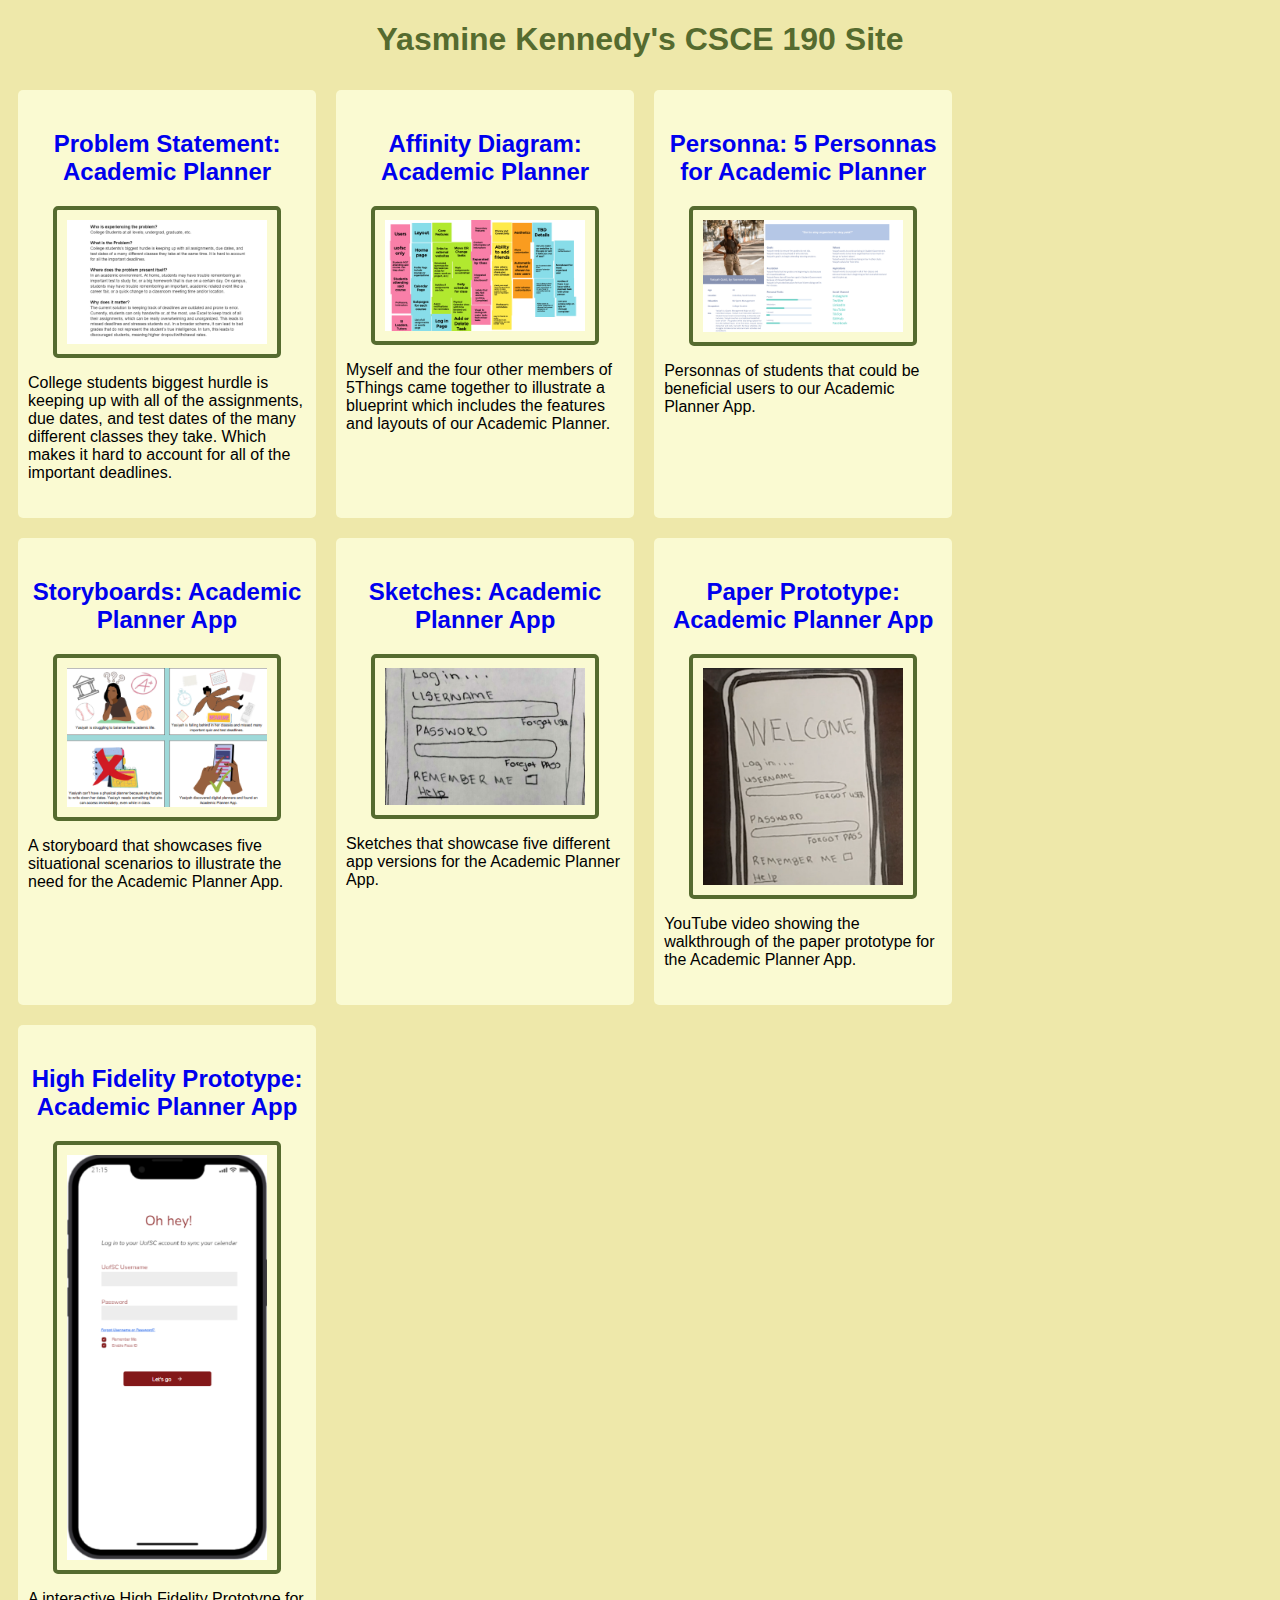
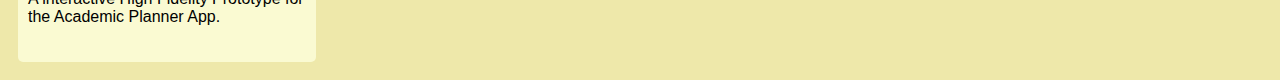
<file: index.html>
<!DOCTYPE html>
<html>
    <head>
        <title>CSCE 190: Yasmine Kennedy</title>
        <link rel = "stylesheet" href = "styles.css">
    </head>
    <body>
        <h1>Yasmine Kennedy's CSCE 190 Site</h1>

        <div class="assignments">
            <!--Problem Statement Assignment-->
            <section class = "assignment">
            <a href = "Files/5Things Problem Statement.pdf"><h2>Problem Statement: Academic Planner</h2></a>
            <a href = "Files/5Things Problem Statement.pdf"> <img src = "Images/Problem-Statement.png"> </a>
            <p>
                College students biggest hurdle is keeping up with all of the assignments, due dates, and test dates of the many different classes they take. Which makes it hard to account for all of the important deadlines. 
            </p>
            </section>


            <!--Affinity Diagram Assignment-->
            <section class="assignment">
            <a href = "Files/affinitydiagram.pdf"><h2>Affinity Diagram: Academic Planner</h2></a>
             <a href = "Files/affinitydiagram.pdf"> <img src = "Images/paffinitydiagram.png"> </a>
                <p>
                     Myself and the four other members of 5Things came together to illustrate a blueprint which includes the features and layouts of our Academic Planner. 
                </p>
            </section>

            <!--Personna-->
            <section class ="assignment">
                <a href = "Files/userpersonas.pdf"><h2>Personna: 5 Personnas for Academic Planner</h2></a>
                <a href = "Files/userpersonas.pdf"><img src = "Images/ppersonas.png"></a>
                <p>
                     Personnas of students that could be beneficial users to our Academic Planner App.
                </p>
            </section>
            
            <!--Storyboard-->
            <section class = "assignment">
                <a href = "Files/TeamStoryboards.pdf"><h2>Storyboards: Academic Planner App</h2></a>
                <a href = "Files/TeamStoryboards.pdf"><img src = "Images/pstoryboard.png"></a>
                 <p>
                     A storyboard that showcases five situational scenarios to illustrate the need for the Academic Planner App.
                </p>
            </section>

            <!--Handmade Sketches-->
            <section class = "assignment">
                <a href = "Files/5Things_Sketchess.pdf"><h2>Sketches: Academic Planner App</h2></a>
                <a href = "Files/5Things_Sketchess.pdf"><img src = "Images/phandsketches.png"></a>
                <p>
                    Sketches that showcase five different app versions for the Academic Planner App.
                </p>
            </section>

            <!--Prototype Assignment-->
            <section class = "assignment">
                <a href = "https://www.youtube.com/watch?v=4ePzpPCBAQ0"><h2>Paper Prototype: Academic Planner App</h2></a>
                <a href = "https://www.youtube.com/watch?v=4ePzpPCBAQ0"><img src = "Images/ppaperprototype.png"></a>
                <p>
                    YouTube video showing the walkthrough of the paper prototype for the Academic Planner App. 
                </p>
            </section>

            <!--Skipping Low-fi-->

            
            <!--Hi-fi Prototype Assignment-->
            <section class = "assignment">
                <a href = "Files/Finished HiFi-html/preview.html"><h2>High Fidelity Prototype: Academic Planner App</h2></a>
                <a href = "Files/Finished HiFi-html/preview.html"><img src ="Images/phifiprototype.png"></a>
                <p>
                    A interactive High Fidelity Prototype for the Academic Planner App. 
                </p>
            </section>
        </div>
    </body>
</html>
</file>
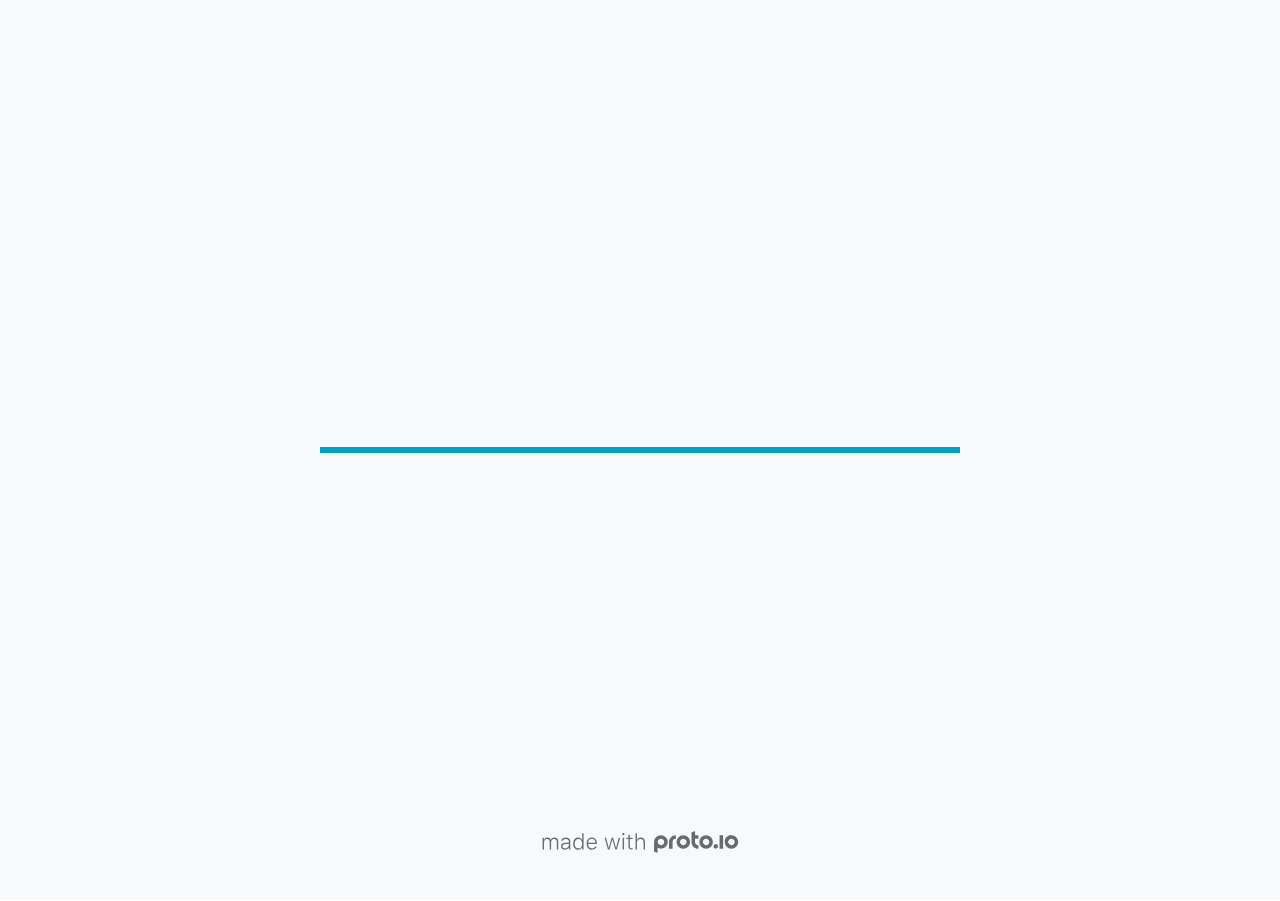
<file: Files/Finished HiFi-html/src/index.html>
<!DOCTYPE HTML>
	<head>

		<meta charset="utf-8">

		<title>Finished HiFi - Proto.io</title>

		
			<meta name="HandheldFriendly" content="True">
			<meta name="MobileOptimized" content="390"> 

			
			
			
			<meta name="viewport" content="minimum-scale=1.00, maximum-scale=1.00, initial-scale=1.00, user-scalable=no, shrink-to-fit=no" />

			
				<meta name="apple-mobile-web-app-capable" content="yes" />
				<meta name="apple-mobile-web-app-status-bar-style" content="black-translucent" />
			

			<meta name="format-detection" content="telephone=no">


			

            
            <link rel="icon" sizes="192x192" href="./src/assets/branding/android-icon-hires.png">
            <link rel="icon" sizes="128x128" href="./src/assets/branding/android-icon.png">

            
            <link href="./src/assets/branding/apple-touch-icon-retina180.png" sizes="180x180" rel="apple-touch-icon">

            
            <link href="./src/assets/branding/apple-touch-icon-retina.png" sizes="114x114" rel="apple-touch-icon">

            
            <link href="./src/assets/branding/apple-touch-icon.png" sizes="57x57" rel="apple-touch-icon">

            
            <link href="./src/assets/branding/startup.png" media="(device-width: 320px)" rel="apple-touch-startup-image">

            
            <link href="./src/assets/branding/startup-retina.png" media="(device-width: 320px) and (device-height: 480px) and (-webkit-device-pixel-ratio: 2)" rel="apple-touch-startup-image">

            
            <link href="./src/assets/branding/startup-568.png" media="(device-width: 320px) and (device-height: 568px) and (-webkit-device-pixel-ratio: 2)" rel="apple-touch-startup-image">

            
            <link href="./src/assets/branding/startup-retina-6.png" media="(device-width: 375px) and (device-height: 667px) and (orientation: portrait) and (-webkit-device-pixel-ratio: 2)" rel="apple-touch-startup-image">

            
            <link href="./src/assets/branding/startup-retina-6plus.png" media="(device-width: 414px) and (device-height: 736px) and (orientation: portrait) and (-webkit-device-pixel-ratio: 3)" rel="apple-touch-startup-image">

            
            <link href="./src/assets/branding/startup-retina-6plus-landscape.png" media="(device-width: 414px) and (device-height: 736px) and (orientation: landscape) and (-webkit-device-pixel-ratio: 3)" rel="apple-touch-startup-image">

            
            <link href="./src/assets/branding/startup-ipad.png" media="(device-width: 768px) and (orientation: portrait)" rel="apple-touch-startup-image">

            
            <link href="./src/assets/branding/startup-ipad-landscape.png" media="(device-width: 768px) and (orientation: landscape)" rel="apple-touch-startup-image">

            
            <link href="./src/assets/branding/startup-ipad-retina.png" media="(device-width: 768px) and (orientation: portrait) and (-webkit-device-pixel-ratio: 2)" rel="apple-touch-startup-image">

            
            <link href="./src/assets/branding/startup-ipad-landscape-retina.png" media="(device-width: 768px) and (orientation: landscape) and (-webkit-device-pixel-ratio: 2)" rel="apple-touch-startup-image">

            
            <link href="./src/assets/branding/startup-ipad-pro.png" media="(device-width: 1024px) and (orientation: portrait) and (-webkit-device-pixel-ratio: 2)" rel="apple-touch-startup-image">

            
            <link href="./src/assets/branding/startup-ipad-pro-landscape.png" media="(device-width: 1024px) and (orientation: landscape) and (-webkit-device-pixel-ratio: 2)" rel="apple-touch-startup-image">

			<meta http-equiv="cleartype" content="on"> 


			 
		    <script type="text/javascript" src="./scripts/plugins/jquery/jquery.js"></script>

			
				<link rel="stylesheet" href="./stylesheets/player-export.css" />
				<script type="text/javascript" src="./scripts/player-export.js"></script>
			

			
			<script type="text/javascript" src="./libraries/common/components.js"></script> 
			<link type="text/css" rel="Stylesheet" href="./libraries/common/components.1.00.css" /> 

			
					<script type="text/javascript" src="./libraries/generic2/components.js"></script> 
					<link type="text/css" rel="Stylesheet" href="./libraries/generic2/components.1.00.css" /> 
				
					<script type="text/javascript" src="./libraries/ios7/components.js"></script> 
					<link type="text/css" rel="Stylesheet" href="./libraries/ios7/components.1.00.css" /> 
				
					<script type="text/javascript" src="./libraries/arrows_callouts/components.js"></script> 
					<link type="text/css" rel="Stylesheet" href="./libraries/arrows_callouts/components.1.00.css" /> 
				
					<script type="text/javascript" src="./libraries/ios9/components.js"></script> 
					<link type="text/css" rel="Stylesheet" href="./libraries/ios9/components.1.00.css" /> 
				
				<script type="text/javascript" src="./data/data.js"></script> 
			
					<script type="text/javascript" src="./scripts/plugins/lottie/lottie.min.js"></script> 
					<script type="text/javascript" src="./bodymovin/bodymovinAnimations.js"></script> 

		<style>
			body { width: 390px; height: 844px; }
			.landscape, .landscape .prx-page { min-height: 390px; }
			.portrait, .portrait .prx-page { min-height: 844px; }
		</style>

		<script type="text/javascript">

			prx.ver = '6.8.21.0';
			prx.url.account = 'https://yasminekennedy.proto.io';
			prx.url.staticassets = 'https://gal.proto.io';
			prx.url.devices = 'https://dteyv52hbg2at.cloudfront.net/devices';
			prx.url.static = 'https://dteyv52hbg2at.cloudfront.net';
			prx.url.siteurl = 'proto.io';
			prx.url.crossmsg = 'https://yasminekennedy.proto.io';

			prx.nodejsassetsserver = {};
			prx.nodejsassetsserver.host = ".proto.io";
			prx.nodejsassetsserver.subdomainprefix = "https://a3";
			prx.nodejsassetsserver.maxsubdomains = "20";

			prx.device_library = 'ios9';
			prx.devices[prx.device] = {
				name: prx.device
				,defaultOrientation: 'portrait'
				,portrait_applies: 1 //new
				,portrait: [390,844]
				,landscape_applies: 1 //new
				,landscape: [844,390]
				,allow_orientation_change: 1 //new
				,statusbar_skin: 'default' // new
				,statusbarheightportrait: 0
				,statusbarheightlandscape: 0
				,navigationbar_skin: 'default' //new
				,navigationbarheightportrait: 0
				,navigationbarheightlandscape: 0
				,normalportrait: [390,844]
				,normallandscape: [844,390]
				,device_s3bucket: 'ee774ce2-0226-4d4b-b35e-dd4649e6ed40'
				,dpr: '1.00'
				,deviceType: "iphone13"
                ,showiPhoneXNotch: false
                ,hasCustomSkinNotch: false
				,appleWatchRoundedCorners: false
				,scrollType: "default"
				,initialscale: 1.00
				,targetdensitydpi: "device-dpi"
			}
			// save a copy of the device in the player state
			prx.currentPlayerStatus.projectDevice = prx.toolbox.clone(prx.devices[prx.device]);
			prx.currentPlayerStatus.targetDevice = {"ISANDROIDTABLET":0,"ISIPOD":0,"ISCHROME":0,"ISIOS":1,"ISMSIE":0,"ISMOZILLA":0,"isAndroid-Pad":0,"ISOPERA":0,"ISWEBKIT":0,"SOSVERSION":{"CBUILDVER":"","CMAJORVER":"","CMINORVER":"","CTEXT":"","IMINORVER":0,"IMAJORVER":0,"IBUILDVER":0},"ISIPAD":0,"ISMOBILE":1,"ISSAFARI":0,"ISIPHONE":1,"ISWINDOWS":0,"ISWINDOWSTOUCH":0,"ISDEVICE":1,"ISANDROID":0,"ISCUSTOM":0};
			prx.releaseChannel = 'stable';

			prx.projectsettings.id = '76b56c59-3625-42f6-b163-5a5aa809fff0';
			prx.projectsettings.s3b = 'yasminekennedy-1436333-37cbddfe-ff94-3ec6-c819fa7e78e672e8';
			prx.projectsettings.account = 'yasminekennedy';
			prx.projectsettings.statusbar = '0'; 
			prx.projectsettings.statusbarapplies = '0';
			prx.projectsettings.navigationbar = '0';
			prx.projectsettings.navigationbarapplies = '0';
			prx.projectsettings.initialpageid = -1;
			
			
			prx.projectsettings.flashactions = 1;
			prx.projectsettings.gatrackingcode = '';

			prx.export2html = '1' == true;
			prx.mobPlayer = 0;

			prx.user.country = 'US';

			prx.s3Links = []; 
			var sLinkedAssets = [];
			

			prx.csrf_token = 'E5B3AF0A69977F0A08849BD237010ECF29104C6B46B0200BC5EB4BAB8D1EEC49';

            

            
                            prx.assetsAccessToken = "eyJ0eXAiOiJKV1QiLCJhbGciOiJIUzI1NiJ9.eyJkIjp7InVpZCI6Ii0xIiwicHJvamVjdF9pZCI6Ijc2YjU2YzU5LTM2MjUtNDJmNi1iMTYzLTVhNWFhODA5ZmZmMCJ9LCJ2IjowLCJleHAiOjE2ODE5NTk5ODIsImlhdCI6MTY4MTc3OTk4Mn0.8jo2Fv2yD7o8TLaFjwiJaRSCMrngXjtnS83Gy36_ZVY";

			prx.iniPlayer.iniPreLoad();

		</script>
	</head>

	

			<body class="player device-cursor-touch mobile-device-true " " id="mbd" >

				
				<div id="window-wrapper">
					<div id="dragarea"></div>
					<div id="statusbar"></div>
					<div id="underlay" style=""></div>

					<div class="prx-page" data-role="page" id="p-2" data-id="2"></div>
					
								<div class="prx-page" data-role="page" id="p-5" data-id="5"></div>
							
								<div class="prx-page" data-role="page" id="p-6" data-id="6"></div>
							
								<div class="prx-page" data-role="page" id="p-9" data-id="9"></div>
							
								<div class="prx-page" data-role="page" id="p-20" data-id="20"></div>
							
								<div class="prx-page" data-role="page" id="p-26" data-id="26"></div>
							
								<div class="prx-page" data-role="page" id="p-29" data-id="29"></div>
							
								<div class="prx-page" data-role="page" id="p-32" data-id="32"></div>
							
								<div class="prx-page" data-role="page" id="p-34" data-id="34"></div>
							
								<div class="prx-page" data-role="page" id="p-35" data-id="35"></div>
							
								<div class="prx-page" data-role="page" id="p-38" data-id="38"></div>
							
								<div class="prx-page" data-role="page" id="p-39" data-id="39"></div>
							
								<div class="prx-page" data-role="page" id="p-40" data-id="40"></div>
							
								<div class="prx-page" data-role="page" id="p-41" data-id="41"></div>
							
								<div class="prx-page" data-role="page" id="p-42" data-id="42"></div>
							
								<div class="prx-page" data-role="page" id="p-44" data-id="44"></div>
							
								<div class="prx-page" data-role="page" id="p-45" data-id="45"></div>
							
								<div class="prx-page" data-role="page" id="p-46" data-id="46"></div>
							
								<div class="prx-page" data-role="page" id="p-47" data-id="47"></div>
							
								<div class="prx-page" data-role="page" id="p-48" data-id="48"></div>
							
								<div class="prx-page" data-role="page" id="p-49" data-id="49"></div>
							
					<div id="navigationbar"></div>
					<div id="overlay"></div>
					<div id="trash"></div>
					<div id="quick-audios"></div>
				</div>

				 
			<div id="loader-wrapper">
				
				<div class="progress">
					<div class="progress-bar"></div>
				</div>
				<div id="poweredby"></div>
			</div>
			


			</body>
		

</html>
</file>
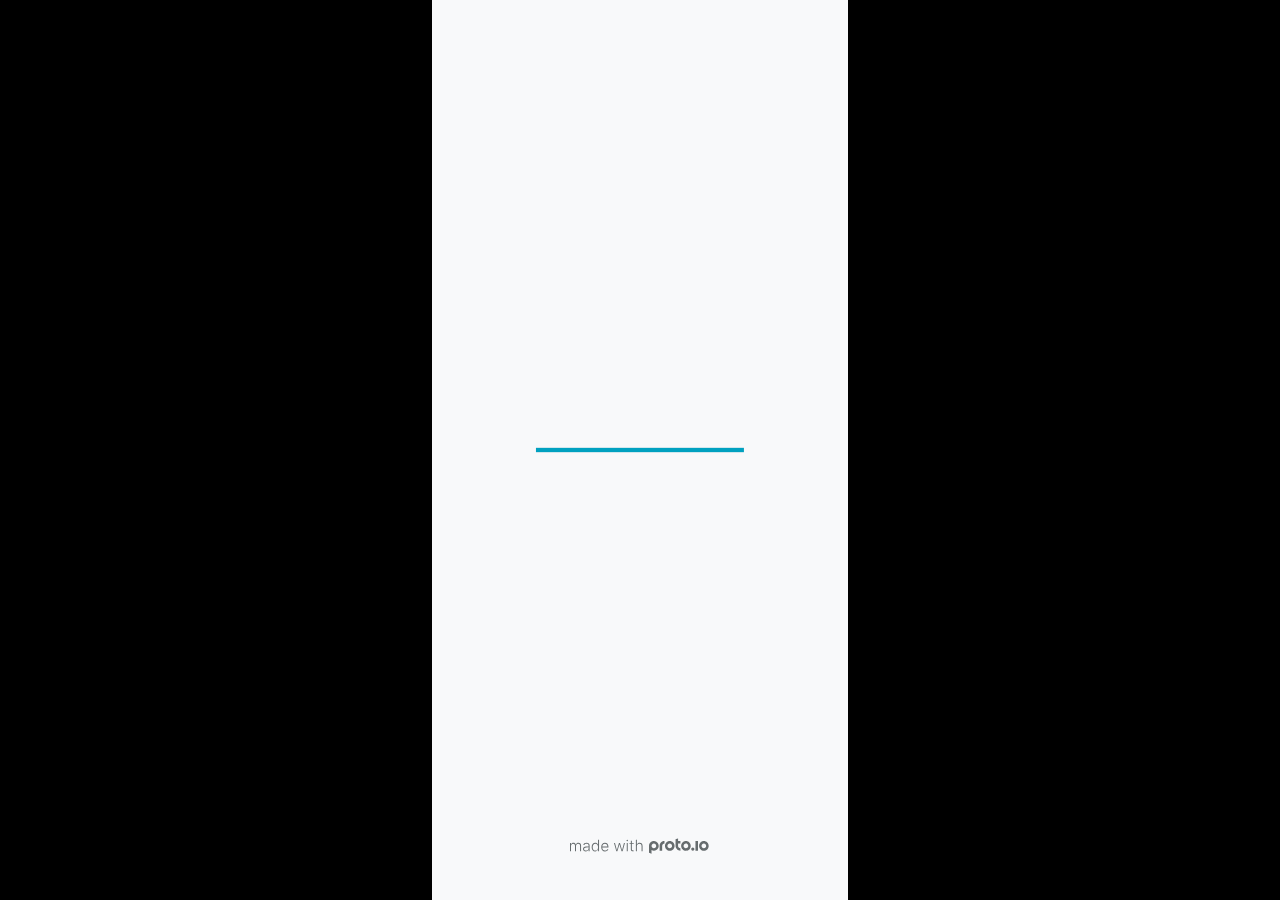
<file: Files/Finished HiFi-html/fullscreen.html>
<!DOCTYPE HTML>
	<head>
		<meta charset="utf-8">

        
			<meta name="HandheldFriendly" content="True">
			<meta name="MobileOptimized" content="390"> 

			
			
			
			<meta name="viewport" content="minimum-scale=1, maximum-scale=1, initial-scale=1, user-scalable=no, shrink-to-fit=no" />

			
				<meta name="apple-mobile-web-app-capable" content="yes" />
				<meta name="apple-mobile-web-app-status-bar-style" content="black-translucent" />
			

			<meta name="format-detection" content="telephone=no">


			

            
            <link rel="icon" sizes="192x192" href="./src/assets/branding/android-icon-hires.png">
            <link rel="icon" sizes="128x128" href="./src/assets/branding/android-icon.png">

            
            <link href="./src/assets/branding/apple-touch-icon-retina180.png" sizes="180x180" rel="apple-touch-icon">

            
            <link href="./src/assets/branding/apple-touch-icon-retina.png" sizes="114x114" rel="apple-touch-icon">

            
            <link href="./src/assets/branding/apple-touch-icon.png" sizes="57x57" rel="apple-touch-icon">

            
            <link href="./src/assets/branding/startup.png" media="(device-width: 320px)" rel="apple-touch-startup-image">

            
            <link href="./src/assets/branding/startup-retina.png" media="(device-width: 320px) and (device-height: 480px) and (-webkit-device-pixel-ratio: 2)" rel="apple-touch-startup-image">

            
            <link href="./src/assets/branding/startup-568.png" media="(device-width: 320px) and (device-height: 568px) and (-webkit-device-pixel-ratio: 2)" rel="apple-touch-startup-image">

            
            <link href="./src/assets/branding/startup-retina-6.png" media="(device-width: 375px) and (device-height: 667px) and (orientation: portrait) and (-webkit-device-pixel-ratio: 2)" rel="apple-touch-startup-image">

            
            <link href="./src/assets/branding/startup-retina-6plus.png" media="(device-width: 414px) and (device-height: 736px) and (orientation: portrait) and (-webkit-device-pixel-ratio: 3)" rel="apple-touch-startup-image">

            
            <link href="./src/assets/branding/startup-retina-6plus-landscape.png" media="(device-width: 414px) and (device-height: 736px) and (orientation: landscape) and (-webkit-device-pixel-ratio: 3)" rel="apple-touch-startup-image">

            
            <link href="./src/assets/branding/startup-ipad.png" media="(device-width: 768px) and (orientation: portrait)" rel="apple-touch-startup-image">

            
            <link href="./src/assets/branding/startup-ipad-landscape.png" media="(device-width: 768px) and (orientation: landscape)" rel="apple-touch-startup-image">

            
            <link href="./src/assets/branding/startup-ipad-retina.png" media="(device-width: 768px) and (orientation: portrait) and (-webkit-device-pixel-ratio: 2)" rel="apple-touch-startup-image">

            
            <link href="./src/assets/branding/startup-ipad-landscape-retina.png" media="(device-width: 768px) and (orientation: landscape) and (-webkit-device-pixel-ratio: 2)" rel="apple-touch-startup-image">

            
            <link href="./src/assets/branding/startup-ipad-pro.png" media="(device-width: 1024px) and (orientation: portrait) and (-webkit-device-pixel-ratio: 2)" rel="apple-touch-startup-image">

            
            <link href="./src/assets/branding/startup-ipad-pro-landscape.png" media="(device-width: 1024px) and (orientation: landscape) and (-webkit-device-pixel-ratio: 2)" rel="apple-touch-startup-image">

			<meta http-equiv="cleartype" content="on"> 


			

		<title>Finished HiFi - Proto.io player</title>

		
				<link type="text/css" rel="stylesheet" href="./src/stylesheets/preview-letterbox-min.css">
				<script type="text/javascript" src="./src/scripts/preview-letterbox-min.js"></script>
			

		<script type="text/javascript">
			var prx = window.prx || {};
			prx.letterboxmode = true;
			prx.orientation = 'portrait';
			prx.orientations = {};
			prx.orientations.portrait = 1;
			prx.orientations.landscape = 1;
			prx.project = {};
			prx.project.id = '76b56c59-3625-42f6-b163-5a5aa809fff0';
			prx.project.title = 'Finished HiFi';
			prx.project.version = 0;
			prx.project.livepreview = 0;
			prx.project.account = "yasminekennedy";
			prx.activePage = {};
			
				prx.user = false;
			
			prx.flashactions = 1;

			prx.device_library = 'ios9';
			prx.device = {
					name: prx.device
					,caption: "iPhone 14"
					,defaultOrientation: 'portrait'
					,portrait_applies: 1 //new
					,portrait: [390,844]
					,landscape_applies: 1 //new
					,landscape: [844,390]
					,allow_orientation_change: 1 && 1 //new

			}

			prx.url.crossmsg = 'https://yasminekennedy.proto.io';
			prx.ver = '6.8.21.0';
			prx.exitFullScreenUrl = 'https://yasminekennedy.proto.io/player/index.cfm?id=76b56c59-3625-42f6-b163-5a5aa809fff0';
			prx.openURL = '';
			prx.downloadURL = '';

			
		</script>

		

	</head>

	<body>

		
				<iframe id="pio-playerframe" src="./src/index.html" scrolling="NO" style="width: 390px; height: 844px;" webkitAllowFullScreen mozallowfullscreen allowFullScreen allowvr allow="autoplay"></iframe>
				
						<script type="text/javascript">
							// remove parameter from address bar immediately if no changes
							let url = new URL(window.location.href);
							url.searchParams.delete('hc');
							url.searchParams.delete('ap');
							window.history.replaceState({}, document.title, url.toString());
						</script>
					
	</body>

</html>
</file>
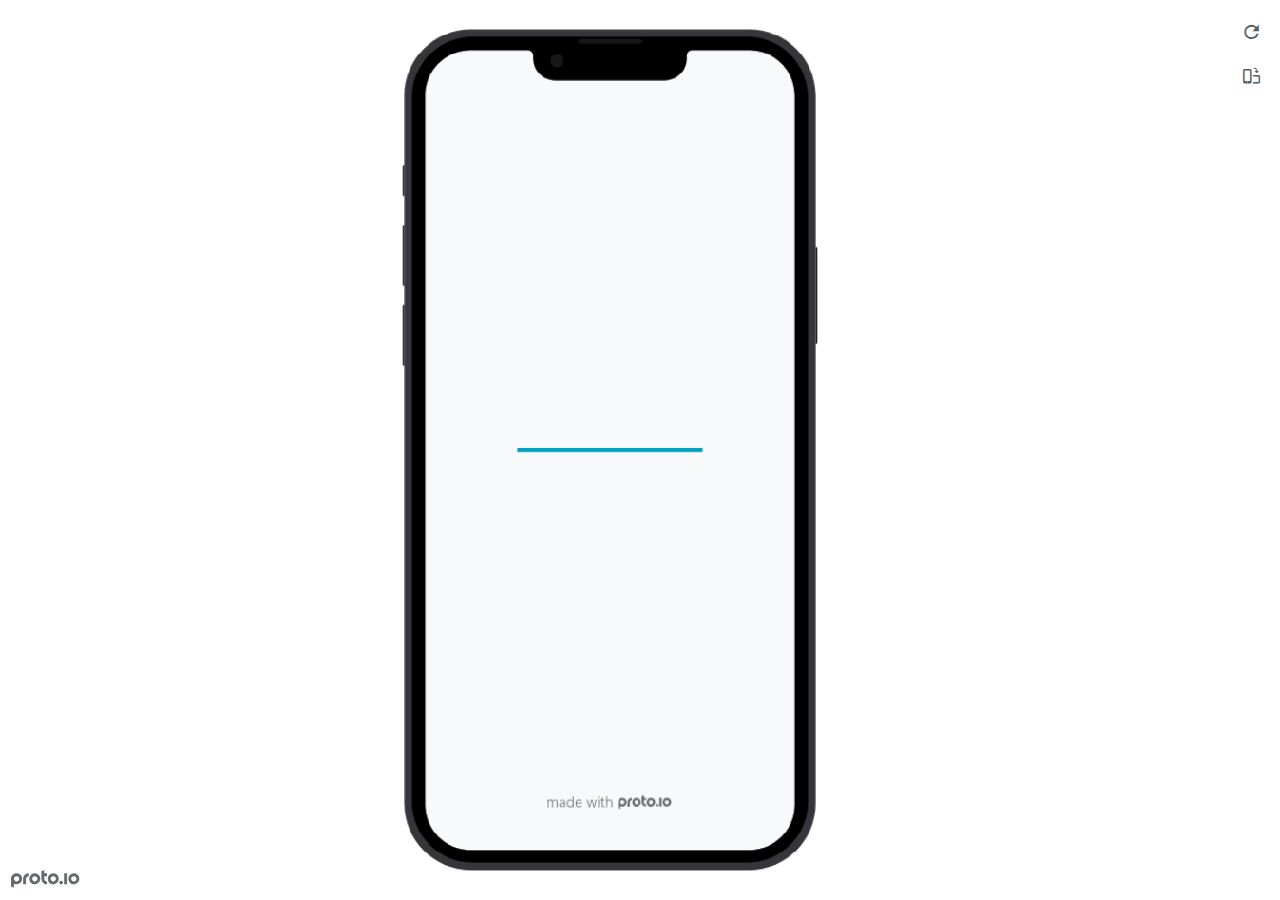
<file: Files/Finished HiFi-html/preview.html>
<!DOCTYPE HTML>
    <head>
    <meta charset="utf-8">

    <title>Finished HiFi - Proto.io player</title>

    
				<link type="text/css" rel="stylesheet" href="./src/stylesheets/preview-export-min.css">
				<script type="text/javascript" src="./src/scripts/preview-export-min.js"></script>
			

    <script type="text/javascript">
        var prx = window.prx || {};
        prx.orientation = 'portrait';
        prx.orientations = {};
        prx.orientations.portrait = 1;
        prx.orientations.landscape = 1;
        prx.project = {};
        prx.project.id = '76b56c59-3625-42f6-b163-5a5aa809fff0';
        prx.project.title = 'Finished HiFi';
        prx.project.version = 0;
        prx.project.livepreview = 0;
        prx.project.account = "yasminekennedy";
        prx.activePage = {};
        prx.usercountry = "us";
        
            prx.user = false;
        
        prx.skin = 'apple-phone-iphone13_13pro-1';
        prx.ver = '6.8.21.0';
        //prx.flashactions = 1;
		prx.flashactions = 1; //we are not using the DB value anymore

        prx.nodejsassetsserver = {};
        prx.nodejsassetsserver.host = ".proto.io";
        prx.nodejsassetsserver.subdomainprefix = "https://a3";
        prx.nodejsassetsserver.maxsubdomains = "20";
        prx.account = "yasminekennedy";
        prx.browserShowScreenshots = 'true';
        prx.url.crossmsg = 'https://yasminekennedy.proto.io';
        prx.playerUrl = 'https://yasminekennedy.proto.io/player/';
        prx.fullScreenUrl = 'https://yasminekennedy.proto.io/player/fullscreen/index.cfm?id=76b56c59-3625-42f6-b163-5a5aa809fff0';
        prx.spaces = false;
        prx.csrf_token = 'F219BF0465409C4CE37AFB605C81AA5964F8C4E80722A6E8FCEA216097EC0A1C';

        prx.bShowPlayerBetaPrompt = false;

        

    </script>

    

</head>


<body style="background-color:#FFFFFF">

    

    <div class="page-sidebar">
        
        <div class="sidebar-action-buttons">

            
                <span class="header-action-button player-icon-reload embed-icon-reload" id="refresh-preview">
                    <span class="tooltip">Refresh preview</span>
                </span>
                
                    <span  class="header-action-button player-icon-rotate embed-icon-rotate" id="change-orientation">
                        <span class="tooltip">Change orientation</span>
                    </span>
                

            <div class="header-action-button player-icon-enter-fullscreen-mode-icon" id="go-fullscreen">
                <span class="tooltip">Go full screen</span>
            </div>
        </div>

    </div>

    <div id="maincontent" class="portrait">

        <div id="shortcut-pressed-outer">
            <div id="shortcut-pressed"></div>
        </div>
        

			<div class="frame_generic">
				
				<div class="body_generic skin_apple-phone-iphone13_13pro-1 skin-wrapper skin-os-apple skin-device-phone skin-model-iphone13_13pro skin-size-1 skin-color-black skin-orientation-portrait skin-dimensions-390-844">

					<div class="buttons top"></div>
					<div class="detail-top"></div>
					<div class="web-search"></div>
					<div class="buttons left"></div>

					<div class="body_generic_inner">
						
						<iframe id="pio-playerframe" src="./src/index.html" scrolling="NO" style="width: 390px; height: 844px;" webkitAllowFullScreen mozallowfullscreen allowFullScreen allowvr allow="autoplay"></iframe>
						
                                <script type="text/javascript">
                                    // remove parameter from address bar immediately if no changes
                                    let url = new URL(window.location.href);
                                    url.searchParams.delete('hc');
									url.searchParams.delete('ap');
                                    window.history.replaceState({}, document.title, url.toString());
                                </script>
                            
					</div>

					<div class="buttons right"></div>
					<div class="detail-bottom"></div>
				</div>
				
			</div>
		
    </div>

    

    
            <div id="branding"></div>
        
</body>


<script type="text/javascript">
    
</script>
</html>
</file>
<file: styles.css>
body{
    background: palegoldenrod;
    font-family: Arial, Helvetica, sans-serif;

}

.assignments{
    display:flex;
    flex-wrap:wrap;
}

.assignment{
    width: 22%;
    padding: 10px;
    margin: 10px;
    padding: 20px 10px;
    background: lightgoldenrodyellow;
    border-radius: 5px;
}

.assignment img{
    width: 200px;
    padding: 10px;
    display:block;
    margin: auto;
    border: 4px solid darkolivegreen;
    border-radius: 5px;
}
.assignment img:hover{
    border: 4px solid goldenrod;
}
h1{
    color: darkolivegreen;
    text-align:center;
}
h1:hover{
    color: goldenrod;
}
h2{
    text-align:center;
}
h2:hover{
    color: goldenrod;
}
a{
    text-decoration: none;
}
a.hover{
    color: goldenrod;
}
</file>
<file: Files/Finished HiFi-html/src/stylesheets/player-export.css>
/*!
 * 
 *                                                                       
 *                              ::;;;;                                   
 *    ::,,,,::    ::,,  ,,,,::::::11ii::,,::,,,,::      ::::,,::,,,,::   
 *  ,,111111ii,,::1111::111111ii::111111::111111ii,,    ii11,,ii111111,, 
 *  11ii::;;11;;ii11::iiii::;;11;;11ii::ii11::::11ii    ii11;;11;;::ii11 
 *  11;;  ::11ii11;;::11ii  ::11ii11ii,,iiii..  iiii    ii11;;11::  ;;11 
 *  1111;;ii11;;11;;,,ii11::ii11;;ii11;;;;11;;;;11;;;;;;ii11::11ii;;11ii 
 *  11111111;;::11;;  ::ii1111;;  ::ii11::ii1111ii::11ii;;11,,;;1111ii:: 
 *  11;;,,::  ,,::,,      ::,,        ::::  ::::    ,,,,::::    ::,,     
 *  ;;;;                                                                 
 *                                                                       
 *  Build: 4/5/2023, 10:34:19 AM
 */

/*!
 * Waves v0.5.5
 * http://fian.my.id/Waves
 *
 * Copyright 2014 Alfiana E. Sibuea and other contributors
 * Released under the MIT license
 * https://github.com/fians/Waves/blob/master/LICENSE
 */.mask-inner{position:relative;background-size:100% 100%;background-repeat:no-repeat}.mask-inner .mask-inner{transform:none!important}.mask-border .mborder,.mask-filter{height:100%;width:100%}.mask-border .mborder{border:1px solid hsla(0,0%,100%,.8);position:absolute;pointer-events:none}.mask-border .area-border{border:1px solid #00a1c0;left:0;top:0;position:absolute;transform-origin:0 0;box-sizing:border-box}.mask-border .mask-radius{width:100%;height:100%;overflow:hidden;position:absolute}.mask-border .mask-radius .mask-radius-border{position:relative;width:100%;height:100%;border:1px solid hsla(0,0%,100%,.8)}.mask-border.hide-handles .prx-resizable-handle{opacity:0;pointer-events:none!important}.mask-border.hide-handles .area-border{border:1px dashed #b4bcbf}.mask-wrapper{overflow:hidden;height:100%;pointer-events:none}.mask-wrapper.borderPos-inside{box-sizing:border-box}.mask-wrapper.borderPos-outside{width:100%;height:100%}.mask-wrapper.borderPos-outside .mask-inner{box-sizing:content-box}.mask-edit-mode-handles{pointer-events:none}.mask-edit-mode-handles.hide-handles .prx-resizable-handle,.mask-edit-mode-handles.hide-handles .prx-rotate-handle{opacity:0;pointer-events:none!important}.mask-edit-mode-handles.hide-handles .xborder{border-color:#b4bcbf!important}abbr,address,article,aside,audio,b,blockquote,body,caption,cite,code,dd,del,dfn,div,dl,dt,em,fieldset,figure,footer,form,h1,h2,h3,h4,h5,h6,header,hgroup,html,i,iframe,img,ins,kbd,label,legend,li,mark,menu,nav,object,ol,p,pre,q,samp,section,small,span,strong,sub,sup,table,tbody,td,tfoot,th,thead,time,tr,ul,var,video{margin:0;padding:0;border:0;outline:0;font-size:100%;background:transparent}article,aside,details,figcaption,figure,footer,header,hgroup,nav,section{display:block}audio,canvas,video{display:inline-block;*display:inline;*zoom:1}[hidden],audio:not([controls]){display:none}html{font-size:100%;-webkit-text-size-adjust:100%;-ms-text-size-adjust:100%}body{margin:0;font-size:13px}body,button,input,select,textarea{font-family:sans-serif;color:#222}a{color:#00e}a:visited{color:#551a8b}a:hover{color:#06e}a:focus{outline:thin dotted}a:active,a:hover{outline:0}abbr[title]{border-bottom:1px dotted}b,strong{font-weight:700}blockquote{margin:1em 40px}dfn{font-style:italic}hr{display:block;height:1px;border:0;border-top:1px solid #ccc;margin:1em 0;padding:0}ins{background:#ff9;text-decoration:none}ins,mark{color:#000}mark{background:#ff0;font-style:italic;font-weight:700}code,kbd,pre,samp{font-family:monospace,serif;_font-family:courier new,monospace;font-size:1em}pre{white-space:pre;white-space:pre-wrap;word-wrap:break-word}q{quotes:none}q:after,q:before{content:"";content:none}small{font-size:85%}sub,sup{font-size:75%;line-height:0;position:relative;vertical-align:baseline}sup{top:-.5em}sub{bottom:-.25em}ol,ul{margin:1em 0;padding:0 0 0 40px}dd{margin:0 0 0 40px}nav ol,nav ul{list-style:none;list-style-image:none;margin:0;padding:0}img{border:0;-ms-interpolation-mode:bicubic}svg:not(:root){overflow:hidden}figure,form{margin:0}fieldset{margin:0}fieldset,legend{border:0;padding:0}legend{*margin-left:-7px}button,input,select,textarea{font-size:100%;margin:0;vertical-align:baseline;*vertical-align:middle}button,input{line-height:normal;*overflow:visible}table button,table input{*overflow:auto}[role=button],button,input[type=button],input[type=reset],input[type=submit]{-webkit-appearance:button}input[type=checkbox],input[type=radio]{box-sizing:border-box;padding:0}input[type=search]{-webkit-appearance:textfield;-moz-box-sizing:content-box;-webkit-box-sizing:content-box;box-sizing:content-box}input[type=search]::-webkit-search-decoration{-webkit-appearance:none}button::-moz-focus-inner{border:0;padding:0}textarea{overflow:auto;vertical-align:top;resize:vertical}input:invalid,textarea:invalid{background-color:#f0dddd}table{border-collapse:collapse;border-spacing:0}td{vertical-align:top}.nocallout{-webkit-touch-callout:none}textarea[contenteditable]{-webkit-appearance:none}.gifhidden{position:absolute;left:-100%}.ir{display:block;border:0;text-indent:-999em;overflow:hidden;background-color:transparent;background-repeat:no-repeat;text-align:left;direction:ltr}.ir br{display:none}.hidden{display:none!important;visibility:hidden}.visuallyhidden{border:0;clip:rect(0 0 0 0);height:1px;margin:-1px;overflow:hidden;padding:0;position:absolute;width:1px}.visuallyhidden.focusable:active,.visuallyhidden.focusable:focus{clip:auto;height:auto;margin:0;overflow:visible;position:static;width:auto}.invisible{visibility:hidden}.clearfix:after,.clearfix:before{content:"";display:table}.clearfix:after{clear:both}.clearfix{*zoom:1}@media print{*{background:transparent!important;color:#000!important;text-shadow:none!important;filter:none!important;-ms-filter:none!important}a,a:visited{text-decoration:underline}a[href]:after{content:" (" attr(href) ")"}abbr[title]:after{content:" (" attr(title) ")"}.ir a:after,a[href^="#"]:after,a[href^="javascript:"]:after{content:""}blockquote,pre{border:1px solid #999;page-break-inside:avoid}thead{display:table-header-group}img,tr{page-break-inside:avoid}img{max-width:100%!important}@page{margin:.5cm}h2,h3,p{orphans:3;widows:3}h2,h3{page-break-after:avoid}}#eval-iframe{display:none}body{-webkit-appearance:none;-webkit-box-flex:1;-webkit-touch-callout:none;-webkit-tap-highlight-color:rgba(0,0,0,0)}*{-webkit-user-select:none;-khtml-user-select:none;-moz-user-select:-moz-none;-o-user-select:none;user-select:none}input,textarea{-webkit-user-select:text;-khtml-user-select:text;-moz-user-select:text;-o-user-select:text;user-select:text}#dragarea{font-family:Helvetica,Arial,sans-serif;text-align:left}.text{height:95%;overflow:auto}.wrap{overflow:hidden}.pos,.spos{position:absolute}.action-highlight{position:absolute;top:0;left:0;height:100%;width:100%;background:rgba(255,255,0,.5);background:rgba(64,208,255,.3);opacity:0;pointer-events:none;-webkit-transition:opacity .2s ease-in;transition:opacity .2s ease-in;border:2px solid #40c8f4;padding:3px;box-sizing:border-box}.action-highlight-simple-visible,.action-highlight-visible{opacity:1}#appModeNote{background-color:#333;border-top:5px solid #000;bottom:0;color:#f0f0f0;display:none;font-family:helvetica;left:0;padding:10px 0;position:fixed;text-align:center;width:100%}#appModeNote em{display:block;font-size:20px;font-weight:700;line-height:26px}#appModeNote span{display:block;font-size:14px;line-height:20px}.hidden{display:none}.prx-page.loadedFrom{display:block}.prx-page.loadedTo{z-index:999999}.prx-page.loadedTo-1{z-index:10000000}.prx-page.loadedTo-2{z-index:10000001}.prx-page.loadedTo-3{z-index:10000002}.prx-page.loadedTo-4{z-index:10000003}.prx-page.loadedTo-5{z-index:10000004}.prx-page.loadedTo-6{z-index:10000005}.prx-page.loadedTo-7{z-index:10000006}.prx-page.loadedTo-8{z-index:10000007}.prx-page.loadedTo-9{z-index:10000008}.prx-page.loadedTo-10{z-index:10000009}.prx-page.loadedTo-11{z-index:10000010}.prx-page.loadedTo-12{z-index:10000011}.prx-page.loadedTo-13{z-index:10000012}.prx-page.loadedTo-14{z-index:10000013}.prx-page.loadedTo-15{z-index:10000014}.prx-page.loadedTo-16{z-index:10000015}.prx-page.loadedTo-17{z-index:10000016}.prx-page.loadedTo-18{z-index:10000017}.prx-page.loadedTo-19{z-index:10000018}.prx-page.loadedTo-20{z-index:10000019}.prx-page.loadedTo-21{z-index:10000020}.prx-page.loadedTo-22{z-index:10000021}.prx-page.loadedTo-23{z-index:10000022}.prx-page.loadedTo-24{z-index:10000023}.prx-page.loadedTo-25{z-index:10000024}.prx-page.loadedTo-26{z-index:10000025}.prx-page.loadedTo-27{z-index:10000026}.prx-page.loadedTo-28{z-index:10000027}.prx-page.loadedTo-29{z-index:10000028}.prx-page.loadedTo-30{z-index:10000029}#navigationbar,#statusbar{background:transparent 0 0;display:block;width:100%;border:0;top:0;position:fixed;z-index:1}#loader-wrapper{background:#f8f9fa;height:100%;left:0;position:fixed;top:0;width:100%;z-index:99999;font-size:11px}#loader-wrapper .progress{position:absolute;top:50%;left:50%;transform:translate(-50%,-50%);-ms-transform:translate(-50%,-50%);-webkit-transform:translate(-50%,-50%);width:50%;height:4px;background-color:#ddd}#loader-wrapper .progress-bar{position:relative;width:0;height:4px;-webkit-transition:.4s linear;-moz-transition:.4s linear;-o-transition:.4s linear;transition:.4s linear;-webkit-transition-property:width,background-color;-moz-transition-property:width,background-color;-o-transition-property:width,background-color;transition-property:width,background-color}#loader-wrapper .progress-bar:before,.progress-bar:after{content:"";position:absolute;top:0;left:0;right:0}#loader-wrapper .progress-bar:before{bottom:0;background-color:#ddd}#loader-wrapper .progress-bar:after{z-index:2;bottom:0;background:#00a1c0}#loader-wrapper #app-icon{position:absolute;top:50%;left:50%;transform:translate(-50%,-150%);-ms-transform:translate(-50%,-150%);-webkit-transform:translate(-50%,-150%);width:114px;height:114px}#loader-wrapper #poweredby{position:absolute;bottom:5%;left:50%;transform:translate(-50%);-ms-transform:translate(-50%);-webkit-transform:translate(-50%);width:100%;height:16px;background-image:url(/images/player/player-logo.svg);background-repeat:no-repeat;background-position:top;background-size:auto 200%;z-index:99999}body{-moz-transition:opacity .3s linear;-o-transition:opacity .3s linear;-webkit-transition:opacity .3s linear;transition:opacity .3s linear}.reloading{background:#fff!important;opacity:0}@media (min-width:481px) and (max-width:1079px){#loader-wrapper .progress,#loader-wrapper .progress-bar{height:4px}}@media (min-width:1080px){#loader-wrapper #poweredby{height:24px}#loader-wrapper .progress,#loader-wrapper .progress-bar{height:6px}}@media (width:1280px) and (height:768px){#loader-wrapper .progress,#loader-wrapper .progress-bar{height:2px}}.pointer-events-none{pointer-events:none!important}body .prx-page{-webkit-trans1form:translate3d(0,0,0)}.prx-page .type-symbol .box{-w1ebkit-transform:translateZ(0)}html{background:transparent}body{background:#fff;overflow:hidden}body.mobile-device-true *{-webkit-text-size-adjust:100%}body.mobile-device-false *{-webkit-text-size-adjust:initial}#window-wrapper{width:100%;height:100%;overflow:hidden;position:relative}#dragarea{background:transparent;display:none}#overlay,#quick-audios,#trash,#underlay{position:absolute;top:0;left:0}#quick-audios,#trash{display:none}.visible{display:block!important}.iScrollHorizontalScrollbar,.iScrollVerticalScrollbar{z-index:auto!important}.overlay{position:fixed;left:0;right:0;bottom:0;top:0}.ui-mobile-viewport-transitioning,.ui-mobile-viewport-transitioning .prx-page{o1verflow:visible!important}.box[style*="z-index:0;"],.box[style*="z-index: 0;"]{z-index:auto!important}.box[data-mpoverlay="1"]{pos1ition:fixed}#temp-for-external-link{display:none}#dragarea,html{background:transparent!important}.hide{display:none!important}*{outline:none}.ghost-component,.ghost-component *,.ghost-component .box *{pointer-events:none!important}#statusbar{position:fixed!important}.prx-page{position:absolute;display:none}.prx-page.prx-page-active,.prx-page[class*=prx-page-transitioning-]{display:block}.prx-page[class*=prx-page-transitioning-]{overflow:hidden}.prx-page.prx-page-transitioning-overlay-in-source,.prx-page.prx-page-transitioning-overlay-out-target{overflow:visible}.prx-page.prx-page-below{z-index:10}.prx-page.prx-page-above{z-index:20}#overlay{z-index:30}.prx-page.prx-page-transition-flip,.prx-page.prx-page-transition-turn{-webkit-backface-visibility:hidden;-moz-backface-visibility:hidden;backface-visibility:hidden}.prx-page.prx-page-transition-turn{-webkit-transform:translateZ(0);-moz-transform:translateZ(0);-webkit-transform-origin:0 center;-moz-transform-origin:0 center;transform-origin:0 center;transform:translateZ(0)}.prx-page.prx-page-transition-flow:not(.prx-page-transition-flow-overlay),.prx-page.prx-page-transition-overlay-top{box-shadow:0 0 20px rgba(0,0,0,.4)}.prx-page-above.prx-page-transition-notificationInWatchOS{transition:background-color .45s ease-out}.prx-page-above.prx-page-transition-notificationInWatchOS.prx-page-transition-notificationInWatchOS-notification-in{background-color:transparent!important;transition:background-color 0s ease-out}.device-cursor-touch,.device-cursor-touch *{cursor:url(/images/player/touch-cursor-64.png) 32 32,default!important;cursor:-webkit-image-set(url("/images/player/touch-cursor-64.png") 1x,url("/images/player/touch-cursor-64@2x.png") 2x) 32 32,default!important}.device-cursor-web,.device-cursor-web *{cursor:default}.device-cursor-web .delayedtap,.device-cursor-web .delayedtap *,.device-cursor-web .interaction-click,.device-cursor-web .interaction-click *,.device-cursor-web .interaction-tap,.device-cursor-web .interaction-tap *,.device-cursor-web .release,.device-cursor-web .release *,.device-cursor-web .touch,.device-cursor-web .touch *{cursor:pointer;cursor:hand}.device-cursor-web [data-component-type=text]{cursor:default}.device-cursor-web .move,.device-cursor-web .move *{cursor:move}.device-cursor-web input,.device-cursor-web textarea{cursor:text}.do-chrome-fix #window-wrapper{-webkit-perspective:1}.do-chrome-fix .pos{-webkit-backface-visibility:hidden;-webkit-transform:translateZ(0)}.do-chrome-fix *{-w1ebkit-transform:translateZ(0) scale(1) scaleX(1) skew(0deg,0deg) skewX(0deg) skewY(0deg) rotateX(0deg) rotateY(0deg) rotate(0deg)}.do-chrome-fix.dont-do-chrome-fix #window-wrapper{-webkit-perspective:none}.do-chrome-fix.dont-do-chrome-fix .pos{-webkit-backface-visibility:visible;-webkit-transform:none}.prx-page-transitioning:not(.prx-page-transitioning-overlay-in-source):not(.loadedFrom) [data-mpoverlay="1"]{display:none}#fps{position:fixed;z-index:9999;font-size:18px;top:20px;left:20px;background:rgba(0,0,0,.8);border-radius:6px;color:#fff;padding:3px 10px}#fps,.cbutton{pointer-events:none}.cbutton{position:absolute;display:inline-block;padding:0;border:none;background:none;color:#286aab;font-size:1.4em;overflow:visible;-webkit-transition:color .7s;transition:color .7s;-webkit-tap-highlight-color:rgba(0,0,0,0)}.cbutton.cbutton--click,.cbutton:focus{outline:none;color:#3c8ddc}.cbutton:after{position:absolute;width:100%;height:100%;border-radius:50%;content:"";opacity:0;pointer-events:none}.cbutton--effect-jelena:after{border:3px solid hsla(0,0%,82.7%,.7)}.cbutton--effect-jelena.cbutton--click:after{-webkit-animation:anim-effect-jelena .3s ease-out forwards;animation:anim-effect-jelena .3s ease-out forwards}@-webkit-keyframes anim-effect-jelena{0%{opacity:1;-webkit-transform:scale3d(.6,.6,1);transform:scale3d(.6,.6,1)}to{opacity:0;-webkit-transform:scale3d(1.2,1.2,1);transform:scale3d(1.2,1.2,1)}}@keyframes anim-effect-jelena{0%{opacity:1;-webkit-transform:scale3d(.5,.5,1);transform:scale3d(.5,.5,1)}to{opacity:0;-webkit-transform:scale3d(1.2,1.2,1);transform:scale3d(1.2,1.2,1)}}.cbutton--effect-sanja:after{background:hsla(0,0%,75.3%,.3)}.cbutton--effect-sanja.cbutton--click:after{-webkit-animation:anim-effect-sanja 1s ease-out forwards;animation:anim-effect-sanja 1s ease-out forwards}@-webkit-keyframes anim-effect-sanja{0%{opacity:1;-webkit-transform:scale3d(.5,.5,1);transform:scale3d(.5,.5,1)}25%{opacity:1;-webkit-transform:scaleX(1);transform:scaleX(1)}to{opacity:0;-webkit-transform:scaleX(1);transform:scaleX(1)}}@keyframes anim-effect-sanja{0%{opacity:1;-webkit-transform:scale3d(.5,.5,1);transform:scale3d(.5,.5,1)}25%{opacity:1;-webkit-transform:scaleX(1);transform:scaleX(1)}to{opacity:0;-webkit-transform:scaleX(1);transform:scaleX(1)}}#log{position:fixed;z-index:9999;font-size:24px;top:20px;right:20px;pointer-events:none}.watchOSscrollbars .iScrollVerticalScrollbar{position:fixed!important;width:12px!important;background-color:hsla(0,0%,100%,.3)!important;border-radius:8px!important;z-index:99999!important}.watchOSscrollbars .iScrollIndicator{background:#fff!important;border-radius:8px!important;left:2px!important;width:8px!important}.applewatch-rounded-corners{-webkit-clip-path:inset(0 0 0 0 round 63px);clip-path:inset(0 0 0 0 round 63px)}.group-action-prediv{position:absolute}.player .type-symbol.type-symbol-transparent .group-action-prediv{pointer-events:auto}.initialise-hidden-container{display:block!important;visibility:hidden!important}.a-enter-vr{height:0!important}.fullscreen-vr .prx-page{transform:none!important;position:fixed!important}

/*!
 * Waves v0.5.5
 * http://fian.my.id/Waves
 *
 * Copyright 2014 Alfiana E. Sibuea and other contributors
 * Released under the MIT license
 * https://github.com/fians/Waves/blob/master/LICENSE
 */.waves-effect{position:relative;overflow:hidden}.waves-effect.box{position:absolute}.waves-effect .waves-ripple{position:absolute;border-radius:50%;width:100px;height:100px;margin-top:-50px;margin-left:-50px;opacity:0;background-color:rgba(0,0,0,.2);pointer-events:none}.waves-effect.waves-light .waves-ripple{background-color:hsla(0,0%,100%,.4)}.waves-button,.waves-circle{-webkit-mask-image:-webkit-radial-gradient(circle,#fff 100%,#000 0);mask-image:radial-gradient(circle,#fff 100%,#000 0)}.waves-button,.waves-button-input,.waves-button:hover,.waves-button:link,.waves-button:visited{white-space:nowrap;vertical-align:middle;cursor:pointer;border:none;outline:none;color:inherit;background-color:transparent;font-size:14px;text-align:center;text-decoration:none;z-index:1}.waves-button{padding:10px 15px;border-radius:2px}.waves-button-input{margin:0;padding:10px 15px}.waves-input-wrapper{border-radius:2px;vertical-align:bottom}.waves-input-wrapper.waves-button{padding:0}.waves-input-wrapper .waves-button-input{position:relative;top:0;left:0;z-index:1}.waves-block{display:block}a.waves-effect .waves-ripple{z-index:-1}#loader-wrapper #poweredby{background-image:url(../images/player/player-logo.svg)!important}.device-cursor-touch,.device-cursor-touch *{cursor:url(../images/player/touch-cursor-64.png) 32 32,default!important;cursor:-webkit-image-set(url("../images/player/touch-cursor-64.png") 1x,url("../images/player/touch-cursor-64@2x.png") 2x) 32 32,default!important}
</file>
<file: Files/Finished HiFi-html/src/libraries/common/components.1.00.css>
.type-shapes .shape-wrapper{width:100%;height:100%;-moz-box-sizing:border-box;-webkit-box-sizing:border-box;box-sizing:border-box;background-clip:content-box}.type-shapes .shapes-text-container{position:absolute;top:0;left:0;right:0;display:table;width:100%;height:100%;text-align:center}.type-shapes .shapes-text-container>span{display:table-cell;vertical-align:middle}.type-shapes svg{overflow:visible}.player .type-symbol{overflow:hidden}.player .type-symbol.symbol-scroll{-webkit-perspective:1000}.player .type-symbol.type-symbol-transparent{pointer-events:none !important}.player .type-symbol.type-symbol-transparent .box{pointer-events:auto}.type-symbol.fullscreen{transform:none !important;width:100vw !important;height:100vh !important}.type-symbol>.type-symbol-hover-message,.type-symbol.ui-draggable-dragging:hover>.type-symbol-hover-message,.type-symbol.prx-resizable-resizing:hover>.type-symbol-hover-message{display:none;position:absolute;color:#fff;font-family:Helvetica,Arial,sans-serif !important;background:rgba(0,0,0,.7);top:50%;left:50%;text-align:center;position:absolute;pointer-events:none;width:70px;height:30px;line-height:15px;font-size:10px !important;border-radius:3px;margin:-20px 0 0 -40px;padding:5px}.type-symbol:hover>.type-symbol-hover-message{display:block}.type-vrsymbol.fullscreen{transform:none !important;width:100vw !important;height:100vh !important}.type-vrsymbol.fullscreen canvas{width:100vw !important;height:100vh !important}.type-vrsymbol>.type-vrsymbol-hover-message,.type-vrsymbol.ui-draggable-dragging:hover>.type-vrsymbol-hover-message,.type-vrsymbol.prx-resizable-resizing:hover>.type-vrsymbol-hover-message{display:none;position:absolute;color:#fff;font-family:Helvetica,Arial,sans-serif !important;background:rgba(0,0,0,.7);top:50%;left:50%;text-align:center;position:absolute;pointer-events:none;width:70px;height:30px;line-height:15px;font-size:10px !important;border-radius:3px;margin:-20px 0 0 -40px;padding:5px}.type-vrsymbol:hover>.type-vrsymbol-hover-message{display:block}.type-text.v2-text .text-contents{o1verflow:hidden;width:100%;height:100%}.type-text.v2-text.box [data-editableProperty]{word-wrap:break-word !important}.type-text .autoresize{white-space:nowrap}.player .type-text .autoResize-true{white-space:nowrap}.type-richtext p{margin:0;line-height:normal}.type-rectangle .inner-rec{position:absolute;width:100%;height:100%;-moz-box-sizing:border-box;-webkit-box-sizing:border-box;box-sizing:border-box;background-clip:content-box}.type-rectangle .shapes-image-background{top:0;left:0;width:100%;height:100%;position:absolute;background-position:center;background-repeat:no-repeat}.type-rectangle[data-shape-type=oval] .shapes-image-background{border-radius:50%}.type-rectangle .shapes-text-container{display:table;width:100%;height:100%;text-align:center}.type-rectangle .shapes-text-container>span{display:table-cell;vertical-align:middle}.type-horizontalline .inner{width:100%;height:0}.type-verticalline .inner{width:0;height:100%}.type-actionarea .inner-rec{width:100%;height:100%}.type-actionarea .inner-rec div{width:100%;height:100%;background:#40c8f4;opacity:.4;-moz-box-sizing:border-box;-webkit-box-sizing:border-box;box-sizing:border-box}.type-actionarea .inner-rec div:before{content:" ";display:block;position:absolute;top:50%;left:50%;width:24px;height:24px;margin:-12px 0 0 -12px}.player .type-actionarea .inner-rec div{background:transparent}.player .type-actionarea .inner-rec div:before{background-image:none}.type-image,.type-image .type-image-wrapper{background:0 0 repeat;background-size:100% 100%;width:100%;height:100%;background-clip:content-box;transform:translate3d(0px, 0px, 0px)}.type-image .type-image-wrapper.type-image-svg{background:center center no-repeat;background-size:contain;transform:translate3d(0px, 0px, 0px)}.type-image .type-image-wrapper img{display:none}.player .type-image .type-image-wrapper.gif img{display:block !important;width:1px;height:1px;opacity:.1}.type-image.type-image-repeater,.type-image.type-image-repeater .type-image-wrapper{background-size:auto}.type-image .image-inner{width:100%;height:100%}.type-image .image-inner.borderPos-inside .type-image-wrapper{box-sizing:border-box;background-origin:border-box}.type-image .image-inner.borderPos-outside{display:-webkit-box;display:-moz-box;display:-ms-flexbox;display:-webkit-flex;display:flex;-moz-flex-flow:row;-ms-flex-flow:row;-webkit-flex-flow:row;flex-flow:row;-moz-box-orient:horizontal;-ms-box-orient:horizontal;-webkit-box-orient:horizontal;box-orient:horizontal;-ms-align-items:center;-webkit-align-items:center;align-items:center;-ms-box-align:center;-webkit-box-align:center;box-align:center;-ms-flex-align:center;-webkit-flex-align:center;flex-align:center;-ms-justify-content:center;-webkit-justify-content:center;justify-content:center;-ms-box-pack:center;-webkit-box-pack:center;box-pack:center;-ms-flex-pack:center;-webkit-flex-pack:center;flex-pack:center}.type-image .image-inner.borderPos-outside .type-image-wrapper{-ms-flex-shrink:0;-webkit-flex-shrink:0;flex-shrink:0;box-sizing:content-box}.type-image .mask-inner .type-image-wrapper{transform:none}.type-image>.type-image-hover-message,.type-image.ui-draggable-dragging:hover>.type-image-hover-message,.type-image.prx-resizable-resizing:hover>.type-image-hover-message{display:none;position:absolute;color:#fff;font-family:Helvetica,Arial,sans-serif !important;background:rgba(0,0,0,.7);top:50%;left:50%;text-align:center;position:absolute;pointer-events:none;width:70px;height:30px;line-height:15px;font-size:10px !important;border-radius:3px;margin:-20px 0 0 -40px;padding:5px}.type-image:hover>.type-image-hover-message{display:block}.type-placeholder .bg{position:absolute;width:100%;height:100%;-moz-box-sizing:border-box;-webkit-box-sizing:border-box;box-sizing:border-box}.type-placeholder .diagonal{border:0px solid transparent;position:absolute;-moz-box-sizing:border-box;-webkit-box-sizing:border-box;box-sizing:border-box}.type-placeholder .diagonal1{-moz-transform-origin:0 0;-webkit-transform-origin:0 0;-o-transform-origin:0 0;transform-origin:0 0}.type-placeholder .diagonal2{-moz-transform-origin:right top;-webkit-transform-origin:right top;-o-transform-origin:right top;transform-origin:right top}.type-placeholder .contents{width:100%;height:100%;display:-webkit-box;display:-moz-box;display:-ms-flexbox;display:-webkit-flex;display:flex;-ms-justify-content:center;-webkit-justify-content:center;justify-content:center;-ms-box-pack:center;-webkit-box-pack:center;box-pack:center;-ms-flex-pack:center;-webkit-flex-pack:center;flex-pack:center;-ms-align-items:center;-webkit-align-items:center;align-items:center;-ms-box-align:center;-webkit-box-align:center;box-align:center;-ms-flex-align:center;-webkit-flex-align:center;flex-align:center}.type-placeholder .contents>span{display:inline-block}.type-placeholder .contents span[data-editableproperty]:empty{padding:0}.type-webview .webview-scroll-wrapper{width:100%;height:100%;-webkit-overflow-scrolling:touch;overflow:auto}.type-webview iframe{width:100%;height:100%;border:none}.type-html iframe{width:100%;height:100%;overflow:hidden;border:none}.type-animationtarget{position:relative}.type-animationtarget.type-animatiotarget-fixed-positioning{position:absolute}.type-animationtarget .animationtarget-circle{-moz-box-sizing:border-box;-webkit-box-sizing:border-box;box-sizing:border-box;width:0;height:0;position:absolute;top:0;left:0;border-radius:50%;display:none}.type-animationtarget .animationtarget-vertical{position:absolute;top:0}.type-animationtarget .animationtarget-horizontal{position:absolute;top:0%;left:0}.player .type-animationtarget{opacity:0 !important;pointer-events:none !important}.type-bannerad .bannerad-outer{display:table;height:100%;width:100%}.type-bannerad .bannerad-inner{display:table-cell;position:relative;text-align:center;vertical-align:middle;width:100%;background-size:100% 100%}.type-tooltip .tooltip-content-wrapper{width:100%;height:100%;position:relative}.type-tooltip .tooltip-content-wrapper .tooltip-outer{position:absolute;overflow:hidden}.type-tooltip .tooltip-content-wrapper .tooltip{position:absolute;-moz-transform:rotate(45deg);-webkit-transform:rotate(45deg);transform:rotate(45deg);filter:progid:DXImageTransform.Microsoft.Matrix(sizingMethod="auto expand", M11=0.7071067811865476, M12=-0.7071067811865475, M21=0.7071067811865475, M22=0.7071067811865476);-ms-filter:"progid:DXImageTransform.Microsoft.Matrix(SizingMethod='auto expand', M11=0.7071067811865476, M12=-0.7071067811865475, M21=0.7071067811865475, M22=0.7071067811865476)";-moz-box-sizing:border-box;-webkit-box-sizing:border-box;box-sizing:border-box}.type-tooltip .tooltip-content-wrapper .tooltip-content-outer{position:absolute;width:100%;height:100%;-moz-box-sizing:border-box;-webkit-box-sizing:border-box;box-sizing:border-box}.type-tooltip .tooltip-content-wrapper .tooltip-content{width:100%;height:100%;overflow:hidden;padding:10px;-moz-box-sizing:border-box;-webkit-box-sizing:border-box;box-sizing:border-box}.type-tooltip.verticalAlignCenter .tooltip-content{display:-webkit-box;display:-moz-box;display:-ms-flexbox;display:-webkit-flex;display:flex;-ms-box-align:center;-webkit-box-align:center;box-align:center;-ms-flex-align:center;-webkit-flex-align:center;flex-align:center;-ms-align-items:center;-webkit-align-items:center;align-items:center}.type-tooltip.verticalAlignCenter .tooltip-content .tooltip-text{width:100%}.type-vectoranimation .type-vectoranimation-wrapper{width:100%;height:100%}.type-vectoranimation .bodymovin,.type-vectoranimation .bodymovin-player{width:100%;height:100%}.type-vectoranimation .vector-inner{width:100%;height:100%}.type-vectoranimation .vector-inner.borderPos-inside .type-vectoranimation-wrapper{box-sizing:border-box;background-origin:border-box;overflow:hidden}.type-vectoranimation .vector-inner.borderPos-outside{display:-webkit-box;display:-moz-box;display:-ms-flexbox;display:-webkit-flex;display:flex;-moz-flex-flow:row;-ms-flex-flow:row;-webkit-flex-flow:row;flex-flow:row;-moz-box-orient:horizontal;-ms-box-orient:horizontal;-webkit-box-orient:horizontal;box-orient:horizontal;-ms-align-items:center;-webkit-align-items:center;align-items:center;-ms-box-align:center;-webkit-box-align:center;box-align:center;-ms-flex-align:center;-webkit-flex-align:center;flex-align:center;-ms-justify-content:center;-webkit-justify-content:center;justify-content:center;-ms-box-pack:center;-webkit-box-pack:center;box-pack:center;-ms-flex-pack:center;-webkit-flex-pack:center;flex-pack:center}.type-vectoranimation .vector-inner.borderPos-outside .type-vectoranimation-wrapper{-ms-flex-shrink:0;-webkit-flex-shrink:0;flex-shrink:0;box-sizing:content-box}.type-vectoranimation>.type-vectoranimation-hover-message,.type-vectoranimation.ui-draggable-dragging:hover>.type-vectoranimation-hover-message,.type-vectoranimation.prx-resizable-resizing:hover>.type-vectoranimation-hover-message{display:none;position:absolute;color:#fff;font-family:Helvetica,Arial,sans-serif !important;background:rgba(0,0,0,.7);top:50%;left:50%;text-align:center;position:absolute;pointer-events:none;width:70px;height:45px;line-height:15px;font-size:10px !important;border-radius:3px;margin:-27px 0 0 -40px;padding:5px}.type-vectoranimation:hover>.type-vectoranimation-hover-message{display:block}.type-basic-tabbar ul{margin:0;padding:0;list-style:none;height:100%}.type-basic-tabbar ul li{margin:0;padding:0;float:left;text-align:center;height:100%;position:relative}.type-basic-tabbar ul li:first-child{border-left:0 none !important}.type-basic-tabbar ul li input{display:none}.type-basic-tabbar ul li label{width:100%;height:100%;display:block}.type-basic-tabbar ul li label .icon-wrapper{width:100%;height:100%;display:block}.type-basic-tabbar ul li label .icon{height:100%;background-position:center center;background-repeat:no-repeat;background-size:auto 60%;-webkit-mask-size:auto 60%;mask-size:auto 60%;-webkit-mask-repeat:no-repeat;mask-repeat:no-repeat;-webkit-mask-position:center center;mask-position:center center}.type-basic-tabbar.type-basic-tabbar-icon-top ul li label .icon{height:75%}.type-basic-tabbar.type-basic-tabbar-icon-top ul li label .caption{display:inline-block;width:100%;height:25%;float:left}.type-generic-onoffswitch input[type=checkbox]{display:none}.type-generic-onoffswitch label{display:block;overflow:hidden}.type-generic-onoffswitch .onoffswitch-inner{width:200%;margin-left:-100%;-moz-transition:margin .3s ease-in 0s;-webkit-transition:margin .3s ease-in 0s;-ms-transition:margin .3s ease-in 0s;-o-transition:margin .3s ease-in 0s;transition:margin .3s ease-in 0s}.type-generic-onoffswitch input:checked+label .onoffswitch-inner{margin-left:0}.type-generic-onoffswitch .onoffswitch-inner div{float:left;width:50%;color:#fff;font-family:Trebuchet,Arial,sans-serif;font-weight:bold;-moz-box-sizing:border-box;-webkit-box-sizing:border-box;-ms-box-sizing:border-box;-o-box-sizing:border-box;box-sizing:border-box}.type-generic-onoffswitch .onoffswitch-inner .active{background-color:#2fccff;color:#fff}.type-generic-onoffswitch .onoffswitch-inner .inactive{background-color:#eee;color:#999;text-align:right}.type-generic-onoffswitch .onoffswitch-switch{background:#fff;position:absolute;top:0;bottom:0;-moz-transition:right .3s ease-in 0s;-webkit-transition:right .3s ease-in 0s;-ms-transition:right .3s ease-in 0s;-o-transition:right .3s ease-in 0s;transition:right .3s ease-in 0s}.type-generic-onoffswitch input:checked+label .onoffswitch-switch{right:0px !important}.type-datetime #background{box-sizing:border-box;margin:0;padding:0;height:100%;overflow:hidden;display:-webkit-box;display:-moz-box;display:-ms-flexbox;display:-webkit-flex;display:flex;-ms-justify-content:center;-webkit-justify-content:center;justify-content:center;-ms-box-pack:center;-webkit-box-pack:center;box-pack:center;-ms-flex-pack:center;-webkit-flex-pack:center;flex-pack:center;-ms-align-items:center;-webkit-align-items:center;align-items:center;-ms-box-align:center;-webkit-box-align:center;box-align:center;-ms-flex-align:center;-webkit-flex-align:center;flex-align:center}.type-datetime #datetime{width:100%}.type-basic-button .basic-button-inner{height:100%;width:100%;-moz-box-sizing:border-box;box-sizing:border-box;display:-webkit-box;display:-moz-box;display:-ms-flexbox;display:-webkit-flex;display:flex;-ms-box-pack:center;-webkit-box-pack:center;box-pack:center;-ms-flex-pack:center;-webkit-flex-pack:center;flex-pack:center;-ms-align-items:center;-webkit-align-items:center;align-items:center;-ms-box-align:center;-webkit-box-align:center;box-align:center;-ms-flex-align:center;-webkit-flex-align:center;flex-align:center;-moz-flex-flow:row;-ms-flex-flow:row;-webkit-flex-flow:row;flex-flow:row;-moz-box-orient:horizontal;-ms-box-orient:horizontal;-webkit-box-orient:horizontal;box-orient:horizontal;-ms-align-items:center;-webkit-align-items:center;align-items:center;-ms-box-align:center;-webkit-box-align:center;box-align:center;-ms-flex-align:center;-webkit-flex-align:center;flex-align:center}.type-basic-button .basic-button-icon{height:50%}.type-basic-button .basic-button-icon img{height:50%;vertical-align:middle}.type-basic-slider .slider-bar{position:absolute;top:50%;width:100%}.type-basic-slider .slider-bar-filled{height:100%}.type-basic-slider .slider-button{display:block;position:absolute;top:0;bottom:0}#iphoneX-notch-player{display:none}#iphoneX-notch-player{background:#000;position:absolute;z-index:9999999;pointer-events:none}#iphoneX-notch-player:before,#iphoneX-notch-player:after{content:"";display:block;background-color:#191919;position:absolute}#iphoneX-notch-player:after{border-radius:50%}#iphoneX-notch-player.portrait,#iphoneX-notch-player.portrait-p{left:50%;transform:translateX(-50%)}#iphoneX-notch-player.portrait:before,#iphoneX-notch-player.portrait-p:before{left:50%;transform:translateX(-50%)}#iphoneX-notch-player.portrait-p{display:block !important}#iphoneX-notch-player.landscape,#iphoneX-notch-player.landscape-p{top:50%;left:0;transform:translateY(-50%)}#iphoneX-notch-player.landscape:before,#iphoneX-notch-player.landscape-p:before{top:50%;transform:translateY(-50%)}#iphoneX-notch-player.landscape .iphoneX-notch-corners:before,#iphoneX-notch-player.landscape .iphoneX-notch-corners:after,#iphoneX-notch-player.landscape-p .iphoneX-notch-corners:before,#iphoneX-notch-player.landscape-p .iphoneX-notch-corners:after{left:auto;top:auto;right:auto}#iphoneX-notch-player.landscape-p-minus90{display:block !important;top:50%;right:0 !important;transform:translateY(-50%) rotate(180deg) !important}#iphoneX-notch-player.landscape-p-minus90:before{top:50%;transform:translateY(-50%)}#iphoneX-notch-player.landscape-p-minus90 .iphoneX-notch-corners:before,#iphoneX-notch-player.landscape-p-minus90 .iphoneX-notch-corners:after{left:auto;top:auto;right:auto}#iphoneX-notch-player.landscape-p{display:block !important}#iphoneX-notch-player .iphoneX-notch-corners{width:100%;height:100%;display:block}#iphoneX-notch-player .iphoneX-notch-corners:before,#iphoneX-notch-player .iphoneX-notch-corners:after{content:" ";display:block;position:absolute;top:0;background-position:0 0;background-repeat:no-repeat}#dragarea,.timeline-dragarea{font-size:16px}.type-richtext{font-size:12px !important}.type-richtext .fr-element{font-size:12px !important;f1ont-family:"Arial,sans-serif"}.type-basic-button.generic .basic-button-inner{padding:0px 10px}.type-basic-button.generic .basic-button-icon,.type-basic-button.generic .basic-button-text{margin:0px 6px}.type-placeholder .bg{border:5px solid #999}.type-placeholder .diagonal1{left:2px}.type-placeholder .diagonal2{right:2px}.type-placeholder .contents>span{margin:0 1px}.type-placeholder .contents span[data-editableproperty]{padding:5px}.type-placeholder .contents span[data-editableproperty] textarea{margin-left:-5px}.type-animationtarget .animationtarget-circle{border:2px solid #09c}.type-animationtarget .animationtarget-vertical{border-left:2px solid #09c;height:24px;margin-top:-4px}.type-animationtarget .animationtarget-horizontal{border-top:2px solid #09c;width:24px;margin-left:-4px}.type-tooltip .tooltip-content-wrapper .tooltip{width:40px;height:40px}.type-tooltip .tooltip-content-wrapper .tooltip-content{padding:10px}.type-basic-tabbar.type-basic-tabbar-icon-top ul li label .caption{margin-top:-5px}.type-generic-onoffswitch label{border:2px solid #999;border-radius:20px}.type-generic-onoffswitch .onoffswitch-inner div{padding:0px 10px;line-height:30px}.type-generic-onoffswitch .onoffswitch-switch{width:32px;border:2px solid #999;border-radius:20px;right:56px;margin:-1px}#iphoneX-notch-player:before{border-radius:6px}#iphoneX-notch-player:after{width:11px;height:11px}#iphoneX-notch-player.portrait,#iphoneX-notch-player.portrait-p{width:210px;height:30px;border-radius:0 0 22px 22px}#iphoneX-notch-player.portrait:before,#iphoneX-notch-player.portrait-p:before{width:50px;height:6px;top:6px}#iphoneX-notch-player.portrait:after,#iphoneX-notch-player.portrait-p:after{top:4px;right:54px}#iphoneX-notch-player.landscape,#iphoneX-notch-player.landscape-p,#iphoneX-notch-player.landscape-p-minus90{width:30px;height:210px;border-radius:0 22px 22px 0}#iphoneX-notch-player.landscape:before,#iphoneX-notch-player.landscape-p:before,#iphoneX-notch-player.landscape-p-minus90:before{width:6px;height:50px;left:6px}#iphoneX-notch-player.landscape:after,#iphoneX-notch-player.landscape-p:after,#iphoneX-notch-player.landscape-p-minus90:after{left:4px;top:54px}#iphoneX-notch-player .iphoneX-notch-corners{width:100%;height:100%}#iphoneX-notch-player .iphoneX-notch-corners:before,#iphoneX-notch-player .iphoneX-notch-corners:after{width:6px;height:6px}#iphoneX-notch-player .iphoneX-notch-corners:before{left:-6px;background-image:radial-gradient(circle at 0 100%, rgba(0, 0, 0, 0) 6px, #000 7px)}#iphoneX-notch-player .iphoneX-notch-corners:after{right:-6px;background-image:radial-gradient(circle at 100% 100%, rgba(0, 0, 0, 0) 6px, #000 7px)}#iphoneX-notch-player.landscape .iphoneX-notch-corners:before,#iphoneX-notch-player.landscape-p .iphoneX-notch-corners:before{top:-6px;background-image:radial-gradient(circle at 100% 0, rgba(0, 0, 0, 0) 6px, #000 7px)}#iphoneX-notch-player.landscape .iphoneX-notch-corners:after,#iphoneX-notch-player.landscape-p .iphoneX-notch-corners:after{bottom:-6px;background-image:radial-gradient(circle at 100% 100%, rgba(0, 0, 0, 0) 6px, #000 7px)}a-scene.round-corners-device .a-enter-vr{margin-right:10px}.type-basic-segmentedcontrol .icon{margin:5px}
</file>
<file: Files/Finished HiFi-html/src/libraries/generic2/components.1.00.css>
.type-basic-checkbox label{display:-webkit-box;display:-moz-box;display:-ms-flexbox;display:-webkit-flex;display:flex;-ms-align-items:top;-webkit-align-items:top;align-items:top;-ms-box-align:top;-webkit-box-align:top;box-align:top;-ms-flex-align:top;-webkit-flex-align:top;flex-align:top;height:100%;width:100%}.type-basic-checkbox label .basic-checkbox-text{word-wrap:break-word}.type-basic-checkbox label .basic-checkbox-inner{position:absolute;-moz-box-sizing:border-box;box-sizing:border-box;display:-webkit-box;display:-moz-box;display:-ms-flexbox;display:-webkit-flex;display:flex;-ms-align-items:center;-webkit-align-items:center;align-items:center;-ms-box-align:center;-webkit-box-align:center;box-align:center;-ms-flex-align:center;-webkit-flex-align:center;flex-align:center;-moz-box-orient:horizontal;-ms-box-orient:horizontal;-webkit-box-orient:horizontal;box-orient:horizontal;-ms-justify-content:center;-webkit-justify-content:center;justify-content:center;-ms-box-pack:center;-webkit-box-pack:center;box-pack:center;-ms-flex-pack:center;-webkit-flex-pack:center;flex-pack:center}.type-basic-checkbox input{display:none}.type-basic-checkbox label .basic-checkbox-icon{display:none;height:50%}.type-basic-checkbox input:checked+label .basic-checkbox-inner .basic-checkbox-icon{display:block}.type-basic-searchbar input,.type-basic-searchbar .basic-searchbar-faux-input{-moz-box-sizing:border-box;-webkit-box-sizing:border-box;box-sizing:border-box;height:100%;width:100%;border:medium none;-webkit-appearance:none;-moz-appearance:none;appearance:none}.type-basic-searchbar .basic-searchbar-faux-input{overflow:hidden}.type-basic-searchbar.box.current-component [data-editableProperty] textarea{height:100% !important;vertical-align:initial}.type-basic-searchbar .basic-searchbar-icon{background:center center no-repeat;background-size:contain;display:block;height:100%}.type-basic-searchbar .basic-searchbar-icon-faux{height:100%}.type-basic-searchbar .basic-searchbar-icon-erase{height:40%;background:center center no-repeat;background-size:contain;visibility:hidden}.type-basic-searchbar input,.type-basic-searchbar .basic-searchbar-faux-input{background-color:transparent}.type-basic-searchbar input:valid+.basic-searchbar-input-overlay,.type-basic-searchbar input:focus+.basic-searchbar-input-overlay,.type-basic-searchbar .basic-searchbar-faux-input:not(:empty)+.basic-searchbar-faux-input-overlay{-ms-flex-line-pack:start;-webkit-flex-line-pack:start;align-flex-line-pack:start;-ms-align-content:flex-start;-webkit-align-content:flex-start;align-content:flex-start;-ms-box-pack:start;-webkit-box-pack:start;box-pack:start;-ms-flex-pack:start;-webkit-flex-pack:start;flex-pack:start;-ms-justify-content:flex-start;-webkit-justify-content:flex-start;justify-content:flex-start}.type-basic-searchbar input:valid~.basic-searchbar-icon-erase{visibility:visible}.type-basic-searchbar .basic-searchbar-faux-input:not(:empty)~.basic-searchbar-icon-erase{visibility:visible}.type-basic-searchbar .basic-searchbar-faux-input:not(:empty)+.basic-searchbar-faux-input-overlay .placeholder-input{display:none}.type-basic-searchbar input:invalid{box-shadow:none}.type-basic-searchbar .basic-searchbar-input-overlay,.type-basic-searchbar .basic-searchbar-faux-input-overlay{width:100%;height:100%;position:absolute;left:0;top:0;pointer-events:none;display:-webkit-box;display:-moz-box;display:-ms-flexbox;display:-webkit-flex;display:flex;-ms-box-align:center;-webkit-box-align:center;box-align:center;-ms-flex-align:center;-webkit-flex-align:center;flex-align:center;-ms-align-items:center;-webkit-align-items:center;align-items:center;-ms-box-pack:center;-webkit-box-pack:center;box-pack:center;-ms-flex-pack:center;-webkit-flex-pack:center;flex-pack:center;-ms-justify-content:center;-webkit-justify-content:center;justify-content:center}.type-basic-searchbar.textAlign-left .basic-searchbar-input-overlay,.type-basic-searchbar.textAlign-left .basic-searchbar-faux-input-overlay{-ms-box-pack:start;-webkit-box-pack:start;box-pack:start;-ms-flex-pack:start;-webkit-flex-pack:start;flex-pack:start;-ms-justify-content:flex-start;-webkit-justify-content:flex-start;justify-content:flex-start}.type-basic-searchbar.textAlign-right input:valid+.basic-searchbar-input-overlay,.type-basic-searchbar.textAlign-right input:focus+.basic-searchbar-input-overlay,.type-basic-searchbar.textAlign-right .basic-searchbar-faux-input:not(:empty)+.basic-searchbar-faux-input-overlay{-ms-flex-line-pack:justify;-webkit-flex-line-pack:justify;align-flex-line-pack:justify;-ms-align-content:space-between;-webkit-align-content:space-between;align-content:space-between;-ms-box-pack:justify;-webkit-box-pack:justify;box-pack:justify;-ms-flex-pack:justify;-webkit-flex-pack:justify;flex-pack:justify;-ms-justify-content:space-between;-webkit-justify-content:space-between;justify-content:space-between}.type-basic-searchbar.textAlign-right .basic-searchbar-input-overlay,.type-basic-searchbar.textAlign-right .basic-searchbar-faux-input-overlay{-ms-box-pack:justify;-webkit-box-pack:justify;box-pack:justify;-ms-flex-pack:justify;-webkit-flex-pack:justify;flex-pack:justify;-ms-justify-content:space-between;-webkit-justify-content:space-between;justify-content:space-between}.type-basic-searchbar .basic-searchbar-input-flex{width:100%;height:100%;position:absolute;-moz-box-sizing:border-box;-webkit-box-sizing:border-box;box-sizing:border-box;display:-webkit-box;display:-moz-box;display:-ms-flexbox;display:-webkit-flex;display:flex;-ms-box-align:center;-webkit-box-align:center;box-align:center;-ms-flex-align:center;-webkit-flex-align:center;flex-align:center;-ms-align-items:center;-webkit-align-items:center;align-items:center;-ms-box-pack:start;-webkit-box-pack:start;box-pack:start;-ms-flex-pack:start;-webkit-flex-pack:start;flex-pack:start;-ms-justify-content:flex-start;-webkit-justify-content:flex-start;justify-content:flex-start}.type-basic-searchbar .basic-searchbar-input-flex .basic-searchbar-icon,.type-basic-searchbar .basic-searchbar-input-flex .basic-searchbar-icon-faux{-ms-flex-grow:0;-webkit-flex-grow:0;flex-grow:0;-ms-flex-shrink:0;-webkit-flex-shrink:0;flex-shrink:0}.type-basic-select.ui-selected,.type-basic-select.display-on-top{position:absolute;z-index:100 !important}.type-basic-select .basic-select-contextmenu{display:none;position:absolute;min-width:75%;box-sizing:border-box}.type-basic-select.current-component .basic-select-contextmenu{display:block}.type-basic-select .basic-select-item{position:relative;white-space:nowrap;display:-webkit-box;display:-moz-box;display:-ms-flexbox;display:-webkit-flex;display:flex;-ms-flex-direction:row;-moz-flex-direction:row;-webkit-flex-direction:row;flex-direction:row}.type-basic-select .basic-select-item .error-msg{-ms-align-self:center;-webkit-align-self:center;align-self:center;-ms-flex-item-align:center;-webkit-flex-item-align:center;flex-item-align:center;width:100%}.type-basic-select .basic-select-item .image{-ms-align-self:center;-webkit-align-self:center;align-self:center;-ms-flex-item-align:center;-webkit-flex-item-align:center;flex-item-align:center;display:-webkit-box;display:-moz-box;display:-ms-flexbox;display:-webkit-flex;display:flex;-ms-justify-content:center;-webkit-justify-content:center;justify-content:center;-ms-box-pack:center;-webkit-box-pack:center;box-pack:center;-ms-flex-pack:center;-webkit-flex-pack:center;flex-pack:center}.type-basic-select .basic-select-item .image img{-ms-align-self:center;-webkit-align-self:center;align-self:center;-ms-flex-item-align:center;-webkit-flex-item-align:center;flex-item-align:center;display:none}.type-basic-select .basic-select-item.active img{display:block}.type-basic-select .select-trigger{overflow:hidden;height:100%;-moz-box-sizing:border-box;-webkit-box-sizing:border-box;box-sizing:border-box;text-overflow:ellipsis}.type-basic-select .select-trigger-icon{height:100%;float:right;background:center center no-repeat;background-size:50%}.type-basic-dropdown.ui-selected,.type-basic-dropdown.display-on-top{position:absolute;z-index:100 !important}.type-basic-dropdown.position-dropdown-flex-end .basic-dropdown-wrapper{-ms-justify-content:flex-end;-webkit-justify-content:flex-end;justify-content:flex-end;-ms-box-pack:end;-webkit-box-pack:end;box-pack:end;-ms-flex-pack:end;-webkit-flex-pack:end;flex-pack:end}.type-basic-dropdown.position-dropdown-center .basic-dropdown-wrapper{-ms-justify-content:center;-webkit-justify-content:center;justify-content:center;-ms-box-pack:center;-webkit-box-pack:center;box-pack:center;-ms-flex-pack:center;-webkit-flex-pack:center;flex-pack:center}.type-basic-dropdown.position-dropdown-flex-start .basic-dropdown-wrapper{-ms-justify-content:flex-start;-webkit-justify-content:flex-start;justify-content:flex-start;-ms-box-pack:start;-webkit-box-pack:start;box-pack:start;-ms-flex-pack:start;-webkit-flex-pack:start;flex-pack:start}.type-basic-dropdown .basic-dropdown-wrapper{display:-webkit-box;display:-moz-box;display:-ms-flexbox;display:-webkit-flex;display:flex}.type-basic-dropdown .basic-dropdown-contextmenu{display:none}.type-basic-dropdown.current-component .basic-dropdown-contextmenu{display:block}.type-basic-dropdown .basic-dropdown-item{position:relative;white-space:nowrap}.type-basic-dropdown .dropdown-trigger{overflow:hidden;height:100%;-moz-box-sizing:border-box;-webkit-box-sizing:border-box;box-sizing:border-box;display:-webkit-box;display:-moz-box;display:-ms-flexbox;display:-webkit-flex;display:flex;-ms-flex-wrap:nowrap;-moz-flex-wrap:nowrap;-webkit-flex-wrap:nowrap;flex-wrap:nowrap;-ms-justify-content:space-between;-webkit-justify-content:space-between;justify-content:space-between;-ms-box-pack:justify;-webkit-box-pack:justify;box-pack:justify;-ms-flex-pack:justify;-webkit-flex-pack:justify;flex-pack:justify}.type-basic-dropdown .basic-dropdown-active-value{overflow:hidden;text-overflow:ellipsis;white-space:nowrap;display:block;min-width:1px;-ms-flex-grow:99999;-webkit-flex-grow:99999;flex-grow:99999}.type-basic-dropdown .dropdown-trigger-icon{height:100%;-ms-flex-grow:1;-webkit-flex-grow:1;flex-grow:1;display:-webkit-box;display:-moz-box;display:-ms-flexbox;display:-webkit-flex;display:flex;-ms-align-items:center;-webkit-align-items:center;align-items:center}.type-basic-dropdown .dropdown-trigger-icon img{width:auto;height:60%}.type-basic-dropdown iframe.fr-iframe{width:100%}.type-basic-radiobutton label{display:-webkit-box;display:-moz-box;display:-ms-flexbox;display:-webkit-flex;display:flex;-ms-align-items:top;-webkit-align-items:top;align-items:top;-ms-box-align:top;-webkit-box-align:top;box-align:top;-ms-flex-align:top;-webkit-flex-align:top;flex-align:top}.type-basic-radiobutton .bordered-circle{box-sizing:border-box;border-radius:50%;border-style:solid;position:relative}.type-basic-radiobutton .bordered-circle .circle{top:50%;left:50%;display:none;box-sizing:border-box;border-radius:50%;background-clip:content-box;border:0px solid transparent;position:absolute}.type-basic-radiobutton input:checked+label .circle{display:block}.type-basic-switch input{display:none}.type-basic-switch label{display:flex;align-items:center;height:100%;width:100%}.type-basic-switch .switch-background{display:block;position:relative;-webkit-box-sizing:border-box;-moz-box-sizing:border-box;box-sizing:border-box;-webkit-transition:all .3s ease-in;-moz-transition:all .3s ease-in;-o-transition:all .3s ease-in;transition:all .3s ease-in}.type-basic-switch .switch{position:absolute;-webkit-box-sizing:border-box;-moz-box-sizing:border-box;box-sizing:border-box;-webkit-transition:all .3s ease-in;-moz-transition:all .3s ease-in;-o-transition:all .3s ease-in;transition:all .3s ease-in;top:50%;-webkit-transform:translate(0, -50%);-moz-transform:translate(0, -50%);-o-transform:translate(0, -50%);transform:translate(0, -50%)}.type-basic-pagecontroller .basic-pagecontroller-inner{width:100%;height:100%;-moz-box-sizing:border-box;box-sizing:border-box;display:-webkit-box;display:-webkit-flexbox;display:-ms-flexbox;display:-webkit-flex;display:flex}.type-basic-pagecontroller .basic-pagecontroller-button{height:100%;-webkit-box-flex:1;-webkit-flex-grow:1;-ms-flex-grow:1;flex-grow:1;display:-webkit-box;-webkit-box-orient:horizontal;-webkit-box-pack:center;-webkit-box-align:center;display:-webkit-flexbox;display:-ms-flexbox;display:-webkit-flex;display:flex;-ms-justify-content:center;-webkit-justify-content:center;justify-content:center}.type-basic-pagecontroller .basic-pagecontroller-button input{display:none}.type-basic-pagecontroller .basic-pagecontroller-button label{height:100%;display:block}.type-basic-progressbar .progressbar-bar{width:100%;height:100%}.type-basic-progressbar .progressbar-bar-filled{height:100%}.type-basic-buttongroup .basic-buttongroup-inner{width:100%;height:100%;-moz-box-sizing:border-box;box-sizing:border-box;display:-webkit-box;display:-moz-box;display:-ms-flexbox;display:-webkit-flex;display:flex}.type-basic-buttongroup .basic-buttongroup-button{-webkit-box-flex:1;-ms-flex-grow:1;-webkit-flex-grow:1;flex-grow:1;-ms-flex-basis:1px;-webkit-flex-basis:1px;flex-basis:1px;position:relative;overflow:hidden}.type-basic-buttongroup .basic-buttongroup-button input{display:none}.type-basic-buttongroup .basic-buttongroup-button label{width:100%;height:100%;text-align:center;box-sizing:border-box;display:-webkit-box;-webkit-box-orient:horizontal;-webkit-box-pack:center;-webkit-box-align:center;display:-webkit-box;display:-moz-box;display:-ms-flexbox;display:-webkit-flex;display:flex;-ms-align-items:center;-webkit-align-items:center;align-items:center;-ms-box-align:center;-webkit-box-align:center;box-align:center;-ms-flex-align:center;-webkit-flex-align:center;flex-align:center;-ms-justify-content:center;-webkit-justify-content:center;justify-content:center;-ms-box-pack:center;-webkit-box-pack:center;box-pack:center;-ms-flex-pack:center;-webkit-flex-pack:center;flex-pack:center;position:absolute;top:0;left:0;right:0;bottom:0}.type-basic-buttongroup .basic-buttongroup-button label .icon-wrapper{max-width:100%;position:relative}.type-basic-buttongroup .basic-buttongroup-button label .icon-wrapper .icon{position:absolute;top:0;left:0;right:0;bottom:0}.type-basic-buttongroup .basic-buttongroup-button:first-child{border-left:0 none !important}.type-basic-buttongroup.iconpos-top .basic-buttongroup-button label{-ms-flex-direction:column;-moz-flex-direction:column;-webkit-flex-direction:column;flex-direction:column}.type-basic-buttongroup.iconpos-left .basic-buttongroup-button label,.type-basic-buttongroup.iconpos-right .basic-buttongroup-button label,.type-basic-buttongroup.iconpos-none .basic-buttongroup-button label,.type-basic-buttongroup.iconpos-notext .basic-buttongroup-button label{-ms-flex-direction:row;-moz-flex-direction:row;-webkit-flex-direction:row;flex-direction:row}.type-basic-buttongroup.iconpos-top .basic-buttongroup-button label .caption{-ms-flex-grow:1;-webkit-flex-grow:1;flex-grow:1}.type-basic-buttongroup.iconpos-top.iconSize-1 .basic-buttongroup-button label .icon-wrapper{-ms-flex-grow:1.5;-webkit-flex-grow:1.5;flex-grow:1.5}.type-basic-buttongroup.iconpos-top.iconSize-2 .basic-buttongroup-button label .icon-wrapper{-ms-flex-grow:3;-webkit-flex-grow:3;flex-grow:3}.type-basic-buttongroup.iconpos-top.iconSize-3 .basic-buttongroup-button label .icon-wrapper{-ms-flex-grow:4.5;-webkit-flex-grow:4.5;flex-grow:4.5}.type-basic-buttongroup.iconpos-top.iconSize-4 .basic-buttongroup-button label .icon-wrapper{-ms-flex-grow:6;-webkit-flex-grow:6;flex-grow:6}.type-basic-buttongroup.iconpos-top.iconSize-5 .basic-buttongroup-button label .icon-wrapper{-ms-flex-grow:8.5;-webkit-flex-grow:8.5;flex-grow:8.5}.type-basic-buttongroup .icon{overflow:hidden;background-position:center center;background-repeat:no-repeat;background-size:auto 60%;-webkit-mask-size:auto 60%;mask-size:auto 60%;-webkit-mask-repeat:no-repeat;mask-repeat:no-repeat;-webkit-mask-position:center center;mask-position:center center}.type-basic-buttongroup .icon img{opacity:0}.type-basic-buttongroup.type-basic-buttongroup div div label .top{display:inline-block;width:100%;height:25%;float:left}.type-basic-buttongroup.horizontal.textAlign-right:not(.iconpos-top) .basic-buttongroup-button label{-ms-justify-content:flex-end;-webkit-justify-content:flex-end;justify-content:flex-end;-ms-box-pack:end;-webkit-box-pack:end;box-pack:end;-ms-flex-pack:end;-webkit-flex-pack:end;flex-pack:end;text-align:right}.type-basic-buttongroup.horizontal.textAlign-left:not(.iconpos-top) .basic-buttongroup-button label{-ms-justify-content:flex-start;-webkit-justify-content:flex-start;justify-content:flex-start;-ms-box-pack:flex-start;-webkit-box-pack:flex-start;box-pack:flex-start;-ms-flex-pack:flex-start;-webkit-flex-pack:flex-start;flex-pack:flex-start;text-align:left}.type-basic-buttongroup.horizontal.textAlign-center:not(.iconpos-top) .basic-buttongroup-button label{-ms-justify-content:center;-webkit-justify-content:center;justify-content:center;-ms-box-pack:center;-webkit-box-pack:center;box-pack:center;-ms-flex-pack:center;-webkit-flex-pack:center;flex-pack:center;text-align:center}.type-basic-buttongroup.horizontal.textAlign-right.iconpos-top .basic-buttongroup-button label{-ms-align-items:flex-end;-webkit-align-items:flex-end;align-items:flex-end;-ms-box-align:flex-end;-webkit-box-align:flex-end;box-align:flex-end;-ms-flex-align:flex-end;-webkit-flex-align:flex-end;flex-align:flex-end;text-align:right}.type-basic-buttongroup.horizontal.textAlign-left.iconpos-top .basic-buttongroup-button label{-ms-align-items:flex-start;-webkit-align-items:flex-start;align-items:flex-start;-ms-box-align:flex-start;-webkit-box-align:flex-start;box-align:flex-start;-ms-flex-align:flex-start;-webkit-flex-align:flex-start;flex-align:flex-start;text-align:left}.type-basic-buttongroup.horizontal.textAlign-center.iconpos-top .basic-buttongroup-button label{-ms-align-items:center;-webkit-align-items:center;align-items:center;-ms-box-align:center;-webkit-box-align:center;box-align:center;-ms-flex-align:center;-webkit-flex-align:center;flex-align:center;text-align:center}.type-basic-buttongroup.horizontal.textAlign-justify .basic-buttongroup-button label{text-align:justify}.type-basic-buttongroup.vertical.textAlign-right .basic-buttongroup-button label{-ms-justify-content:flex-end;-webkit-justify-content:flex-end;justify-content:flex-end;-ms-box-pack:end;-webkit-box-pack:end;box-pack:end;-ms-flex-pack:end;-webkit-flex-pack:end;flex-pack:end;text-align:right}.type-basic-buttongroup.vertical.textAlign-left .basic-buttongroup-button label{-ms-justify-content:left;-webkit-justify-content:left;justify-content:left;-ms-box-pack:left;-webkit-box-pack:left;box-pack:left;-ms-flex-pack:left;-webkit-flex-pack:left;flex-pack:left;text-align:left}.type-basic-buttongroup.vertical.textAlign-center .basic-buttongroup-button label{-ms-justify-content:center;-webkit-justify-content:center;justify-content:center;-ms-box-pack:center;-webkit-box-pack:center;box-pack:center;-ms-flex-pack:center;-webkit-flex-pack:center;flex-pack:center;text-align:center}.type-basic-buttongroup.vertical.textAlign-justify .basic-buttongroup-button label{text-align:justify}.type-basic-buttongroup.vertical .icon-wrapper{-ms-flex-shrink:0;-webkit-flex-shrink:0;flex-shrink:0}.type-basic-buttongroup.vertical .basic-buttongroup-inner{-ms-flex-direction:column;-moz-flex-direction:column;-webkit-flex-direction:column;flex-direction:column}.type-basic-buttongroup.vertical .basic-buttongroup-button{position:relative}.type-basic-buttongroup.vertical .basic-buttongroup-button label{position:absolute;top:0;right:0;bottom:0;left:0}.type-basic-checkboxlist .basic-checkboxlist-inner{width:100%;height:100%;-moz-box-sizing:border-box;box-sizing:border-box;overflow:hidden;display:-webkit-box;display:-moz-box;display:-ms-flexbox;display:-webkit-flex;display:flex}.type-basic-checkboxlist .basic-checkboxlist-button{position:relative;-webkit-box-flex:1;-ms-flex-grow:1;-webkit-flex-grow:1;flex-grow:1;-ms-flex-basis:1px;-webkit-flex-basis:1px;flex-basis:1px}.type-basic-checkboxlist .basic-checkboxlist-button:first-child{border-left:0 none !important}.type-basic-checkboxlist .basic-checkboxlist-button input{display:none}.type-basic-checkboxlist .basic-checkboxlist-button label{width:auto;height:100%;text-align:center;box-sizing:border-box;display:-webkit-box;-webkit-box-orient:horizontal;-webkit-box-pack:center;-webkit-box-align:center;display:-webkit-box;display:-moz-box;display:-ms-flexbox;display:-webkit-flex;display:flex;-ms-align-items:center;-webkit-align-items:center;align-items:center;-ms-box-align:center;-webkit-box-align:center;box-align:center;-ms-flex-align:center;-webkit-flex-align:center;flex-align:center;-ms-justify-content:space-between;-webkit-justify-content:space-between;justify-content:space-between;-ms-box-pack:space-between;-webkit-box-pack:space-between;box-pack:space-between;-ms-flex-pack:space-between;-webkit-flex-pack:space-between;flex-pack:space-between}.type-basic-checkboxlist.iconpos-top .basic-checkboxlist-button label{-ms-flex-direction:column;-moz-flex-direction:column;-webkit-flex-direction:column;flex-direction:column}.type-basic-checkboxlist.iconpos-left .basic-checkboxlist-button label,.type-basic-checkboxlist.iconpos-right .basic-checkboxlist-button label,.type-basic-checkboxlist.iconpos-none .basic-checkboxlist-button label,.type-basic-checkboxlist.iconpos-notext .basic-checkboxlist-button label{-ms-flex-direction:row;-moz-flex-direction:row;-webkit-flex-direction:row;flex-direction:row}.type-basic-checkboxlist.iconpos-left .caption{order:2}.type-basic-checkboxlist.iconpos-left .icon{order:1}.type-basic-checkboxlist.iconpos-right .caption{order:1}.type-basic-checkboxlist.iconpos-right .icon{order:2}.type-basic-checkboxlist .icon-box{display:-webkit-box;display:-moz-box;display:-ms-flexbox;display:-webkit-flex;display:flex;-ms-justify-content:space-between;-webkit-justify-content:space-between;justify-content:space-between;-ms-box-pack:space-between;-webkit-box-pack:space-between;box-pack:space-between;-ms-flex-pack:space-between;-webkit-flex-pack:space-between;flex-pack:space-between;-ms-flex-shrink:0;-webkit-flex-shrink:0;flex-shrink:0}.type-basic-checkboxlist label .activeIcon{display:none}.type-basic-checkboxlist label .inactiveIcon{display:block}.type-basic-checkboxlist input:checked+label .activeIcon{display:block}.type-basic-checkboxlist input:checked+label .inactiveIcon{display:none}.type-basic-checkboxlist .icon img{-ms-align-self:center;-webkit-align-self:center;align-self:center;-ms-flex-item-align:center;-webkit-flex-item-align:center;flex-item-align:center;max-width:100%;max-height:100%}.type-basic-checkboxlist .caption{width:100%;-ms-flex-shrink:9999;-webkit-flex-shrink:9999;flex-shrink:9999}.type-basic-checkboxlist.type-basic-checkboxlist div div label .top{display:inline-block;width:100%;height:25%;float:left}.type-basic-checkboxlist.horizontal.textAlign-right:not(.iconpos-top) .basic-checkboxlist-button label{text-align:right}.type-basic-checkboxlist.horizontal.textAlign-left:not(.iconpos-top) .basic-checkboxlist-button label{text-align:left}.type-basic-checkboxlist.horizontal.textAlign-center:not(.iconpos-top) .basic-checkboxlist-button label{text-align:center}.type-basic-checkboxlist.horizontal.textAlign-justify .basic-checkboxlist-button label{text-align:justify}.type-basic-checkboxlist.vertical.textAlign-right .basic-checkboxlist-button label{text-align:right}.type-basic-checkboxlist.vertical.textAlign-left .basic-checkboxlist-button label{text-align:left}.type-basic-checkboxlist.vertical.textAlign-center .basic-checkboxlist-button label{text-align:center}.type-basic-checkboxlist.vertical.textAlign-justify .basic-checkboxlist-button label{text-align:justify}.type-basic-checkboxlist.vertical .basic-checkboxlist-inner{-ms-flex-direction:column;-moz-flex-direction:column;-webkit-flex-direction:column;flex-direction:column}.type-basic-checkboxlist.vertical .basic-checkboxlist-button label{position:absolute;top:0;right:0;bottom:0;left:0}.type-basic-circularprogressbar.type-basic-loader .circularprogressbar{animation:basic-loader-rotation infinite .75s linear}.type-basic-circularprogressbar .circularprogressbar-bar{width:100%;height:100%}.type-basic-circularprogressbar .circularprogressbar-bar-filled{height:100%}@-webkit-keyframes basic-loader-rotation{0%{-webkit-transform:rotate(0);-ms-transform:rotate(0);-o-transform:rotate(0);transform:rotate(0)}100%{-webkit-transform:rotate(360deg);-ms-transform:rotate(360deg);-o-transform:rotate(360deg);transform:rotate(360deg)}}@-moz-keyframes basic-loader-rotation{0%{-webkit-transform:rotate(0);-ms-transform:rotate(0);-o-transform:rotate(0);transform:rotate(0)}100%{-webkit-transform:rotate(360deg);-ms-transform:rotate(360deg);-o-transform:rotate(360deg);transform:rotate(360deg)}}@-o-keyframes basic-loader-rotation{0%{-webkit-transform:rotate(0);-ms-transform:rotate(0);-o-transform:rotate(0);transform:rotate(0)}100%{-webkit-transform:rotate(360deg);-ms-transform:rotate(360deg);-o-transform:rotate(360deg);transform:rotate(360deg)}}@keyframes basic-loader-rotation{0%{-webkit-transform:rotate(0);-ms-transform:rotate(0);-o-transform:rotate(0);transform:rotate(0)}100%{-webkit-transform:rotate(360deg);-ms-transform:rotate(360deg);-o-transform:rotate(360deg);transform:rotate(360deg)}}.type-basic-textfield input,.type-basic-textfield .faux-input{-moz-box-sizing:border-box;-webkit-box-sizing:border-box;box-sizing:border-box;height:100%;width:100%;border:medium none;-webkit-appearance:none;-moz-appearance:none;appearance:none;overflow:hidden}.type-basic-textfield .faux-input{display:-webkit-box;-webkit-box-orient:horizontal;-webkit-box-pack:center;-webkit-box-align:center;display:-webkit-flexbox;display:-ms-flexbox;display:-webkit-flex;display:flex;-webkit-flex-align:center;-ms-flex-align:center;-webkit-align-items:center;align-items:center;white-space:nowrap;overflow:hidden}.type-basic-textfield .faux-input:empty,.type-basic-textfield .faux-input.placeholder-input{display:none}.type-basic-textfield .faux-input:empty+.faux-input.placeholder-input{display:-webkit-box;display:-webkit-flexbox;display:-ms-flexbox;display:-webkit-flex;display:flex}.type-basic-textfield.box.current-component [data-editableProperty] textarea{height:100% !important}.type-basic-textfield.type-basic-textfield-password .faux-input:not(.placeholder-input),.type-basic-textfield.type-basic-textfield-password.box.current-component [data-editableProperty] textarea{-webkit-text-security:disc}.type-basic-textfield input[type=number]::-webkit-inner-spin-button,.type-basic-textfield input[type=number]::-webkit-outer-spin-button{-webkit-appearance:none;margin:0}.type-basic-textarea>textarea,.type-basic-textarea .faux-input{-moz-box-sizing:border-box;-webkit-box-sizing:border-box;box-sizing:border-box;height:100%;width:100%;resize:none;border:medium none;-webkit-appearance:none;-moz-appearance:none;appearance:none}.type-basic-textarea .faux-input:empty,.type-basic-textarea .faux-input.placeholder-input{display:none}.type-basic-textarea .faux-input:empty+.faux-input.placeholder-input{display:block}.type-basic-searchbar input,.type-basic-searchbar .basic-searchbar-faux-input{margin:0 16px}.type-basic-searchbar .basic-searchbar-icon{margin-left:17px}.type-basic-searchbar .basic-searchbar-icon-faux{margin-left:17px}.type-basic-searchbar .basic-searchbar-icon-erase{margin-right:13px}.type-basic-searchbar .basic-searchbar-input-overlay .placeholder-input,.type-basic-searchbar .basic-searchbar-faux-input-overlay .placeholder-input{margin-left:16px;margin-right:17px}.type-basic-searchbar.textAlign-right .basic-searchbar-faux-input-overlay .placeholder-input,.type-basic-searchbar.textAlign-right .basic-searchbar-input-overlay .placeholder-input{margin-right:38px}.type-basic-searchbar .basic-searchbar-icon-faux~input,.type-basic-searchbar .basic-searchbar-icon-faux~.basic-searchbar-faux-input{margin:0 12px}.type-basic-searchbar .basic-searchbar-icon-faux~.basic-searchbar-input-overlay .placeholder-input,.type-basic-searchbar .basic-searchbar-icon-faux~.basic-searchbar-faux-input-overlay .placeholder-input{margin-left:12px}.type-basic-select .basic-select-contextmenu{padding:8px 0px}.type-basic-select .basic-select-contextmenu .basic-select-item .error-msg{margin-right:8px}.type-basic-select .basic-select-contextmenu .basic-select-item .image{width:16px;height:16px;margin:0px 8px}.type-basic-select .basic-select-contextmenu .basic-select-item .image img{max-width:16px;max-height:16px}.type-basic-select .select-trigger{padding-left:16px}.type-basic-dropdown .basic-dropdown-contextmenu{padding:8px 0px}.type-basic-dropdown .basic-dropdown-item{padding:8px 26px}.type-basic-dropdown .dropdown-trigger{padding-left:10px}.type-basic-dropdown .dropdown-trigger-icon img{padding:0 16px 0 12px}.type-basic-radiobutton label{border-width:2px}.type-basic-tabbar.type-basic-tabbar-icon-top ul li label .caption{margin-top:-5px}.type-basic-checkboxlist label{padding:0px 12px}.type-basic-checkboxlist .icon,.type-basic-checkboxlist .caption{margin:0px 4px}.type-basic-buttongroup label{padding:0 12px}.type-basic-buttongroup .icon-wrapper,.type-basic-buttongroup .caption{margin:0 4px}.type-basic-buttongroup.iconpos-top .caption{margin-top:8px}.type-basic-buttongroup.iconpos-top .icon-wrapper{margin-top:8px}.type-basic-textfield input,.type-basic-textfield .faux-input{padding:0 16px}.type-basic-textarea>textarea,.type-basic-textarea .faux-input{padding:16px}
</file>
<file: Files/Finished HiFi-html/src/libraries/ios7/components.1.00.css>
.type-ios7-navbar .ios7-navbar-inner{width:100%;height:100%;-moz-box-sizing:border-box;box-sizing:border-box;background-clip:padding-box}.type-ios7-navbar .ios7-navbar-title{display:-webkit-box;display:-moz-box;display:-ms-flexbox;display:-webkit-flex;display:flex;-ms-justify-content:center;-webkit-justify-content:center;justify-content:center;-ms-box-pack:center;-webkit-box-pack:center;box-pack:center;-ms-flex-pack:center;-webkit-flex-pack:center;flex-pack:center;-ms-align-items:center;-webkit-align-items:center;align-items:center;-ms-box-align:center;-webkit-box-align:center;box-align:center;-ms-flex-align:center;-webkit-flex-align:center;flex-align:center;text-align:center;height:100%}.type-ios7-navbar .ios7-navbar-button{display:-webkit-box;display:-moz-box;display:-ms-flexbox;display:-webkit-flex;display:flex;-ms-align-items:center;-webkit-align-items:center;align-items:center;-ms-box-align:center;-webkit-box-align:center;box-align:center;-ms-flex-align:center;-webkit-flex-align:center;flex-align:center;height:100%}.type-ios7-navbar .ios7-navbar-button-left{position:absolute;top:0;-ms-justify-content:flex-start;-webkit-justify-content:flex-start;justify-content:flex-start;-ms-box-pack:start;-webkit-box-pack:start;box-pack:start;-ms-flex-pack:start;-webkit-flex-pack:start;flex-pack:start}.type-ios7-navbar .ios7-navbar-button-right{position:absolute;top:0;-ms-justify-content:flex-end;-webkit-justify-content:flex-end;justify-content:flex-end;-ms-box-pack:end;-webkit-box-pack:end;box-pack:end;-ms-flex-pack:end;-webkit-flex-pack:end;flex-pack:end}.type-ios7-navbar .ios7-navbar-button-icon{height:50%}.type-ios7-toolbar .ios7-toolbar-inner{height:100%;-moz-box-sizing:border-box;box-sizing:border-box;display:-webkit-box;-webkit-box-orient:horizontal;display:-webkit-flexbox;display:-ms-flexbox;display:-webkit-flex;display:flex}.type-ios7-toolbar .ios7-toolbar-button{position:relative;height:100%;float:left;background:no-repeat center center;background-size:auto 50%;-webkit-box-flex:1;-webkit-flex-grow:1;-ms-flex-grow:1;flex-grow:1;-webkit-flex-basis:1px;-ms-flex-basis:1px;flex-basis:1px}.type-ios7-statusbar .ios7-statusbar-inner{width:100%;height:100%;display:-webkit-box;-webkit-box-orient:horizontal;-webkit-box-pack:center;-webkit-box-align:center;display:-webkit-flexbox;display:-ms-flexbox;display:-webkit-flex;display:flex;-ms-justify-content:center;-webkit-justify-content:center;justify-content:center;-webkit-flex-align:center;-ms-flex-align:center;-webkit-align-items:center;align-items:center;position:relative}.type-ios7-statusbar .ios7-statusbar-signal{-webkit-box-flex:1;-webkit-flex-grow:1;-ms-flex-grow:1;flex-grow:1;-webkit-flex-basis:1px;-ms-flex-basis:1px;flex-basis:1px}.type-ios7-statusbar .ios7-statusbar-signal-dot{border-radius:50%;float:left}.type-ios7-statusbar .ios7-statusbar-signal-dot-empty{background-color:transparent !important}.type-ios7-statusbar .ios7-statusbar-provider{float:left;height:100%}.type-ios7-statusbar .ios7-statusbar-time{font-family:HelveticaNeue-Medium,Helvetica,Verdana,Arial,sans-serif;-webkit-box-flex:0;-webkit-flex-grow:0;-ms-flex-grow:0;flex-grow:0;text-align:center}.type-ios7-statusbar .ios7-statusbar-battery-life{-webkit-box-flex:1;-webkit-flex-grow:1;-ms-flex-grow:1;flex-grow:1;-webkit-flex-basis:1px;-ms-flex-basis:1px;flex-basis:1px;text-align:right}.type-ios7-statusbar .ios7-statusbar-battery-life-text{float:right;height:100%}.type-ios7-statusbar .ios7-statusbar-battery-life-icon{float:right;background:#000;background-clip:content-box;-moz-box-sizing:border-box;box-sizing:border-box;position:relative}.type-ios7-statusbar .ios7-statusbar-battery-life-icon-battery-pole{position:absolute;top:0;bottom:0;overflow:hidden}.type-ios7-statusbar .ios7-statusbar-battery-life-icon-battery-pole-inner{content:" ";display:block;position:absolute}.type-ios11-statusbar .ios11-statusbar-inner{display:-webkit-box;display:-moz-box;display:-ms-flexbox;display:-webkit-flex;display:flex;-ms-align-items:center;-webkit-align-items:center;align-items:center;-ms-box-align:center;-webkit-box-align:center;box-align:center;-ms-flex-align:center;-webkit-flex-align:center;flex-align:center;width:100%;height:100%;box-sizing:border-box}.type-ios11-statusbar .ios11-statusbar-inner .ios11-statusbar-time{-ms-flex-grow:1;-webkit-flex-grow:1;flex-grow:1;display:-webkit-box;display:-moz-box;display:-ms-flexbox;display:-webkit-flex;display:flex;-ms-align-items:center;-webkit-align-items:center;align-items:center;-ms-box-align:center;-webkit-box-align:center;box-align:center;-ms-flex-align:center;-webkit-flex-align:center;flex-align:center}.type-ios11-statusbar .ios11-statusbar-inner .ios11-statusbar-icons{-ms-flex-grow:0;-webkit-flex-grow:0;flex-grow:0;-ms-flex-shrink:0;-webkit-flex-shrink:0;flex-shrink:0;display:-webkit-box;display:-moz-box;display:-ms-flexbox;display:-webkit-flex;display:flex;-ms-align-items:center;-webkit-align-items:center;align-items:center;-ms-box-align:center;-webkit-box-align:center;box-align:center;-ms-flex-align:center;-webkit-flex-align:center;flex-align:center}.type-ios16-live-activities .ios16-live-activities-inner{display:-webkit-box;display:-moz-box;display:-ms-flexbox;display:-webkit-flex;display:flex;-ms-flex-direction:row;-moz-flex-direction:row;-webkit-flex-direction:row;flex-direction:row;-ms-justify-content:center;-webkit-justify-content:center;justify-content:center}.type-ios16-live-activities .ios16-live-activities-inner .ios16-live-activities-time-wrapper{-ms-flex-grow:1;-webkit-flex-grow:1;flex-grow:1;display:-webkit-box;display:-moz-box;display:-ms-flexbox;display:-webkit-flex;display:flex;-ms-align-items:center;-webkit-align-items:center;align-items:center;-ms-justify-content:center;-webkit-justify-content:center;justify-content:center;-ms-flex-basis:1px;-webkit-flex-basis:1px;flex-basis:1px}.type-ios16-live-activities .ios16-live-activities-inner .ios16-live-activities-time-wrapper .ios16-live-activities-time{white-space:nowrap;overflow:hidden}.type-ios16-live-activities .ios16-live-activities-inner .ios16-live-activities-island-wrapper .ios16-live-activities-island{background-color:#000;position:relative;display:-webkit-box;display:-moz-box;display:-ms-flexbox;display:-webkit-flex;display:flex;-ms-flex-direction:row;-moz-flex-direction:row;-webkit-flex-direction:row;flex-direction:row}.type-ios16-live-activities .ios16-live-activities-inner .ios16-live-activities-island-wrapper .ios16-live-activities-island .ios16-live-activities-island-added-width{transition:width 600ms}.type-ios16-live-activities .ios16-live-activities-inner .ios16-live-activities-icons-wrapper{-ms-flex-grow:1;-webkit-flex-grow:1;flex-grow:1;display:-webkit-box;display:-moz-box;display:-ms-flexbox;display:-webkit-flex;display:flex;-ms-align-items:center;-webkit-align-items:center;align-items:center;-ms-justify-content:end;-webkit-justify-content:end;justify-content:end;-ms-flex-basis:1px;-webkit-flex-basis:1px;flex-basis:1px}.type-ios16-live-activities .ios16-live-activities-inner .ios16-live-activities-icons-wrapper .ios16-live-activities-icons{margin-left:auto;margin-right:auto;white-space:nowrap;overflow:hidden;display:-webkit-box;display:-moz-box;display:-ms-flexbox;display:-webkit-flex;display:flex;-ms-flex-direction:row;-moz-flex-direction:row;-webkit-flex-direction:row;flex-direction:row;-ms-justify-content:end;-webkit-justify-content:end;justify-content:end}.type-ios7-button .ios7-button-inner{height:100%;width:100%;-moz-box-sizing:border-box;box-sizing:border-box;display:-webkit-box;-webkit-box-orient:horizontal;-webkit-box-pack:center;-webkit-box-align:center;display:-webkit-flexbox;display:-ms-flexbox;display:-webkit-flex;display:flex;-webkit-flex-align:center;-ms-flex-align:center;-webkit-align-items:center;align-items:center}.type-ios7-button .ios7-button-icon{height:50%}.type-ios7-button .ios7-button-icon img{height:50%;v1ertical-align:middle}.type-ios7-segmentedcontrol .ios7-segmentedcontrol-inner{width:100%;height:100%;-moz-box-sizing:border-box;box-sizing:border-box;display:-webkit-box;display:-webkit-flexbox;display:-ms-flexbox;display:-webkit-flex;display:flex}.type-ios7-segmentedcontrol .ios7-segmentedcontrol-button{height:100%;-webkit-box-flex:1;-webkit-flex-grow:1;-ms-flex-grow:1;flex-grow:1;-webkit-flex-basis:1px;-ms-flex-basis:1px;flex-basis:1px;position:relative}.type-ios7-segmentedcontrol .ios7-segmentedcontrol-button:first-child{border-left:0 none !important}.type-ios7-segmentedcontrol .ios7-segmentedcontrol-button input{display:none}.type-ios7-segmentedcontrol .ios7-segmentedcontrol-button label{width:100%;height:100%;text-align:center;display:-webkit-box;-webkit-box-orient:horizontal;-webkit-box-pack:center;-webkit-box-align:center;display:-webkit-flexbox;display:-ms-flexbox;display:-webkit-flex;display:flex;-webkit-flex-align:center;-ms-flex-align:center;-webkit-align-items:center;align-items:center;-ms-justify-content:center;-webkit-justify-content:center;justify-content:center}.type-ios7-segmentedcontrol.type-ios13-segmentedcontrol .ios7-segmentedcontrol-inner{overflow:hidden}.type-ios7-segmentedcontrol.type-ios13-segmentedcontrol .ios7-segmentedcontrol-button input:not(:checked)+label .label-separator{content:"";height:40%;width:0;position:absolute}.type-ios7-pagecontroller .ios7-pagecontroller-inner{width:100%;height:100%;-moz-box-sizing:border-box;box-sizing:border-box;display:-webkit-box;display:-webkit-flexbox;display:-ms-flexbox;display:-webkit-flex;display:flex}.type-ios7-pagecontroller .ios7-pagecontroller-button{height:100%;-webkit-box-flex:1;-webkit-flex-grow:1;-ms-flex-grow:1;flex-grow:1;display:-webkit-box;-webkit-box-orient:horizontal;-webkit-box-pack:center;-webkit-box-align:center;display:-webkit-flexbox;display:-ms-flexbox;display:-webkit-flex;display:flex;-ms-justify-content:center;-webkit-justify-content:center;justify-content:center}.type-ios7-pagecontroller .ios7-pagecontroller-button input{display:none}.type-ios7-pagecontroller .ios7-pagecontroller-button label{height:100%;display:block}.type-ios7-label .ios7-label-inner{height:100%;width:100%;display:-webkit-box;-webkit-box-orient:horizontal;-webkit-box-pack:center;-webkit-box-align:center;display:-webkit-flexbox;display:-ms-flexbox;display:-webkit-flex;display:flex;-webkit-flex-align:center;-ms-flex-align:center;-webkit-align-items:center;align-items:center}.type-ios7-textfield input,.type-ios7-textfield .faux-input{-moz-box-sizing:border-box;-webkit-box-sizing:border-box;box-sizing:border-box;height:100%;width:100%;border:medium none;-webkit-appearance:none;-moz-appearance:none;appearance:none;overflow:hidden}.type-ios7-textfield .faux-input{display:-webkit-box;-webkit-box-orient:horizontal;-webkit-box-pack:center;-webkit-box-align:center;display:-webkit-flexbox;display:-ms-flexbox;display:-webkit-flex;display:flex;-webkit-flex-align:center;-ms-flex-align:center;-webkit-align-items:center;align-items:center;white-space:nowrap;overflow:hidden}.type-ios7-textfield .faux-input:empty,.type-ios7-textfield .faux-input.placeholder-input{display:none}.type-ios7-textfield .faux-input:empty+.faux-input.placeholder-input{display:-webkit-box;display:-webkit-flexbox;display:-ms-flexbox;display:-webkit-flex;display:flex}.type-ios7-textfield.box.current-component [data-editableProperty] textarea{height:100% !important}.type-ios7-textfield.type-ios7-textfield-password .faux-input:not(.placeholder-input),.type-ios7-textfield.type-ios7-textfield-password.box.current-component [data-editableProperty] textarea{-webkit-text-security:disc}.type-ios7-textfield input[type=number]::-webkit-inner-spin-button,.type-ios7-textfield input[type=number]::-webkit-outer-spin-button{-webkit-appearance:none;margin:0}.type-ios7-textarea>textarea,.type-ios7-textarea .faux-input{-moz-box-sizing:border-box;-webkit-box-sizing:border-box;box-sizing:border-box;height:100%;width:100%;resize:none;border:medium none;-webkit-appearance:none;-moz-appearance:none;appearance:none}.type-ios7-textarea .faux-input:empty,.type-ios7-textarea .faux-input.placeholder-input{display:none}.type-ios7-textarea .faux-input:empty+.faux-input.placeholder-input{display:block}.type-ios7-checkbox .ios7-checkbox-inner{height:100%;width:100%;-moz-box-sizing:border-box;box-sizing:border-box;display:-webkit-box;-webkit-box-orient:horizontal;-webkit-box-pack:center;-webkit-box-align:center;display:-webkit-flexbox;display:-ms-flexbox;display:-webkit-flex;display:flex;-webkit-flex-align:center;-ms-flex-align:center;-webkit-align-items:center;align-items:center;-ms-justify-content:center;-webkit-justify-content:center;justify-content:center}.type-ios7-checkbox input{display:none}.type-ios7-checkbox input:checked+.ios7-checkbox-inner{border-width:0 !important}.type-ios7-checkbox .ios7-checkbox-icon{display:none;height:50%}.type-ios7-checkbox input:checked+.ios7-checkbox-inner .ios7-checkbox-icon{display:block}.type-ios7-switch input{display:none}.type-ios7-switch label{display:block;width:100%;height:100%;-moz-box-sizing:border-box;-webkit-box-sizing:border-box;box-sizing:border-box;-moz-transition:all .3s ease-in;-webkit-transition:all .3s ease-in;transition:all .3s ease-in}.type-ios7-switch .switch{position:absolute;border-radius:50%;-moz-box-sizing:border-box;-webkit-box-sizing:border-box;box-sizing:border-box;-moz-transition:all .3s ease-in;-webkit-transition:all .3s ease-in;transition:all .3s ease-in}.type-ios7-slider .slider-bar{position:absolute;top:50%;width:100%}.type-ios7-slider .slider-bar-filled{height:100%}.type-ios7-slider .slider-button{display:block;position:absolute;top:0;bottom:0}.player .type-ios7-picker ul{-webkit-perspective:1000;margin:0;right:0}.type-ios7-picker .outer{height:100%}.type-ios7-picker .inner{height:100%;overflow:hidden;position:relative;background:#fff}.type-ios7-picker .inner ul{list-style:none}.type-ios7-picker .inner ul input{display:none}.type-ios7-picker .inner ul label{display:inline;white-space:nowrap;overflow:hidden;text-overflow:ellipsis}.type-ios7-picker .inner ul input:checked+label{color:#2a3666;font-size:120%}.type-ios7-picker .inner ul input+label span{visibility:hidden;float:left;display:inline-block}.type-ios7-picker .inner ul input:checked+label span{visibility:visible}.type-ios7-picker .bar{width:100%;position:absolute;top:50%;pointer-events:none}.type-ios8-searchbar input,.type-ios8-searchbar .ios8-searchbar-faux-input{-moz-box-sizing:border-box;-webkit-box-sizing:border-box;box-sizing:border-box;height:100%;width:100%;border:medium none;-webkit-appearance:none;-moz-appearance:none;appearance:none}.type-ios8-searchbar .ios8-searchbar-faux-input{overflow:hidden}.type-ios8-searchbar.box.current-component [data-editableProperty] textarea{height:100% !important}.type-ios8-searchbar .ios8-searchbar-icon{background:center center no-repeat;background-size:contain;display:block;height:100%}.type-ios8-searchbar .ios8-searchbar-icon-faux{height:100%}.type-ios8-searchbar .ios8-searchbar-icon-erase{height:40%;background:center center no-repeat;background-size:contain;display:none}.type-ios8-searchbar input,.type-ios8-searchbar .ios8-searchbar-faux-input{background-color:transparent;text-align:left !important}.type-ios8-searchbar input:valid+.ios8-searchbar-input-overlay,.type-ios8-searchbar input:focus+.ios8-searchbar-input-overlay,.type-ios8-searchbar .ios8-searchbar-faux-input:not(:empty)+.ios8-searchbar-faux-input-overlay{-webkit-box-pack:start;-webkit-box-align:start;-ms-justify-content:flex-start;-webkit-justify-content:flex-start;justify-content:flex-start}.type-ios8-searchbar input:valid~.ios8-searchbar-icon-erase,.type-ios8-searchbar .ios8-searchbar-faux-input:not(:empty)~.ios8-searchbar-icon-erase{display:block}.type-ios8-searchbar .ios8-searchbar-faux-input:not(:empty)+.ios8-searchbar-faux-input-overlay .placeholder-input{display:none}.type-ios8-searchbar input:invalid{box-shadow:none}.type-ios8-searchbar .ios8-searchbar-input-overlay,.type-ios8-searchbar .ios8-searchbar-faux-input-overlay{width:100%;height:100%;position:absolute;left:0;top:0;pointer-events:none;display:-webkit-box;display:-moz-box;display:-ms-flexbox;display:-webkit-flex;display:flex;-ms-justify-content:center;-webkit-justify-content:center;justify-content:center;-ms-box-pack:center;-webkit-box-pack:center;box-pack:center;-ms-flex-pack:center;-webkit-flex-pack:center;flex-pack:center;-ms-align-items:center;-webkit-align-items:center;align-items:center;-ms-box-align:center;-webkit-box-align:center;box-align:center;-ms-flex-align:center;-webkit-flex-align:center;flex-align:center}.type-ios8-searchbar .ios8-searchbar-input-overlay.ios13,.type-ios8-searchbar .ios8-searchbar-faux-input-overlay.ios13{-ms-justify-content:flex-start;-webkit-justify-content:flex-start;justify-content:flex-start;-ms-box-pack:start;-webkit-box-pack:start;box-pack:start;-ms-flex-pack:start;-webkit-flex-pack:start;flex-pack:start}.type-ios8-searchbar .ios8-searchbar-input-flex{width:100%;height:100%;position:absolute;-moz-box-sizing:border-box;-webkit-box-sizing:border-box;box-sizing:border-box;display:-webkit-box;-webkit-box-orient:horizontal;-webkit-box-pack:center;-webkit-box-align:center;display:-webkit-flexbox;display:-ms-flexbox;display:-webkit-flex;display:flex;-webkit-flex-align:center;-ms-flex-align:center;-webkit-align-items:center;align-items:center;-ms-justify-content:flex-start;-webkit-justify-content:flex-start;justify-content:flex-start}.type-ios8-searchbar .ios8-searchbar-input-flex .ios8-searchbar-icon,.type-ios8-searchbar .ios8-searchbar-input-flex .ios8-searchbar-icon-faux{-webkit-flex-grow:0;-ms-flex-grow:0;flex-grow:0;-webkit-flex-shrink:0;-ms-flex-shrink:0;flex-shrink:0}.type-ios7-list .ios7-list-inner{display:-webkit-box;-webkit-box-orient:vertical;-webkit-box-pack:center;-webkit-box-align:center;display:-webkit-flexbox;display:-ms-flexbox;display:-webkit-flex;display:flex;-webkit-flex-align:center;-ms-flex-align:center;-webkit-align-items:center;align-items:center;-ms-justify-content:center;-webkit-justify-content:center;justify-content:center;-webkit-flex-direction:column;-ms-flex-direction:column;flex-direction:column;height:100%;-moz-box-sizing:border-box;box-sizing:border-box;border-left:0 none !important;border-right:0 none !important}.type-ios7-list .ios7-list-listitem{width:100%;-webkit-box-flex:1;-webkit-flex-grow:1;-ms-flex-grow:1;flex-grow:1;-webkit-flex-basis:1px;-ms-flex-basis:1px;flex-basis:1px;position:relative}.type-ios7-list .ios7-list-listitem label{-moz-box-sizing:border-box;box-sizing:border-box;display:-webkit-box;-webkit-box-orient:horizontal;-webkit-box-pack:center;-webkit-box-align:center;display:-webkit-flexbox;display:-ms-flexbox;display:-webkit-flex;display:flex;-ms-justify-content:center;-webkit-justify-content:center;justify-content:center;-webkit-flex-align:center;-ms-flex-align:center;-webkit-align-items:center;align-items:center;position:absolute;top:0;left:0;right:0;bottom:0}.type-ios7-list .ios7-list-listitem input{display:none}.type-ios7-list .ios7-list-thumb,.type-ios7-list .ios7-list-icon{background:center center no-repeat;background-clip:content-box;background-size:contain;-ms-flex-shrink:0;-webkit-flex-shrink:0;flex-shrink:0}.type-ios7-list .ios7-list-thumb{height:60%}.type-ios7-list .ios7-list-listitem .bordered-container{-webkit-box-flex:1;-webkit-flex-grow:1;-ms-flex-grow:1;flex-grow:1;display:-webkit-box;-webkit-box-orient:horizontal;-webkit-box-pack:center;-webkit-box-align:center;display:-webkit-flexbox;display:-ms-flexbox;display:-webkit-flex;display:flex;-ms-justify-content:center;-webkit-justify-content:center;justify-content:center;-webkit-flex-align:center;-ms-flex-align:center;-webkit-align-items:center;align-items:center;height:100%}.type-ios7-list .ios7-list-listitem:first-child .bordered-container{border-top:0 none !important}.type-ios7-list .ios7-list-listitem .bordered-container .text-and-subtitle{-webkit-box-flex:1;-webkit-flex-grow:1;-ms-flex-grow:1;flex-grow:1}.type-ios7-list .ios7-list-listitem-type-checkbox .ios7-list-icon,.type-ios7-list .ios7-list-listitem-type-radio .ios7-list-icon{visibility:hidden}.type-ios7-list .ios7-list-listitem-type-checkbox input:checked+label .ios7-list-icon,.type-ios7-list .ios7-list-listitem-type-radio input:checked+label .ios7-list-icon{visibility:visible}.type-ios7-list label,.type-ios7-list label .ios7-list-subtitle,.type-ios7-list label .ios7-list-value{-webkit-transition:all .2s ease-in;-moz-transition:all .2s ease-in;-o-transition:all .2s ease-in;transition:all .2s ease-in}.type-ios7-list label:active,.type-ios7-list label:active .ios7-list-subtitle,.type-ios7-list label:active .ios7-list-value{-webkit-transition:all 0s ease-in;-moz-transition:all 0s ease-in;-o-transition:all 0s ease-in;transition:all 0s ease-in}.type-ios7-list-header .ios7-list-header-inner{text-align:center;display:-webkit-box;-webkit-box-orient:horizontal;-webkit-box-pack:center;-webkit-box-align:center;display:-webkit-flexbox;display:-ms-flexbox;display:-webkit-flex;display:flex;-webkit-flex-align:center;-ms-flex-align:center;-webkit-align-items:center;align-items:center;-ms-justify-content:center;-webkit-justify-content:center;justify-content:center;height:100%;width:100%;-moz-box-sizing:border-box;box-sizing:border-box}.type-ios7-alert .ios7-alert-inner{height:100%;overflow:hidden}.type-ios7-alert .ios7-alert-text,.type-ios7-alert .ios7-alert-title{text-align:center}.type-ios7-alert .ios7-alert-buttons{position:absolute;bottom:0;left:0;right:0;display:-webkit-box;display:-webkit-box;display:-moz-box;display:-ms-flexbox;display:-webkit-flex;display:flex}.type-ios7-alert .ios7-alert-button{-webkit-box-flex:1;-ms-flex-grow:1;-webkit-flex-grow:1;flex-grow:1;-ms-flex-basis:1px;-webkit-flex-basis:1px;flex-basis:1px;display:-webkit-box;display:-moz-box;display:-ms-flexbox;display:-webkit-flex;display:flex;-ms-justify-content:center;-webkit-justify-content:center;justify-content:center;-ms-box-pack:center;-webkit-box-pack:center;box-pack:center;-ms-flex-pack:center;-webkit-flex-pack:center;flex-pack:center;-ms-align-items:center;-webkit-align-items:center;align-items:center;-ms-box-align:center;-webkit-box-align:center;box-align:center;-ms-flex-align:center;-webkit-flex-align:center;flex-align:center;position:relative}.type-ios7-alert .ios7-alert-button:first-child{border-left:0 none}.type-ios10-vertical-alert .ios7-alert-buttons{-moz-flex-flow:column;-ms-flex-flow:column;-webkit-flex-flow:column;flex-flow:column;-moz-box-orient:vertical;-ms-box-orient:vertical;-webkit-box-orient:vertical;box-orient:vertical}.type-ios10-vertical-alert .ios7-alert-button{-ms-flex-basis:auto;-webkit-flex-basis:auto;flex-basis:auto;box-sizing:border-box}.type-ios10-vertical-alert .ios7-alert-button:first-child{border-top:0 none}.type-ios7-actionsheet .ios7-actionsheet-inner{display:-webkit-box;-webkit-box-orient:vertical;-webkit-box-pack:center;-webkit-box-align:center;display:-webkit-flexbox;display:-ms-flexbox;display:-webkit-flex;display:flex;-webkit-flex-align:center;-ms-flex-align:center;-webkit-align-items:center;align-items:center;-ms-justify-content:center;-webkit-justify-content:center;justify-content:center;-webkit-flex-direction:column;-ms-flex-direction:column;flex-direction:column;height:100%}.type-ios7-actionsheet .ios7-actionsheet-buttons{width:100%;text-align:center;display:-webkit-box;-webkit-box-orient:vertical;-webkit-box-pack:center;-webkit-box-align:center;display:-webkit-flexbox;display:-ms-flexbox;display:-webkit-flex;display:flex;-webkit-flex-align:center;-ms-flex-align:center;-webkit-align-items:center;align-items:center;-ms-justify-content:center;-webkit-justify-content:center;justify-content:center;-webkit-flex-direction:column;-ms-flex-direction:column;flex-direction:column;-webkit-box-flex:1;-webkit-flex-grow:1;-ms-flex-grow:1;flex-grow:1}.type-ios7-actionsheet .ios7-actionsheet-button{-webkit-box-flex:1;-webkit-flex-grow:1;-ms-flex-grow:1;flex-grow:1;display:-webkit-box;-webkit-box-orient:vertical;-webkit-box-pack:center;-webkit-box-align:center;display:-webkit-flexbox;display:-ms-flexbox;display:-webkit-flex;display:flex;-webkit-flex-align:center;-ms-flex-align:center;-webkit-align-items:center;align-items:center;-ms-justify-content:center;-webkit-justify-content:center;justify-content:center;-webkit-flex-direction:column;-ms-flex-direction:column;flex-direction:column;width:100%;position:relative}.type-ios7-actionsheet .ios7-actionsheet-button:first-child{border-top:0 none}.type-ios7-actionsheet .ios7-actionsheet-button-title{-webkit-box-flex:1;-webkit-flex-grow:1;-ms-flex-grow:1;flex-grow:1;-moz-box-sizing:border-box;box-sizing:border-box}.type-ios7-control-popover .ios7-control-popover-inner{width:100%;height:100%;-moz-box-sizing:border-box;box-sizing:border-box;display:-webkit-box;display:-webkit-flexbox;display:-ms-flexbox;display:-webkit-flex;display:flex;border:0px solid transparent}.type-ios7-control-popover .ios7-control-popover-buttons{width:100%;height:100%;display:-webkit-box;display:-webkit-flexbox;display:-ms-flexbox;display:-webkit-flex;display:flex}.type-ios7-control-popover .ios7-control-popover-button{height:100%;-webkit-box-flex:1;-webkit-flex-grow:1;-ms-flex-grow:1;flex-grow:1;text-align:center;display:-webkit-box;-webkit-box-orient:horizontal;-webkit-box-pack:center;-webkit-box-align:center;display:-webkit-flexbox;display:-ms-flexbox;display:-webkit-flex;display:flex;-webkit-flex-align:center;-ms-flex-align:center;-webkit-align-items:center;align-items:center;-ms-justify-content:center;-webkit-justify-content:center;justify-content:center}.type-ios7-control-popover .ios7-control-popover-button:first-child{border-left:0 none !important}.type-ios7-control-popover .ios7-control-popover-tooltip{position:absolute;bottom:0;overflow:hidden}.type-ios7-control-popover .ios7-control-popover-tooltip-inner{width:100%;height:200%;-moz-transform:rotate(45deg);-webkit-transform:rotate(45deg);-o-transform:rotate(45deg);-ms-transform:rotate(45deg);transform:rotate(45deg)}.type-ios7-popover .ios7-popover-inner{width:100%;height:100%;-moz-box-sizing:border-box;box-sizing:border-box;border:0px solid transparent;position:absolute}.type-ios7-popover .ios7-popover-body{width:100%;height:100%}.type-ios7-popover .ios7-popover-tooltip{position:absolute;overflow:hidden}.type-ios7-popover .ios7-popover-tooltip-inner{width:100%;height:100%;-moz-transform:rotate(45deg);-webkit-transform:rotate(45deg);-o-transform:rotate(45deg);-ms-transform:rotate(45deg);transform:rotate(45deg)}.type-ios7-progressbar .progressbar-bar{width:100%;height:100%}.type-ios7-progressbar .progressbar-bar-filled{height:100%}.type-ios7-badge .ios7-badge-inner{width:100%;height:100%;display:-webkit-box;-webkit-box-orient:horizontal;-webkit-box-pack:center;-webkit-box-align:center;display:-webkit-flexbox;display:-ms-flexbox;display:-webkit-flex;display:flex;-webkit-flex-align:center;-ms-flex-align:center;-webkit-align-items:center;align-items:center;-ms-justify-content:center;-webkit-justify-content:center;justify-content:center}.type-ios8-map-tag .ios8-map-tag-wrapper{display:-webkit-box;-webkit-box-orient:horizontal;-webkit-box-pack:center;-webkit-box-align:center;display:-webkit-flexbox;display:-ms-flexbox;display:-webkit-flex;display:flex;-webkit-flex-align:center;-ms-flex-align:center;-webkit-align-items:center;align-items:center;-ms-justify-content:center;-webkit-justify-content:center;justify-content:center;height:100%;position:relative}.type-ios8-map-tag .ios8-map-tag-point{display:block;width:0;height:0;border-style:solid;border-right-color:transparent !important;border-bottom-color:transparent !important;border-left-color:transparent !important;position:absolute;left:50%}.type-ios8-map-tag .ios8-map-tag-icon-right{background:center center no-repeat;background-size:contain}.type-ios8-map-tag .ios8-map-tag-text{-webkit-box-flex:1;-webkit-flex-grow:1;-ms-flex-grow:1;flex-grow:1}.type-ios8-map-tag .ios8-map-tag-left-info{height:100%;position:relative;-webkit-flex-shrink:0;-ms-flex-shrink:0;flex-shrink:0;display:-webkit-box;-webkit-box-orient:vertical;-webkit-box-pack:center;-webkit-box-align:center;display:-webkit-flexbox;display:-ms-flexbox;display:-webkit-flex;display:flex;-webkit-flex-align:center;-ms-flex-align:center;-webkit-align-items:center;align-items:center;-ms-justify-content:center;-webkit-justify-content:center;justify-content:center;-webkit-flex-direction:column;-ms-flex-direction:column;flex-direction:column}.type-ios8-map-tag .ios8-map-tag-icon-left{width:100%;background:center center no-repeat;background-size:contain;background-clip:content-box;background-origin:content-box;margin:0 auto;-webkit-box-flex:1;-webkit-flex-grow:1;-ms-flex-grow:1;flex-grow:1;-webkit-box-sizing:border-box;-moz-box-sizing:border-box;box-sizing:border-box}.type-ios8-map-tag .ios8-map-tag-duration{text-align:center}.type-ios8-map-tag .ios8-map-tag-duration:empty{padding:0}.type-ios8-message-bubble .ios8-message-bubble-wrapper{position:relative;border-style:solid;border-width:0px;width:100%;height:100%;-moz-box-sizing:border-box;-webkit-box-sizing:border-box;box-sizing:border-box;overflow:hidden;text-align:left}.type-ios8-message-bubble .ios8-message-bubble-wrapper:before,.type-ios8-message-bubble .ios8-message-bubble-wrapper:after{content:"";display:table}.type-ios8-message-bubble .ios8-message-bubble-wrapper:after{clear:both}.type-ios8-message-bubble .ios8-message-bubble-thumb{background-size:cover;background-position:center center;display:inline-block}.type-ios8-message-bubble .ios8-message-bubble-tip{position:absolute;border:0 solid transparent;-webkit-transform:rotate(-81deg);-moz-transform:rotate(-81deg);-ms-transform:rotate(-81deg);-o-transform:rotate(-81deg)}.type-ios8-message-bubble .ios8-message-bubble-tip.right{left:auto;-webkit-transform:rotate(81deg);-moz-transform:rotate(81deg);-ms-transform:rotate(81deg);-o-transform:rotate(81deg)}.type-ios10-widget .ios10-widget-wrapper{width:100%;height:100%}.type-ios10-widget .ios10-widget-wrapper .ios10-widget-title-bar{display:-webkit-box;display:-moz-box;display:-ms-flexbox;display:-webkit-flex;display:flex;-ms-align-items:center;-webkit-align-items:center;align-items:center;-ms-box-align:center;-webkit-box-align:center;box-align:center;-ms-flex-align:center;-webkit-flex-align:center;flex-align:center;box-sizing:border-box}.type-ios10-widget .ios10-widget-wrapper .ios10-widget-title-bar .ios10-widget-title-bar-icon{-ms-flex-grow:0;-webkit-flex-grow:0;flex-grow:0;-ms-flex-shrink:0;-webkit-flex-shrink:0;flex-shrink:0;background:rgba(255,255,255,.5);background-size:contain !important;background-position:center center !important}.type-ios10-widget .ios10-widget-wrapper .ios10-widget-title-bar .ios10-widget-title-bar-title{-ms-flex-grow:1;-webkit-flex-grow:1;flex-grow:1}.type-ios10-widget .ios10-widget-wrapper .ios10-widget-title-bar .ios10-widget-title-bar-more{-ms-flex-grow:0;-webkit-flex-grow:0;flex-grow:0;-ms-flex-shrink:0;-webkit-flex-shrink:0;flex-shrink:0}.type-ios10-widget .ios10-widget-wrapper .ios10-widget-content{box-sizing:border-box}.type-ios11-home-indicator .ios11-home-indicator-wrapper{width:100%;height:100%;box-sizing:border-box}.type-ios11-home-indicator .ios11-home-indicator-wrapper .ios11-home-indicator-inner{margin:0 auto}.on-iphone-app .type-ios11-home-indicator{display:none}.type-ios13-contextmenu .ios7-list-listitem label{padding-left:0 !important;padding-right:0 !important}.player .type-ios11-home-indicator{pointer-events:none}.player .type-ios11-home-indicator .ios11-home-indicator-inner{pointer-events:auto}.type-ios7-navbar .ios7-navbar-inner{padding:0 8px}.type-ios7-navbar .ios7-navbar-button-left{left:8px}.type-ios7-navbar .ios7-navbar-button-right{right:8px}.type-ios7-navbar .ios7-navbar-button-left .ios7-navbar-button-icon{margin-right:3px}.type-ios7-navbar .ios7-navbar-button-right .ios7-navbar-button-icon{margin-left:3px}.ios7-statusbar-signal{padding-left:8px}.type-ios7-statusbar .ios7-statusbar-inner{font-size:12px}.type-ios7-statusbar .ios7-statusbar-signal-dot{height:5px;width:5px;margin:auto 2px auto 0;border:1px solid #000}.type-ios7-statusbar .ios7-statusbar-signal-dot-empty{margin-right:5px}.type-ios7-statusbar .ios7-statusbar-battery-life{padding-right:8px}.type-ios7-statusbar .ios7-statusbar-battery-life-icon{border:1px solid #000;border-radius:2px;padding:1px 2px 1px 1px;margin:auto 2px 0 5px}.type-ios7-statusbar .ios7-statusbar-battery-life-icon-battery-pole{right:-3px;width:2px}.type-ios7-statusbar .ios7-statusbar-battery-life-icon-battery-pole-inner{width:3px;height:3px;border-radius:25px;left:-2px;top:3px}.type-ios11-statusbar .ios11-statusbar-inner{padding:12px 14px 9px 29px}.type-ios11-statusbar .ios11-statusbar-inner .ios11-statusbar-time{font-size:15px}.type-ios11-statusbar .ios11-statusbar-inner .ios11-statusbar-icons{padding-top:2px}.type-ios11-statusbar .ios11-statusbar-inner .ios11-statusbar-icons>div{display:-webkit-box;display:-moz-box;display:-ms-flexbox;display:-webkit-flex;display:flex}.type-ios11-statusbar .ios11-statusbar-inner .ios11-statusbar-icons .ios11-statusbar-signal{margin-right:4px}.type-ios11-statusbar .ios11-statusbar-inner .ios11-statusbar-icons .ios11-statusbar-wifi{margin-right:5px}.type-ios16-live-activities .ios16-live-activities-inner{padding:9px 14px}.type-ios16-live-activities .ios16-live-activities-inner .ios16-live-activities-time-wrapper .ios16-live-activities-time{font-size:15px;max-width:max(0px,(100% - 60px)*999)}.type-ios16-live-activities .ios16-live-activities-inner .ios16-live-activities-island-wrapper .ios16-live-activities-island{height:36px;border-radius:44px;left:6px}.type-ios16-live-activities .ios16-live-activities-inner .ios16-live-activities-island-wrapper .ios16-live-activities-island .ios16-live-activities-island-default-width{min-width:126px}.type-ios16-live-activities .ios16-live-activities-inner .ios16-live-activities-island-wrapper .ios16-live-activities-island.liveActivitiesStatus-none .ios16-live-activities-island-added-width{width:0}.type-ios16-live-activities .ios16-live-activities-inner .ios16-live-activities-island-wrapper .ios16-live-activities-island.liveActivitiesStatus-compact.liveActivitiesWidth-iphone-14-pro .ios16-live-activities-island-added-width{width:104px}.type-ios16-live-activities .ios16-live-activities-inner .ios16-live-activities-island-wrapper .ios16-live-activities-island.liveActivitiesStatus-compact.liveActivitiesWidth-iphone-14-pro-max .ios16-live-activities-island-added-width{width:124px}.type-ios16-live-activities .ios16-live-activities-inner .ios16-live-activities-icons-wrapper .ios16-live-activities-icons{max-width:max(0px,(100% - 60px)*999)}.type-ios16-live-activities .ios16-live-activities-inner .ios16-live-activities-icons-wrapper .ios16-live-activities-icons .ios16-live-activities-signal{margin-right:5px}.type-ios7-textfield input,.type-ios7-textfield .faux-input{padding:0 8px}.type-ios7-textarea>textarea,.type-ios7-textarea .faux-input{padding:4px}.type-ios7-slider .slider-bar,.type-ios7-slider .slider-bar-filled{border-radius:2px}.type-ios7-slider .slider-button{box-shadow:0 0 1px 1px rgba(0,0,0,.3)}.type-ios7-picker .inner{font-size:16px}.type-ios7-picker .inner ul li{height:32px;line-height:32px;padding:0 20px}.type-ios7-picker .inner ul input+label span{padding:0 10px 0 0}.type-ios7-picker .bar{height:32px;margin:-16px 0 auto;border:1px solid #000;border-width:1px 0}.type-ios8-searchbar input,.type-ios8-searchbar .ios8-searchbar-faux-input{margin:0 5px}.type-ios8-searchbar .ios8-searchbar-icon{margin-left:5px}.type-ios8-searchbar .ios8-searchbar-icon-faux{margin-left:5px}.type-ios8-searchbar .ios8-searchbar-icon-erase{margin-right:2px}.type-ios8-searchbar .ios8-searchbar-input-overlay .placeholder-input,.type-ios8-searchbar .ios8-searchbar-faux-input-overlay .placeholder-input{margin-left:5px}.type-ios7-list .ios7-list-listitem label{padding-left:15px}.type-ios7-list .ios7-list-listitem label .bordered-container{padding-right:15px}.type-ios7-list .ios7-list-thumb{margin-right:15px}.type-ios7-list .ios7-list-icon-left{margin-right:15px}.type-ios7-list .ios7-list-icon-right{margin-left:15px}.type-ios7-list .ios7-list-value{margin-left:15px}.type-ios7-list .ios7-list-badge{border-radius:10px;padding:1px 4px;margin-left:15px}.type-ios7-list-header .ios7-list-header-inner{padding:0 15px}.type-ios7-alert .ios7-alert-text,.type-ios7-alert .ios7-alert-title{margin:15px 15px 0}.type-ios7-alert .ios7-alert-text{margin-top:8px}.type-ios7-alert .ios7-alert-buttons{border-top:1px solid #ccc}.type-ios7-alert .ios7-alert-button{border-left:1px solid #ccc;padding:10px 3px}.type-ios10-vertical-alert .ios7-alert-button{height:40px}.type-ios10-vertical-alert .ios7-alert-button{border-left:0 none;border-top:1px solid #ccc;padding:10px 3px}.type-ios7-actionsheet .ios7-actionsheet-buttons+.ios7-actionsheet-buttons{margin-top:5px}.type-ios7-actionsheet .ios7-actionsheet-button{border-top:1px solid transparent}.type-ios7-actionsheet .ios7-actionsheet-button-title{padding:5px 10px}.type-ios7-progressbar .progressbar-bar,.type-ios7-progressbar .progressbar-bar-filled{border-radius:2px}.type-ios8-map-tag .ios8-map-tag-icon-right{width:8px;height:8px;margin-right:5px}.type-ios8-map-tag .ios8-map-tag-text{padding:0 5px}.type-ios8-map-tag .ios8-map-tag-icon-left{padding:5px}.type-ios8-map-tag .ios8-map-tag-duration{padding:0 3px 3px 3px}.type-ios8-map-tag .ios8-map-tag-duration:first-child{padding-top:3px}.type-ios8-message-bubble .ios8-message-bubble-wrapper{padding:8px;border-radius:10px 10px 10px 5px}.type-ios8-message-bubble .ios8-message-bubble-wrapper.right{border-radius:10px 10px 5px 10px}.type-ios8-message-bubble .ios8-message-bubble-thumb-wrapper{margin-top:5px}.type-ios8-message-bubble .ios8-message-bubble-thumb{width:50px;height:50px}.type-ios8-message-bubble .ios8-message-bubble-tip{border-bottom:4px solid;border-radius:0 0 0 10px;bottom:-3px;left:-5px;width:8px;height:5px}.type-ios8-message-bubble .ios8-message-bubble-tip.right{border-radius:0 0 10px 0;right:-5px}.type-ios10-widget .ios10-widget-title-bar{padding:6px 8px}.type-ios10-widget .ios10-widget-title-bar .ios10-widget-title-bar-icon{width:20px;height:20px;margin-right:10px;border-radius:5px}.type-ios10-widget .ios10-widget-title-bar .ios10-widget-title-bar-more{margin-left:10px}.type-ios10-widget .ios10-widget-content{padding:12px 14px}.type-ios11-home-indicator .ios11-home-indicator-wrapper{padding:9px 0 0}.type-ios11-home-indicator .ios11-home-indicator-wrapper .ios11-home-indicator-inner{width:134px;height:5px;padding:10px 5px}.type-ios11-home-indicator .ios11-home-indicator-wrapper .ios11-home-indicator-inner .ios11-home-indicator-icon{width:134px;height:5px;border-radius:100px}.type-ios13-contextmenu .ios7-list-inner{border-radius:15px;border:none !important}.type-ios13-contextmenu .ios7-list-inner .ios7-list-listitem label .bordered-container{padding-left:15px !important;padding-right:15px !important}.type-ios13-contextmenu .ios7-list-inner .ios7-list-listitem:first-child label{border-radius:15px 15px 0 0}.type-ios13-contextmenu .ios7-list-inner .ios7-list-listitem:last-child label{border-radius:0 0 15px 15px}.type-ios13-segmentedcontrol .ios7-segmentedcontrol-button label{border-radius:7px;border:1px solid transparent}.type-ios13-segmentedcontrol .ios7-segmentedcontrol-button input:checked+label{box-shadow:0px 3px 3px rgba(0,0,0,.12)}.type-ios13-segmentedcontrol .ios7-segmentedcontrol-inner{padding:1px}.type-ios13-segmentedcontrol .ios7-segmentedcontrol-button:not(:last-child) input:not(:checked)+label .label-separator{border-right:1px solid rgba(142,142,147,.3);right:-3px}
</file>
<file: Files/Finished HiFi-html/src/libraries/arrows_callouts/components.1.00.css>
.type-bubble .bubble-wrapper{width:100%;height:100%;-moz-box-sizing:border-box;-webkit-box-sizing:border-box;box-sizing:border-box;background-clip:content-box}.type-bubble .bubble-text-container{position:absolute;display:table;text-align:center}.type-bubble .bubble-text-container span{display:table-cell;vertical-align:middle}
</file>
<file: Files/Finished HiFi-html/src/libraries/ios9/components.1.00.css>
.type-ios7-navbar .ios7-navbar-inner{width:100%;height:100%;-moz-box-sizing:border-box;box-sizing:border-box;background-clip:padding-box}.type-ios7-navbar .ios7-navbar-title{display:-webkit-box;display:-moz-box;display:-ms-flexbox;display:-webkit-flex;display:flex;-ms-justify-content:center;-webkit-justify-content:center;justify-content:center;-ms-box-pack:center;-webkit-box-pack:center;box-pack:center;-ms-flex-pack:center;-webkit-flex-pack:center;flex-pack:center;-ms-align-items:center;-webkit-align-items:center;align-items:center;-ms-box-align:center;-webkit-box-align:center;box-align:center;-ms-flex-align:center;-webkit-flex-align:center;flex-align:center;text-align:center;height:100%}.type-ios7-navbar .ios7-navbar-button{display:-webkit-box;display:-moz-box;display:-ms-flexbox;display:-webkit-flex;display:flex;-ms-align-items:center;-webkit-align-items:center;align-items:center;-ms-box-align:center;-webkit-box-align:center;box-align:center;-ms-flex-align:center;-webkit-flex-align:center;flex-align:center;height:100%}.type-ios7-navbar .ios7-navbar-button-left{position:absolute;top:0;-ms-justify-content:flex-start;-webkit-justify-content:flex-start;justify-content:flex-start;-ms-box-pack:start;-webkit-box-pack:start;box-pack:start;-ms-flex-pack:start;-webkit-flex-pack:start;flex-pack:start}.type-ios7-navbar .ios7-navbar-button-right{position:absolute;top:0;-ms-justify-content:flex-end;-webkit-justify-content:flex-end;justify-content:flex-end;-ms-box-pack:end;-webkit-box-pack:end;box-pack:end;-ms-flex-pack:end;-webkit-flex-pack:end;flex-pack:end}.type-ios7-navbar .ios7-navbar-button-icon{height:50%}.type-ios7-toolbar .ios7-toolbar-inner{height:100%;-moz-box-sizing:border-box;box-sizing:border-box;display:-webkit-box;-webkit-box-orient:horizontal;display:-webkit-flexbox;display:-ms-flexbox;display:-webkit-flex;display:flex}.type-ios7-toolbar .ios7-toolbar-button{position:relative;height:100%;float:left;background:no-repeat center center;background-size:auto 50%;-webkit-box-flex:1;-webkit-flex-grow:1;-ms-flex-grow:1;flex-grow:1;-webkit-flex-basis:1px;-ms-flex-basis:1px;flex-basis:1px}.type-ios7-statusbar .ios7-statusbar-inner{width:100%;height:100%;display:-webkit-box;-webkit-box-orient:horizontal;-webkit-box-pack:center;-webkit-box-align:center;display:-webkit-flexbox;display:-ms-flexbox;display:-webkit-flex;display:flex;-ms-justify-content:center;-webkit-justify-content:center;justify-content:center;-webkit-flex-align:center;-ms-flex-align:center;-webkit-align-items:center;align-items:center;position:relative}.type-ios7-statusbar .ios7-statusbar-signal{-webkit-box-flex:1;-webkit-flex-grow:1;-ms-flex-grow:1;flex-grow:1;-webkit-flex-basis:1px;-ms-flex-basis:1px;flex-basis:1px}.type-ios7-statusbar .ios7-statusbar-signal-dot{border-radius:50%;float:left}.type-ios7-statusbar .ios7-statusbar-signal-dot-empty{background-color:transparent !important}.type-ios7-statusbar .ios7-statusbar-provider{float:left;height:100%}.type-ios7-statusbar .ios7-statusbar-time{font-family:HelveticaNeue-Medium,Helvetica,Verdana,Arial,sans-serif;-webkit-box-flex:0;-webkit-flex-grow:0;-ms-flex-grow:0;flex-grow:0;text-align:center}.type-ios7-statusbar .ios7-statusbar-battery-life{-webkit-box-flex:1;-webkit-flex-grow:1;-ms-flex-grow:1;flex-grow:1;-webkit-flex-basis:1px;-ms-flex-basis:1px;flex-basis:1px;text-align:right}.type-ios7-statusbar .ios7-statusbar-battery-life-text{float:right;height:100%}.type-ios7-statusbar .ios7-statusbar-battery-life-icon{float:right;background:#000;background-clip:content-box;-moz-box-sizing:border-box;box-sizing:border-box;position:relative}.type-ios7-statusbar .ios7-statusbar-battery-life-icon-battery-pole{position:absolute;top:0;bottom:0;overflow:hidden}.type-ios7-statusbar .ios7-statusbar-battery-life-icon-battery-pole-inner{content:" ";display:block;position:absolute}.type-ios11-statusbar .ios11-statusbar-inner{display:-webkit-box;display:-moz-box;display:-ms-flexbox;display:-webkit-flex;display:flex;-ms-align-items:center;-webkit-align-items:center;align-items:center;-ms-box-align:center;-webkit-box-align:center;box-align:center;-ms-flex-align:center;-webkit-flex-align:center;flex-align:center;width:100%;height:100%;box-sizing:border-box}.type-ios11-statusbar .ios11-statusbar-inner .ios11-statusbar-time{-ms-flex-grow:1;-webkit-flex-grow:1;flex-grow:1;display:-webkit-box;display:-moz-box;display:-ms-flexbox;display:-webkit-flex;display:flex;-ms-align-items:center;-webkit-align-items:center;align-items:center;-ms-box-align:center;-webkit-box-align:center;box-align:center;-ms-flex-align:center;-webkit-flex-align:center;flex-align:center}.type-ios11-statusbar .ios11-statusbar-inner .ios11-statusbar-icons{-ms-flex-grow:0;-webkit-flex-grow:0;flex-grow:0;-ms-flex-shrink:0;-webkit-flex-shrink:0;flex-shrink:0;display:-webkit-box;display:-moz-box;display:-ms-flexbox;display:-webkit-flex;display:flex;-ms-align-items:center;-webkit-align-items:center;align-items:center;-ms-box-align:center;-webkit-box-align:center;box-align:center;-ms-flex-align:center;-webkit-flex-align:center;flex-align:center}.type-ios16-live-activities .ios16-live-activities-inner{display:-webkit-box;display:-moz-box;display:-ms-flexbox;display:-webkit-flex;display:flex;-ms-flex-direction:row;-moz-flex-direction:row;-webkit-flex-direction:row;flex-direction:row;-ms-justify-content:center;-webkit-justify-content:center;justify-content:center}.type-ios16-live-activities .ios16-live-activities-inner .ios16-live-activities-time-wrapper{-ms-flex-grow:1;-webkit-flex-grow:1;flex-grow:1;display:-webkit-box;display:-moz-box;display:-ms-flexbox;display:-webkit-flex;display:flex;-ms-align-items:center;-webkit-align-items:center;align-items:center;-ms-justify-content:center;-webkit-justify-content:center;justify-content:center;-ms-flex-basis:1px;-webkit-flex-basis:1px;flex-basis:1px}.type-ios16-live-activities .ios16-live-activities-inner .ios16-live-activities-time-wrapper .ios16-live-activities-time{white-space:nowrap;overflow:hidden}.type-ios16-live-activities .ios16-live-activities-inner .ios16-live-activities-island-wrapper .ios16-live-activities-island{background-color:#000;position:relative;display:-webkit-box;display:-moz-box;display:-ms-flexbox;display:-webkit-flex;display:flex;-ms-flex-direction:row;-moz-flex-direction:row;-webkit-flex-direction:row;flex-direction:row}.type-ios16-live-activities .ios16-live-activities-inner .ios16-live-activities-island-wrapper .ios16-live-activities-island .ios16-live-activities-island-added-width{transition:width 600ms}.type-ios16-live-activities .ios16-live-activities-inner .ios16-live-activities-icons-wrapper{-ms-flex-grow:1;-webkit-flex-grow:1;flex-grow:1;display:-webkit-box;display:-moz-box;display:-ms-flexbox;display:-webkit-flex;display:flex;-ms-align-items:center;-webkit-align-items:center;align-items:center;-ms-justify-content:end;-webkit-justify-content:end;justify-content:end;-ms-flex-basis:1px;-webkit-flex-basis:1px;flex-basis:1px}.type-ios16-live-activities .ios16-live-activities-inner .ios16-live-activities-icons-wrapper .ios16-live-activities-icons{margin-left:auto;margin-right:auto;white-space:nowrap;overflow:hidden;display:-webkit-box;display:-moz-box;display:-ms-flexbox;display:-webkit-flex;display:flex;-ms-flex-direction:row;-moz-flex-direction:row;-webkit-flex-direction:row;flex-direction:row;-ms-justify-content:end;-webkit-justify-content:end;justify-content:end}.type-ios7-button .ios7-button-inner{height:100%;width:100%;-moz-box-sizing:border-box;box-sizing:border-box;display:-webkit-box;-webkit-box-orient:horizontal;-webkit-box-pack:center;-webkit-box-align:center;display:-webkit-flexbox;display:-ms-flexbox;display:-webkit-flex;display:flex;-webkit-flex-align:center;-ms-flex-align:center;-webkit-align-items:center;align-items:center}.type-ios7-button .ios7-button-icon{height:50%}.type-ios7-button .ios7-button-icon img{height:50%;v1ertical-align:middle}.type-ios7-segmentedcontrol .ios7-segmentedcontrol-inner{width:100%;height:100%;-moz-box-sizing:border-box;box-sizing:border-box;display:-webkit-box;display:-webkit-flexbox;display:-ms-flexbox;display:-webkit-flex;display:flex}.type-ios7-segmentedcontrol .ios7-segmentedcontrol-button{height:100%;-webkit-box-flex:1;-webkit-flex-grow:1;-ms-flex-grow:1;flex-grow:1;-webkit-flex-basis:1px;-ms-flex-basis:1px;flex-basis:1px;position:relative}.type-ios7-segmentedcontrol .ios7-segmentedcontrol-button:first-child{border-left:0 none !important}.type-ios7-segmentedcontrol .ios7-segmentedcontrol-button input{display:none}.type-ios7-segmentedcontrol .ios7-segmentedcontrol-button label{width:100%;height:100%;text-align:center;display:-webkit-box;-webkit-box-orient:horizontal;-webkit-box-pack:center;-webkit-box-align:center;display:-webkit-flexbox;display:-ms-flexbox;display:-webkit-flex;display:flex;-webkit-flex-align:center;-ms-flex-align:center;-webkit-align-items:center;align-items:center;-ms-justify-content:center;-webkit-justify-content:center;justify-content:center}.type-ios7-segmentedcontrol.type-ios13-segmentedcontrol .ios7-segmentedcontrol-inner{overflow:hidden}.type-ios7-segmentedcontrol.type-ios13-segmentedcontrol .ios7-segmentedcontrol-button input:not(:checked)+label .label-separator{content:"";height:40%;width:0;position:absolute}.type-ios7-pagecontroller .ios7-pagecontroller-inner{width:100%;height:100%;-moz-box-sizing:border-box;box-sizing:border-box;display:-webkit-box;display:-webkit-flexbox;display:-ms-flexbox;display:-webkit-flex;display:flex}.type-ios7-pagecontroller .ios7-pagecontroller-button{height:100%;-webkit-box-flex:1;-webkit-flex-grow:1;-ms-flex-grow:1;flex-grow:1;display:-webkit-box;-webkit-box-orient:horizontal;-webkit-box-pack:center;-webkit-box-align:center;display:-webkit-flexbox;display:-ms-flexbox;display:-webkit-flex;display:flex;-ms-justify-content:center;-webkit-justify-content:center;justify-content:center}.type-ios7-pagecontroller .ios7-pagecontroller-button input{display:none}.type-ios7-pagecontroller .ios7-pagecontroller-button label{height:100%;display:block}.type-ios7-label .ios7-label-inner{height:100%;width:100%;display:-webkit-box;-webkit-box-orient:horizontal;-webkit-box-pack:center;-webkit-box-align:center;display:-webkit-flexbox;display:-ms-flexbox;display:-webkit-flex;display:flex;-webkit-flex-align:center;-ms-flex-align:center;-webkit-align-items:center;align-items:center}.type-ios7-textfield input,.type-ios7-textfield .faux-input{-moz-box-sizing:border-box;-webkit-box-sizing:border-box;box-sizing:border-box;height:100%;width:100%;border:medium none;-webkit-appearance:none;-moz-appearance:none;appearance:none;overflow:hidden}.type-ios7-textfield .faux-input{display:-webkit-box;-webkit-box-orient:horizontal;-webkit-box-pack:center;-webkit-box-align:center;display:-webkit-flexbox;display:-ms-flexbox;display:-webkit-flex;display:flex;-webkit-flex-align:center;-ms-flex-align:center;-webkit-align-items:center;align-items:center;white-space:nowrap;overflow:hidden}.type-ios7-textfield .faux-input:empty,.type-ios7-textfield .faux-input.placeholder-input{display:none}.type-ios7-textfield .faux-input:empty+.faux-input.placeholder-input{display:-webkit-box;display:-webkit-flexbox;display:-ms-flexbox;display:-webkit-flex;display:flex}.type-ios7-textfield.box.current-component [data-editableProperty] textarea{height:100% !important}.type-ios7-textfield.type-ios7-textfield-password .faux-input:not(.placeholder-input),.type-ios7-textfield.type-ios7-textfield-password.box.current-component [data-editableProperty] textarea{-webkit-text-security:disc}.type-ios7-textfield input[type=number]::-webkit-inner-spin-button,.type-ios7-textfield input[type=number]::-webkit-outer-spin-button{-webkit-appearance:none;margin:0}.type-ios7-textarea>textarea,.type-ios7-textarea .faux-input{-moz-box-sizing:border-box;-webkit-box-sizing:border-box;box-sizing:border-box;height:100%;width:100%;resize:none;border:medium none;-webkit-appearance:none;-moz-appearance:none;appearance:none}.type-ios7-textarea .faux-input:empty,.type-ios7-textarea .faux-input.placeholder-input{display:none}.type-ios7-textarea .faux-input:empty+.faux-input.placeholder-input{display:block}.type-ios7-checkbox .ios7-checkbox-inner{height:100%;width:100%;-moz-box-sizing:border-box;box-sizing:border-box;display:-webkit-box;-webkit-box-orient:horizontal;-webkit-box-pack:center;-webkit-box-align:center;display:-webkit-flexbox;display:-ms-flexbox;display:-webkit-flex;display:flex;-webkit-flex-align:center;-ms-flex-align:center;-webkit-align-items:center;align-items:center;-ms-justify-content:center;-webkit-justify-content:center;justify-content:center}.type-ios7-checkbox input{display:none}.type-ios7-checkbox input:checked+.ios7-checkbox-inner{border-width:0 !important}.type-ios7-checkbox .ios7-checkbox-icon{display:none;height:50%}.type-ios7-checkbox input:checked+.ios7-checkbox-inner .ios7-checkbox-icon{display:block}.type-ios7-switch input{display:none}.type-ios7-switch label{display:block;width:100%;height:100%;-moz-box-sizing:border-box;-webkit-box-sizing:border-box;box-sizing:border-box;-moz-transition:all .3s ease-in;-webkit-transition:all .3s ease-in;transition:all .3s ease-in}.type-ios7-switch .switch{position:absolute;border-radius:50%;-moz-box-sizing:border-box;-webkit-box-sizing:border-box;box-sizing:border-box;-moz-transition:all .3s ease-in;-webkit-transition:all .3s ease-in;transition:all .3s ease-in}.type-ios7-slider .slider-bar{position:absolute;top:50%;width:100%}.type-ios7-slider .slider-bar-filled{height:100%}.type-ios7-slider .slider-button{display:block;position:absolute;top:0;bottom:0}.player .type-ios7-picker ul{-webkit-perspective:1000;margin:0;right:0}.type-ios7-picker .outer{height:100%}.type-ios7-picker .inner{height:100%;overflow:hidden;position:relative;background:#fff}.type-ios7-picker .inner ul{list-style:none}.type-ios7-picker .inner ul input{display:none}.type-ios7-picker .inner ul label{display:inline;white-space:nowrap;overflow:hidden;text-overflow:ellipsis}.type-ios7-picker .inner ul input:checked+label{color:#2a3666;font-size:120%}.type-ios7-picker .inner ul input+label span{visibility:hidden;float:left;display:inline-block}.type-ios7-picker .inner ul input:checked+label span{visibility:visible}.type-ios7-picker .bar{width:100%;position:absolute;top:50%;pointer-events:none}.type-ios8-searchbar input,.type-ios8-searchbar .ios8-searchbar-faux-input{-moz-box-sizing:border-box;-webkit-box-sizing:border-box;box-sizing:border-box;height:100%;width:100%;border:medium none;-webkit-appearance:none;-moz-appearance:none;appearance:none}.type-ios8-searchbar .ios8-searchbar-faux-input{overflow:hidden}.type-ios8-searchbar.box.current-component [data-editableProperty] textarea{height:100% !important}.type-ios8-searchbar .ios8-searchbar-icon{background:center center no-repeat;background-size:contain;display:block;height:100%}.type-ios8-searchbar .ios8-searchbar-icon-faux{height:100%}.type-ios8-searchbar .ios8-searchbar-icon-erase{height:40%;background:center center no-repeat;background-size:contain;display:none}.type-ios8-searchbar input,.type-ios8-searchbar .ios8-searchbar-faux-input{background-color:transparent;text-align:left !important}.type-ios8-searchbar input:valid+.ios8-searchbar-input-overlay,.type-ios8-searchbar input:focus+.ios8-searchbar-input-overlay,.type-ios8-searchbar .ios8-searchbar-faux-input:not(:empty)+.ios8-searchbar-faux-input-overlay{-webkit-box-pack:start;-webkit-box-align:start;-ms-justify-content:flex-start;-webkit-justify-content:flex-start;justify-content:flex-start}.type-ios8-searchbar input:valid~.ios8-searchbar-icon-erase,.type-ios8-searchbar .ios8-searchbar-faux-input:not(:empty)~.ios8-searchbar-icon-erase{display:block}.type-ios8-searchbar .ios8-searchbar-faux-input:not(:empty)+.ios8-searchbar-faux-input-overlay .placeholder-input{display:none}.type-ios8-searchbar input:invalid{box-shadow:none}.type-ios8-searchbar .ios8-searchbar-input-overlay,.type-ios8-searchbar .ios8-searchbar-faux-input-overlay{width:100%;height:100%;position:absolute;left:0;top:0;pointer-events:none;display:-webkit-box;display:-moz-box;display:-ms-flexbox;display:-webkit-flex;display:flex;-ms-justify-content:center;-webkit-justify-content:center;justify-content:center;-ms-box-pack:center;-webkit-box-pack:center;box-pack:center;-ms-flex-pack:center;-webkit-flex-pack:center;flex-pack:center;-ms-align-items:center;-webkit-align-items:center;align-items:center;-ms-box-align:center;-webkit-box-align:center;box-align:center;-ms-flex-align:center;-webkit-flex-align:center;flex-align:center}.type-ios8-searchbar .ios8-searchbar-input-overlay.ios13,.type-ios8-searchbar .ios8-searchbar-faux-input-overlay.ios13{-ms-justify-content:flex-start;-webkit-justify-content:flex-start;justify-content:flex-start;-ms-box-pack:start;-webkit-box-pack:start;box-pack:start;-ms-flex-pack:start;-webkit-flex-pack:start;flex-pack:start}.type-ios8-searchbar .ios8-searchbar-input-flex{width:100%;height:100%;position:absolute;-moz-box-sizing:border-box;-webkit-box-sizing:border-box;box-sizing:border-box;display:-webkit-box;-webkit-box-orient:horizontal;-webkit-box-pack:center;-webkit-box-align:center;display:-webkit-flexbox;display:-ms-flexbox;display:-webkit-flex;display:flex;-webkit-flex-align:center;-ms-flex-align:center;-webkit-align-items:center;align-items:center;-ms-justify-content:flex-start;-webkit-justify-content:flex-start;justify-content:flex-start}.type-ios8-searchbar .ios8-searchbar-input-flex .ios8-searchbar-icon,.type-ios8-searchbar .ios8-searchbar-input-flex .ios8-searchbar-icon-faux{-webkit-flex-grow:0;-ms-flex-grow:0;flex-grow:0;-webkit-flex-shrink:0;-ms-flex-shrink:0;flex-shrink:0}.type-ios7-list .ios7-list-inner{display:-webkit-box;-webkit-box-orient:vertical;-webkit-box-pack:center;-webkit-box-align:center;display:-webkit-flexbox;display:-ms-flexbox;display:-webkit-flex;display:flex;-webkit-flex-align:center;-ms-flex-align:center;-webkit-align-items:center;align-items:center;-ms-justify-content:center;-webkit-justify-content:center;justify-content:center;-webkit-flex-direction:column;-ms-flex-direction:column;flex-direction:column;height:100%;-moz-box-sizing:border-box;box-sizing:border-box;border-left:0 none !important;border-right:0 none !important}.type-ios7-list .ios7-list-listitem{width:100%;-webkit-box-flex:1;-webkit-flex-grow:1;-ms-flex-grow:1;flex-grow:1;-webkit-flex-basis:1px;-ms-flex-basis:1px;flex-basis:1px;position:relative}.type-ios7-list .ios7-list-listitem label{-moz-box-sizing:border-box;box-sizing:border-box;display:-webkit-box;-webkit-box-orient:horizontal;-webkit-box-pack:center;-webkit-box-align:center;display:-webkit-flexbox;display:-ms-flexbox;display:-webkit-flex;display:flex;-ms-justify-content:center;-webkit-justify-content:center;justify-content:center;-webkit-flex-align:center;-ms-flex-align:center;-webkit-align-items:center;align-items:center;position:absolute;top:0;left:0;right:0;bottom:0}.type-ios7-list .ios7-list-listitem input{display:none}.type-ios7-list .ios7-list-thumb,.type-ios7-list .ios7-list-icon{background:center center no-repeat;background-clip:content-box;background-size:contain;-ms-flex-shrink:0;-webkit-flex-shrink:0;flex-shrink:0}.type-ios7-list .ios7-list-thumb{height:60%}.type-ios7-list .ios7-list-listitem .bordered-container{-webkit-box-flex:1;-webkit-flex-grow:1;-ms-flex-grow:1;flex-grow:1;display:-webkit-box;-webkit-box-orient:horizontal;-webkit-box-pack:center;-webkit-box-align:center;display:-webkit-flexbox;display:-ms-flexbox;display:-webkit-flex;display:flex;-ms-justify-content:center;-webkit-justify-content:center;justify-content:center;-webkit-flex-align:center;-ms-flex-align:center;-webkit-align-items:center;align-items:center;height:100%}.type-ios7-list .ios7-list-listitem:first-child .bordered-container{border-top:0 none !important}.type-ios7-list .ios7-list-listitem .bordered-container .text-and-subtitle{-webkit-box-flex:1;-webkit-flex-grow:1;-ms-flex-grow:1;flex-grow:1}.type-ios7-list .ios7-list-listitem-type-checkbox .ios7-list-icon,.type-ios7-list .ios7-list-listitem-type-radio .ios7-list-icon{visibility:hidden}.type-ios7-list .ios7-list-listitem-type-checkbox input:checked+label .ios7-list-icon,.type-ios7-list .ios7-list-listitem-type-radio input:checked+label .ios7-list-icon{visibility:visible}.type-ios7-list label,.type-ios7-list label .ios7-list-subtitle,.type-ios7-list label .ios7-list-value{-webkit-transition:all .2s ease-in;-moz-transition:all .2s ease-in;-o-transition:all .2s ease-in;transition:all .2s ease-in}.type-ios7-list label:active,.type-ios7-list label:active .ios7-list-subtitle,.type-ios7-list label:active .ios7-list-value{-webkit-transition:all 0s ease-in;-moz-transition:all 0s ease-in;-o-transition:all 0s ease-in;transition:all 0s ease-in}.type-ios7-list-header .ios7-list-header-inner{text-align:center;display:-webkit-box;-webkit-box-orient:horizontal;-webkit-box-pack:center;-webkit-box-align:center;display:-webkit-flexbox;display:-ms-flexbox;display:-webkit-flex;display:flex;-webkit-flex-align:center;-ms-flex-align:center;-webkit-align-items:center;align-items:center;-ms-justify-content:center;-webkit-justify-content:center;justify-content:center;height:100%;width:100%;-moz-box-sizing:border-box;box-sizing:border-box}.type-ios7-alert .ios7-alert-inner{height:100%;overflow:hidden}.type-ios7-alert .ios7-alert-text,.type-ios7-alert .ios7-alert-title{text-align:center}.type-ios7-alert .ios7-alert-buttons{position:absolute;bottom:0;left:0;right:0;display:-webkit-box;display:-webkit-box;display:-moz-box;display:-ms-flexbox;display:-webkit-flex;display:flex}.type-ios7-alert .ios7-alert-button{-webkit-box-flex:1;-ms-flex-grow:1;-webkit-flex-grow:1;flex-grow:1;-ms-flex-basis:1px;-webkit-flex-basis:1px;flex-basis:1px;display:-webkit-box;display:-moz-box;display:-ms-flexbox;display:-webkit-flex;display:flex;-ms-justify-content:center;-webkit-justify-content:center;justify-content:center;-ms-box-pack:center;-webkit-box-pack:center;box-pack:center;-ms-flex-pack:center;-webkit-flex-pack:center;flex-pack:center;-ms-align-items:center;-webkit-align-items:center;align-items:center;-ms-box-align:center;-webkit-box-align:center;box-align:center;-ms-flex-align:center;-webkit-flex-align:center;flex-align:center;position:relative}.type-ios7-alert .ios7-alert-button:first-child{border-left:0 none}.type-ios10-vertical-alert .ios7-alert-buttons{-moz-flex-flow:column;-ms-flex-flow:column;-webkit-flex-flow:column;flex-flow:column;-moz-box-orient:vertical;-ms-box-orient:vertical;-webkit-box-orient:vertical;box-orient:vertical}.type-ios10-vertical-alert .ios7-alert-button{-ms-flex-basis:auto;-webkit-flex-basis:auto;flex-basis:auto;box-sizing:border-box}.type-ios10-vertical-alert .ios7-alert-button:first-child{border-top:0 none}.type-ios7-actionsheet .ios7-actionsheet-inner{display:-webkit-box;-webkit-box-orient:vertical;-webkit-box-pack:center;-webkit-box-align:center;display:-webkit-flexbox;display:-ms-flexbox;display:-webkit-flex;display:flex;-webkit-flex-align:center;-ms-flex-align:center;-webkit-align-items:center;align-items:center;-ms-justify-content:center;-webkit-justify-content:center;justify-content:center;-webkit-flex-direction:column;-ms-flex-direction:column;flex-direction:column;height:100%}.type-ios7-actionsheet .ios7-actionsheet-buttons{width:100%;text-align:center;display:-webkit-box;-webkit-box-orient:vertical;-webkit-box-pack:center;-webkit-box-align:center;display:-webkit-flexbox;display:-ms-flexbox;display:-webkit-flex;display:flex;-webkit-flex-align:center;-ms-flex-align:center;-webkit-align-items:center;align-items:center;-ms-justify-content:center;-webkit-justify-content:center;justify-content:center;-webkit-flex-direction:column;-ms-flex-direction:column;flex-direction:column;-webkit-box-flex:1;-webkit-flex-grow:1;-ms-flex-grow:1;flex-grow:1}.type-ios7-actionsheet .ios7-actionsheet-button{-webkit-box-flex:1;-webkit-flex-grow:1;-ms-flex-grow:1;flex-grow:1;display:-webkit-box;-webkit-box-orient:vertical;-webkit-box-pack:center;-webkit-box-align:center;display:-webkit-flexbox;display:-ms-flexbox;display:-webkit-flex;display:flex;-webkit-flex-align:center;-ms-flex-align:center;-webkit-align-items:center;align-items:center;-ms-justify-content:center;-webkit-justify-content:center;justify-content:center;-webkit-flex-direction:column;-ms-flex-direction:column;flex-direction:column;width:100%;position:relative}.type-ios7-actionsheet .ios7-actionsheet-button:first-child{border-top:0 none}.type-ios7-actionsheet .ios7-actionsheet-button-title{-webkit-box-flex:1;-webkit-flex-grow:1;-ms-flex-grow:1;flex-grow:1;-moz-box-sizing:border-box;box-sizing:border-box}.type-ios7-control-popover .ios7-control-popover-inner{width:100%;height:100%;-moz-box-sizing:border-box;box-sizing:border-box;display:-webkit-box;display:-webkit-flexbox;display:-ms-flexbox;display:-webkit-flex;display:flex;border:0px solid transparent}.type-ios7-control-popover .ios7-control-popover-buttons{width:100%;height:100%;display:-webkit-box;display:-webkit-flexbox;display:-ms-flexbox;display:-webkit-flex;display:flex}.type-ios7-control-popover .ios7-control-popover-button{height:100%;-webkit-box-flex:1;-webkit-flex-grow:1;-ms-flex-grow:1;flex-grow:1;text-align:center;display:-webkit-box;-webkit-box-orient:horizontal;-webkit-box-pack:center;-webkit-box-align:center;display:-webkit-flexbox;display:-ms-flexbox;display:-webkit-flex;display:flex;-webkit-flex-align:center;-ms-flex-align:center;-webkit-align-items:center;align-items:center;-ms-justify-content:center;-webkit-justify-content:center;justify-content:center}.type-ios7-control-popover .ios7-control-popover-button:first-child{border-left:0 none !important}.type-ios7-control-popover .ios7-control-popover-tooltip{position:absolute;bottom:0;overflow:hidden}.type-ios7-control-popover .ios7-control-popover-tooltip-inner{width:100%;height:200%;-moz-transform:rotate(45deg);-webkit-transform:rotate(45deg);-o-transform:rotate(45deg);-ms-transform:rotate(45deg);transform:rotate(45deg)}.type-ios7-popover .ios7-popover-inner{width:100%;height:100%;-moz-box-sizing:border-box;box-sizing:border-box;border:0px solid transparent;position:absolute}.type-ios7-popover .ios7-popover-body{width:100%;height:100%}.type-ios7-popover .ios7-popover-tooltip{position:absolute;overflow:hidden}.type-ios7-popover .ios7-popover-tooltip-inner{width:100%;height:100%;-moz-transform:rotate(45deg);-webkit-transform:rotate(45deg);-o-transform:rotate(45deg);-ms-transform:rotate(45deg);transform:rotate(45deg)}.type-ios7-progressbar .progressbar-bar{width:100%;height:100%}.type-ios7-progressbar .progressbar-bar-filled{height:100%}.type-ios7-badge .ios7-badge-inner{width:100%;height:100%;display:-webkit-box;-webkit-box-orient:horizontal;-webkit-box-pack:center;-webkit-box-align:center;display:-webkit-flexbox;display:-ms-flexbox;display:-webkit-flex;display:flex;-webkit-flex-align:center;-ms-flex-align:center;-webkit-align-items:center;align-items:center;-ms-justify-content:center;-webkit-justify-content:center;justify-content:center}.type-ios8-map-tag .ios8-map-tag-wrapper{display:-webkit-box;-webkit-box-orient:horizontal;-webkit-box-pack:center;-webkit-box-align:center;display:-webkit-flexbox;display:-ms-flexbox;display:-webkit-flex;display:flex;-webkit-flex-align:center;-ms-flex-align:center;-webkit-align-items:center;align-items:center;-ms-justify-content:center;-webkit-justify-content:center;justify-content:center;height:100%;position:relative}.type-ios8-map-tag .ios8-map-tag-point{display:block;width:0;height:0;border-style:solid;border-right-color:transparent !important;border-bottom-color:transparent !important;border-left-color:transparent !important;position:absolute;left:50%}.type-ios8-map-tag .ios8-map-tag-icon-right{background:center center no-repeat;background-size:contain}.type-ios8-map-tag .ios8-map-tag-text{-webkit-box-flex:1;-webkit-flex-grow:1;-ms-flex-grow:1;flex-grow:1}.type-ios8-map-tag .ios8-map-tag-left-info{height:100%;position:relative;-webkit-flex-shrink:0;-ms-flex-shrink:0;flex-shrink:0;display:-webkit-box;-webkit-box-orient:vertical;-webkit-box-pack:center;-webkit-box-align:center;display:-webkit-flexbox;display:-ms-flexbox;display:-webkit-flex;display:flex;-webkit-flex-align:center;-ms-flex-align:center;-webkit-align-items:center;align-items:center;-ms-justify-content:center;-webkit-justify-content:center;justify-content:center;-webkit-flex-direction:column;-ms-flex-direction:column;flex-direction:column}.type-ios8-map-tag .ios8-map-tag-icon-left{width:100%;background:center center no-repeat;background-size:contain;background-clip:content-box;background-origin:content-box;margin:0 auto;-webkit-box-flex:1;-webkit-flex-grow:1;-ms-flex-grow:1;flex-grow:1;-webkit-box-sizing:border-box;-moz-box-sizing:border-box;box-sizing:border-box}.type-ios8-map-tag .ios8-map-tag-duration{text-align:center}.type-ios8-map-tag .ios8-map-tag-duration:empty{padding:0}.type-ios8-message-bubble .ios8-message-bubble-wrapper{position:relative;border-style:solid;border-width:0px;width:100%;height:100%;-moz-box-sizing:border-box;-webkit-box-sizing:border-box;box-sizing:border-box;overflow:hidden;text-align:left}.type-ios8-message-bubble .ios8-message-bubble-wrapper:before,.type-ios8-message-bubble .ios8-message-bubble-wrapper:after{content:"";display:table}.type-ios8-message-bubble .ios8-message-bubble-wrapper:after{clear:both}.type-ios8-message-bubble .ios8-message-bubble-thumb{background-size:cover;background-position:center center;display:inline-block}.type-ios8-message-bubble .ios8-message-bubble-tip{position:absolute;border:0 solid transparent;-webkit-transform:rotate(-81deg);-moz-transform:rotate(-81deg);-ms-transform:rotate(-81deg);-o-transform:rotate(-81deg)}.type-ios8-message-bubble .ios8-message-bubble-tip.right{left:auto;-webkit-transform:rotate(81deg);-moz-transform:rotate(81deg);-ms-transform:rotate(81deg);-o-transform:rotate(81deg)}.type-ios10-widget .ios10-widget-wrapper{width:100%;height:100%}.type-ios10-widget .ios10-widget-wrapper .ios10-widget-title-bar{display:-webkit-box;display:-moz-box;display:-ms-flexbox;display:-webkit-flex;display:flex;-ms-align-items:center;-webkit-align-items:center;align-items:center;-ms-box-align:center;-webkit-box-align:center;box-align:center;-ms-flex-align:center;-webkit-flex-align:center;flex-align:center;box-sizing:border-box}.type-ios10-widget .ios10-widget-wrapper .ios10-widget-title-bar .ios10-widget-title-bar-icon{-ms-flex-grow:0;-webkit-flex-grow:0;flex-grow:0;-ms-flex-shrink:0;-webkit-flex-shrink:0;flex-shrink:0;background:rgba(255,255,255,.5);background-size:contain !important;background-position:center center !important}.type-ios10-widget .ios10-widget-wrapper .ios10-widget-title-bar .ios10-widget-title-bar-title{-ms-flex-grow:1;-webkit-flex-grow:1;flex-grow:1}.type-ios10-widget .ios10-widget-wrapper .ios10-widget-title-bar .ios10-widget-title-bar-more{-ms-flex-grow:0;-webkit-flex-grow:0;flex-grow:0;-ms-flex-shrink:0;-webkit-flex-shrink:0;flex-shrink:0}.type-ios10-widget .ios10-widget-wrapper .ios10-widget-content{box-sizing:border-box}.type-ios11-home-indicator .ios11-home-indicator-wrapper{width:100%;height:100%;box-sizing:border-box}.type-ios11-home-indicator .ios11-home-indicator-wrapper .ios11-home-indicator-inner{margin:0 auto}.on-iphone-app .type-ios11-home-indicator{display:none}.type-ios13-contextmenu .ios7-list-listitem label{padding-left:0 !important;padding-right:0 !important}.player .type-ios11-home-indicator{pointer-events:none}.player .type-ios11-home-indicator .ios11-home-indicator-inner{pointer-events:auto}.type-ios7-navbar .ios7-navbar-inner{padding:0 8px}.type-ios7-navbar .ios7-navbar-button-left{left:8px}.type-ios7-navbar .ios7-navbar-button-right{right:8px}.type-ios7-navbar .ios7-navbar-button-left .ios7-navbar-button-icon{margin-right:3px}.type-ios7-navbar .ios7-navbar-button-right .ios7-navbar-button-icon{margin-left:3px}.ios7-statusbar-signal{padding-left:8px}.type-ios7-statusbar .ios7-statusbar-inner{font-size:12px}.type-ios7-statusbar .ios7-statusbar-signal-dot{height:5px;width:5px;margin:auto 2px auto 0;border:1px solid #000}.type-ios7-statusbar .ios7-statusbar-signal-dot-empty{margin-right:5px}.type-ios7-statusbar .ios7-statusbar-battery-life{padding-right:8px}.type-ios7-statusbar .ios7-statusbar-battery-life-icon{border:1px solid #000;border-radius:2px;padding:1px 2px 1px 1px;margin:auto 2px 0 5px}.type-ios7-statusbar .ios7-statusbar-battery-life-icon-battery-pole{right:-3px;width:2px}.type-ios7-statusbar .ios7-statusbar-battery-life-icon-battery-pole-inner{width:3px;height:3px;border-radius:25px;left:-2px;top:3px}.type-ios11-statusbar .ios11-statusbar-inner{padding:12px 14px 9px 29px}.type-ios11-statusbar .ios11-statusbar-inner .ios11-statusbar-time{font-size:15px}.type-ios11-statusbar .ios11-statusbar-inner .ios11-statusbar-icons{padding-top:2px}.type-ios11-statusbar .ios11-statusbar-inner .ios11-statusbar-icons>div{display:-webkit-box;display:-moz-box;display:-ms-flexbox;display:-webkit-flex;display:flex}.type-ios11-statusbar .ios11-statusbar-inner .ios11-statusbar-icons .ios11-statusbar-signal{margin-right:4px}.type-ios11-statusbar .ios11-statusbar-inner .ios11-statusbar-icons .ios11-statusbar-wifi{margin-right:5px}.type-ios16-live-activities .ios16-live-activities-inner{padding:9px 14px}.type-ios16-live-activities .ios16-live-activities-inner .ios16-live-activities-time-wrapper .ios16-live-activities-time{font-size:15px;max-width:max(0px,(100% - 60px)*999)}.type-ios16-live-activities .ios16-live-activities-inner .ios16-live-activities-island-wrapper .ios16-live-activities-island{height:36px;border-radius:44px;left:6px}.type-ios16-live-activities .ios16-live-activities-inner .ios16-live-activities-island-wrapper .ios16-live-activities-island .ios16-live-activities-island-default-width{min-width:126px}.type-ios16-live-activities .ios16-live-activities-inner .ios16-live-activities-island-wrapper .ios16-live-activities-island.liveActivitiesStatus-none .ios16-live-activities-island-added-width{width:0}.type-ios16-live-activities .ios16-live-activities-inner .ios16-live-activities-island-wrapper .ios16-live-activities-island.liveActivitiesStatus-compact.liveActivitiesWidth-iphone-14-pro .ios16-live-activities-island-added-width{width:104px}.type-ios16-live-activities .ios16-live-activities-inner .ios16-live-activities-island-wrapper .ios16-live-activities-island.liveActivitiesStatus-compact.liveActivitiesWidth-iphone-14-pro-max .ios16-live-activities-island-added-width{width:124px}.type-ios16-live-activities .ios16-live-activities-inner .ios16-live-activities-icons-wrapper .ios16-live-activities-icons{max-width:max(0px,(100% - 60px)*999)}.type-ios16-live-activities .ios16-live-activities-inner .ios16-live-activities-icons-wrapper .ios16-live-activities-icons .ios16-live-activities-signal{margin-right:5px}.type-ios7-textfield input,.type-ios7-textfield .faux-input{padding:0 8px}.type-ios7-textarea>textarea,.type-ios7-textarea .faux-input{padding:4px}.type-ios7-slider .slider-bar,.type-ios7-slider .slider-bar-filled{border-radius:2px}.type-ios7-slider .slider-button{box-shadow:0 0 1px 1px rgba(0,0,0,.3)}.type-ios7-picker .inner{font-size:16px}.type-ios7-picker .inner ul li{height:32px;line-height:32px;padding:0 20px}.type-ios7-picker .inner ul input+label span{padding:0 10px 0 0}.type-ios7-picker .bar{height:32px;margin:-16px 0 auto;border:1px solid #000;border-width:1px 0}.type-ios8-searchbar input,.type-ios8-searchbar .ios8-searchbar-faux-input{margin:0 5px}.type-ios8-searchbar .ios8-searchbar-icon{margin-left:5px}.type-ios8-searchbar .ios8-searchbar-icon-faux{margin-left:5px}.type-ios8-searchbar .ios8-searchbar-icon-erase{margin-right:2px}.type-ios8-searchbar .ios8-searchbar-input-overlay .placeholder-input,.type-ios8-searchbar .ios8-searchbar-faux-input-overlay .placeholder-input{margin-left:5px}.type-ios7-list .ios7-list-listitem label{padding-left:15px}.type-ios7-list .ios7-list-listitem label .bordered-container{padding-right:15px}.type-ios7-list .ios7-list-thumb{margin-right:15px}.type-ios7-list .ios7-list-icon-left{margin-right:15px}.type-ios7-list .ios7-list-icon-right{margin-left:15px}.type-ios7-list .ios7-list-value{margin-left:15px}.type-ios7-list .ios7-list-badge{border-radius:10px;padding:1px 4px;margin-left:15px}.type-ios7-list-header .ios7-list-header-inner{padding:0 15px}.type-ios7-alert .ios7-alert-text,.type-ios7-alert .ios7-alert-title{margin:15px 15px 0}.type-ios7-alert .ios7-alert-text{margin-top:8px}.type-ios7-alert .ios7-alert-buttons{border-top:1px solid #ccc}.type-ios7-alert .ios7-alert-button{border-left:1px solid #ccc;padding:10px 3px}.type-ios10-vertical-alert .ios7-alert-button{height:40px}.type-ios10-vertical-alert .ios7-alert-button{border-left:0 none;border-top:1px solid #ccc;padding:10px 3px}.type-ios7-actionsheet .ios7-actionsheet-buttons+.ios7-actionsheet-buttons{margin-top:5px}.type-ios7-actionsheet .ios7-actionsheet-button{border-top:1px solid transparent}.type-ios7-actionsheet .ios7-actionsheet-button-title{padding:5px 10px}.type-ios7-progressbar .progressbar-bar,.type-ios7-progressbar .progressbar-bar-filled{border-radius:2px}.type-ios8-map-tag .ios8-map-tag-icon-right{width:8px;height:8px;margin-right:5px}.type-ios8-map-tag .ios8-map-tag-text{padding:0 5px}.type-ios8-map-tag .ios8-map-tag-icon-left{padding:5px}.type-ios8-map-tag .ios8-map-tag-duration{padding:0 3px 3px 3px}.type-ios8-map-tag .ios8-map-tag-duration:first-child{padding-top:3px}.type-ios8-message-bubble .ios8-message-bubble-wrapper{padding:8px;border-radius:10px 10px 10px 5px}.type-ios8-message-bubble .ios8-message-bubble-wrapper.right{border-radius:10px 10px 5px 10px}.type-ios8-message-bubble .ios8-message-bubble-thumb-wrapper{margin-top:5px}.type-ios8-message-bubble .ios8-message-bubble-thumb{width:50px;height:50px}.type-ios8-message-bubble .ios8-message-bubble-tip{border-bottom:4px solid;border-radius:0 0 0 10px;bottom:-3px;left:-5px;width:8px;height:5px}.type-ios8-message-bubble .ios8-message-bubble-tip.right{border-radius:0 0 10px 0;right:-5px}.type-ios10-widget .ios10-widget-title-bar{padding:6px 8px}.type-ios10-widget .ios10-widget-title-bar .ios10-widget-title-bar-icon{width:20px;height:20px;margin-right:10px;border-radius:5px}.type-ios10-widget .ios10-widget-title-bar .ios10-widget-title-bar-more{margin-left:10px}.type-ios10-widget .ios10-widget-content{padding:12px 14px}.type-ios11-home-indicator .ios11-home-indicator-wrapper{padding:9px 0 0}.type-ios11-home-indicator .ios11-home-indicator-wrapper .ios11-home-indicator-inner{width:134px;height:5px;padding:10px 5px}.type-ios11-home-indicator .ios11-home-indicator-wrapper .ios11-home-indicator-inner .ios11-home-indicator-icon{width:134px;height:5px;border-radius:100px}.type-ios13-contextmenu .ios7-list-inner{border-radius:15px;border:none !important}.type-ios13-contextmenu .ios7-list-inner .ios7-list-listitem label .bordered-container{padding-left:15px !important;padding-right:15px !important}.type-ios13-contextmenu .ios7-list-inner .ios7-list-listitem:first-child label{border-radius:15px 15px 0 0}.type-ios13-contextmenu .ios7-list-inner .ios7-list-listitem:last-child label{border-radius:0 0 15px 15px}.type-ios13-segmentedcontrol .ios7-segmentedcontrol-button label{border-radius:7px;border:1px solid transparent}.type-ios13-segmentedcontrol .ios7-segmentedcontrol-button input:checked+label{box-shadow:0px 3px 3px rgba(0,0,0,.12)}.type-ios13-segmentedcontrol .ios7-segmentedcontrol-inner{padding:1px}.type-ios13-segmentedcontrol .ios7-segmentedcontrol-button:not(:last-child) input:not(:checked)+label .label-separator{border-right:1px solid rgba(142,142,147,.3);right:-3px}
</file>
<file: Files/Finished HiFi-html/src/stylesheets/preview-letterbox-min.css>
.toaster{position:absolute;right:25px;width:230px;padding:15px;z-index:200;border-radius:2px;background:#00a1c0;transition:top 100ms ease-in, right 150ms ease-in-out}.toaster .icon{display:none;float:left}.toaster .icon.offline{width:22px;height:22px;background-image:url("/images/editor/inextgen-sprite.png?v=6.8.21.0");background-position:-1500px -200px;display:block;background-position:-1500px -200px !important;display:inline-block !important}@media all and (-webkit-min-device-pixel-ratio: 1.5), all and (-o-min-device-pixel-ratio: 3 / 2), all and (min--moz-device-pixel-ratio: 1.5), all and (min-device-pixel-ratio: 1.5){.toaster .icon.offline{background-image:url("/images/editor/inextgen-sprite@2x.png?v=6.8.21.0");background-size:auto 1000px}}.toaster .icon.generic-error,.toaster .icon.timeout-error{width:22px;height:22px;background-image:url("/images/editor/inextgen-sprite.png?v=6.8.21.0");background-position:-1475px -200px;display:block;background-position:-1475px -200px !important;display:inline-block !important}@media all and (-webkit-min-device-pixel-ratio: 1.5), all and (-o-min-device-pixel-ratio: 3 / 2), all and (min--moz-device-pixel-ratio: 1.5), all and (min-device-pixel-ratio: 1.5){.toaster .icon.generic-error,.toaster .icon.timeout-error{background-image:url("/images/editor/inextgen-sprite@2x.png?v=6.8.21.0");background-size:auto 1000px}}.toaster .title-message-container{float:left;width:auto}.toaster .title{color:#fff;margin-bottom:5px;font-size:14px;font-family:-apple-system,BlinkMacSystemFont,"Helvetica Neue","Open Sans",open-sans,sans-serif;font-weight:500;line-height:16px}.toaster .message{font-family:-apple-system,BlinkMacSystemFont,"Helvetica Neue","Open Sans",open-sans,sans-serif;font-weight:400;font-size:12px;line-height:16px;color:#fff}.toaster .message a{color:#00A1C0;text-decoration:none;text-decoration-line:none;text-decoration-style:initial;text-decoration-color:initial;outline:none;outline-color:initial;outline-style:none;outline-width:initial}.toaster .message a:hover{text-decoration:underline}.toaster.no-title .title{display:none}.toaster.no-close .close{display:none}.toaster.include-icon .icon{display:inline-block;width:20px}.toaster.include-icon .title-message-container{float:right;width:257px}.toaster.error{background:#E34F5F}.toaster.warning{background:#FBFAE8}.toaster.warning .close,.toaster.warning .title,.toaster.warning .message{color:#545E65}.toaster.warning .close{background-position:-1900px -400px}.toaster.saving-error{background:#fff;max-width:280px;padding:10px;border-radius:4px;box-shadow:0 0 10px 0 rgba(0,0,0,0.15)}.toaster.saving-error.shake{animation:shake 0.5s;transform:translate3d(0, 0, 0);animation-iteration-count:infinite}.toaster.saving-error .toaster-content-wrapper{display:grid;grid-template-columns:24px auto}.toaster.saving-error .title{color:#363c3e;font-size:12px;line-height:12px}.toaster.saving-error .message{color:#85919a;font-size:12px;line-height:12px}.toaster.notification .message a{color:#fff;text-decoration:underline}.toaster.notification .message a:hover{text-decoration:none}.toaster .close{display:block;position:absolute;top:5px;right:5px;width:15px;height:15px;background-image:url("/images/editor/inextgen-sprite.png?v=6.8.21.0");background-position:-75px -550px;cursor:pointer}@keyframes shake{10%,90%{transform:translate3d(-1px, 0, 0)}20%,80%{transform:translate3d(2px, 0, 0)}30%,50%,70%{transform:translate3d(-4px, 0, 0)}40%,60%{transform:translate3d(4px, 0, 0)}}html,body{background:#000;margin:0;padding:0;width:100%;height:100%;overflow:hidden}iframe{-webkit-transform-origin:0 0;transform-origin:0 0;border:0 none}#go-fullscreen{position:absolute;bottom:0px;right:16px;cursor:pointer;visibility:hidden;background:#fff;width:22px;height:20px;text-align:center;border-radius:4px 4px 0 0;box-shadow:0 -6px 12px 0 rgba(0,0,0,0.06);border:solid 1px #CACDCF;border-width:1px 1px 0px;padding:3px 0px 0px;font-size:12px;color:#545e65}@font-face{font-family:'protoio-player';src:url("../../fonts/protoio-player.eot?v=6.8.21.0")}@font-face{font-family:'protoio-player';src:url("[data-uri]") format("truetype");font-weight:normal;font-style:normal}[class^="player-icon-"],[class*=" player-icon-"]{font-family:'protoio-player' !important;speak:none;font-style:normal;font-weight:normal;font-variant:normal;text-transform:none;line-height:19px;font-size:2.3em;vertical-align:-40%;-webkit-font-smoothing:antialiased;-moz-osx-font-smoothing:grayscale}.player-icon-enter-fullscreen-mode-icon:before{content:"\e916"}.player-icon-exit-fullscreen-mode-icon:before{content:"\e917"}.player-icon-flag:before{content:"\e900"}.player-icon-rotate:before{content:"\e910"}.player-icon-send-to-mobile:before{content:"\e90e"}.player-icon-sign-out:before{content:"\e915"}.player-icon-people:before{content:"\e906"}.player-icon-arrow-down:before{content:"\e901"}.player-icon-arrow-up:before{content:"\e902"}.player-icon-click-effect:before{content:"\e903"}.player-icon-close-light:before{content:"\e913"}.player-icon-dark-skin:before{content:"\e911"}.player-icon-export-to:before{content:"\e905"}.player-icon-light-skin:before{content:"\e912"}.player-icon-link:before{content:"\22"}.player-icon-menu:before{content:"\e907"}.player-icon-mobile-device:before{content:"\e904"}.player-icon-no-skin:before{content:"\e914"}.player-icon-reload:before{content:"\e908"}.player-icon-scan-qr:before{content:"\e90f"}.player-icon-skin-change:before{content:"\e90a"}.player-icon-tap-highlight:before{content:"\e909"}.player-icon-world:before{content:"\57"}.player-icon-zoom-fullscreen:before{content:"\e90b"}.player-icon-zoom-in:before{content:"\e90c"}.player-icon-zoom-out:before{content:"\e90d"}
</file>
